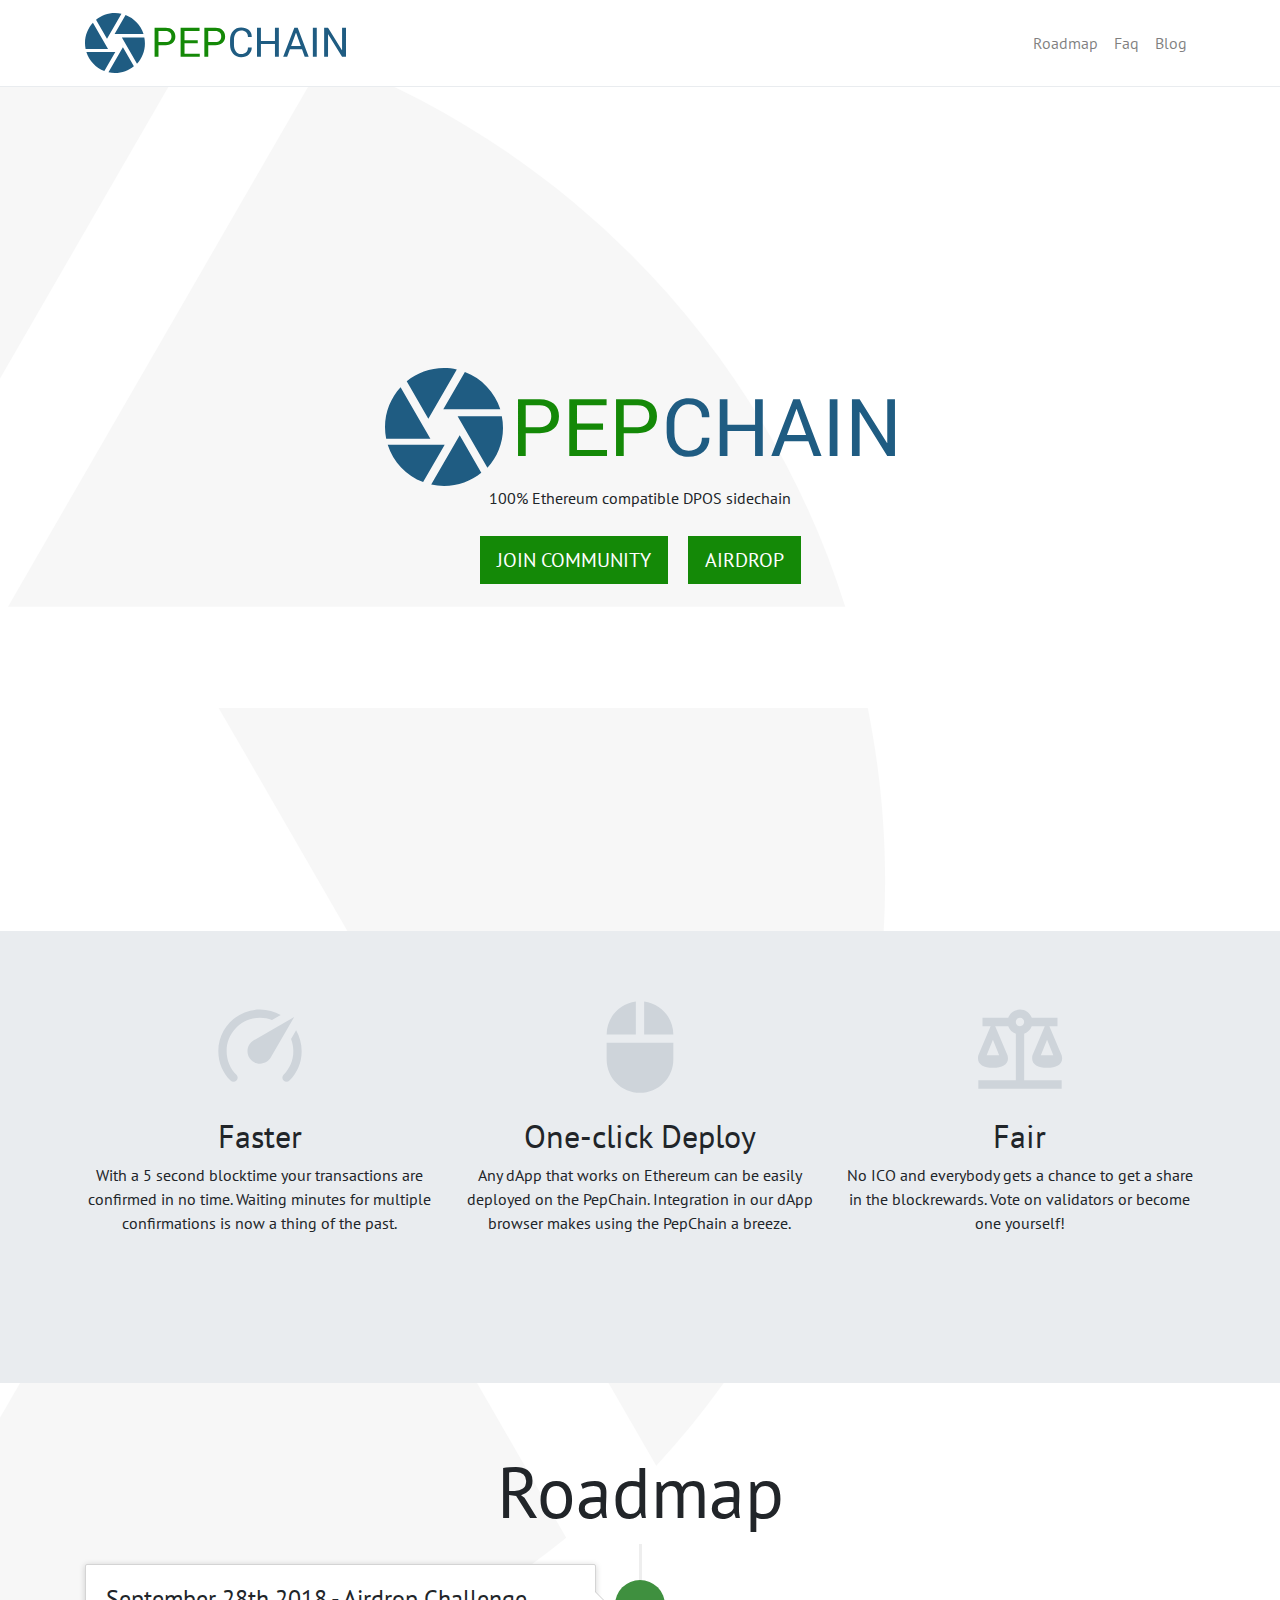
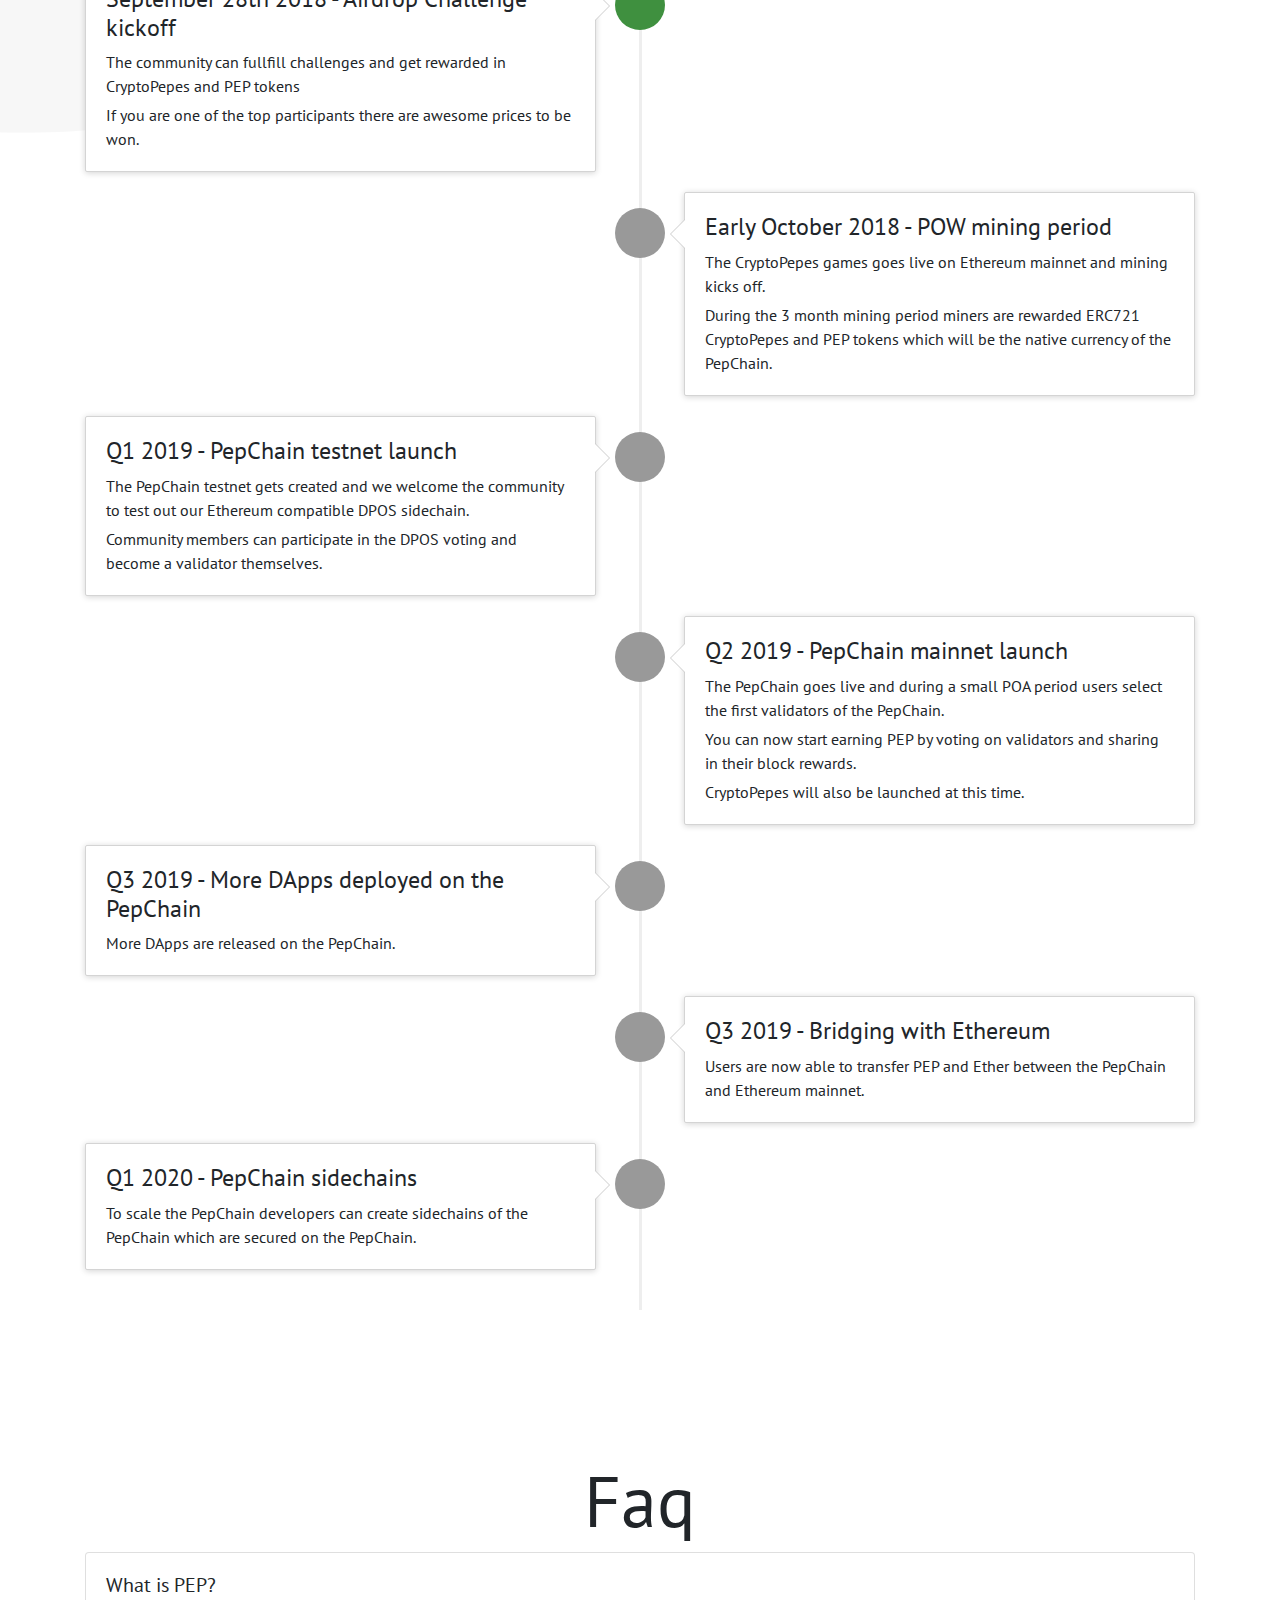
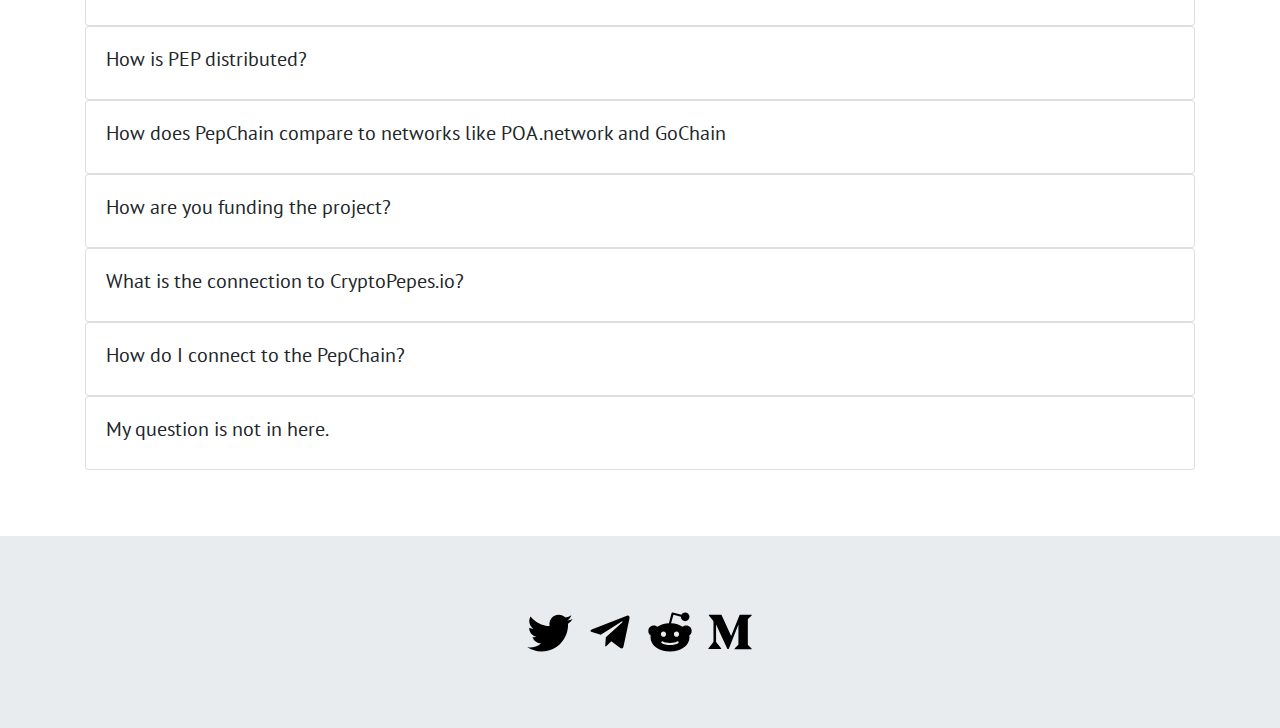
<file: index.html>
<!doctype html><html lang="en"><head><meta charset="utf-8"><meta name="viewport" content="width=device-width,initial-scale=1,shrink-to-fit=no"><meta name="theme-color" content="#000000"><link rel="manifest" href="/manifest.json"><link rel="shortcut icon" href="/favicon.ico"><title>PepChain - Faster Cheaper Greener</title><link href="/static/css/main.3cb40039.css" rel="stylesheet"></head><body><noscript>You need to enable JavaScript to run this app.</noscript><div id="root"></div><script type="text/javascript" src="/static/js/main.751554ef.js"></script></body></html>
</file>
<file: static/css/main.3cb40039.css>
@import url(https://fonts.googleapis.com/css?family=PT+Sans);/*!
 * Bootstrap v4.3.1 (https://getbootstrap.com/)
 * Copyright 2011-2019 The Bootstrap Authors
 * Copyright 2011-2019 Twitter, Inc.
 * Licensed under MIT (https://github.com/twbs/bootstrap/blob/master/LICENSE)
 */:root{--blue:#007bff;--indigo:#6610f2;--purple:#6f42c1;--pink:#e83e8c;--red:#dc3545;--orange:#fd7e14;--yellow:#ffc107;--green:#28a745;--teal:#20c997;--cyan:#17a2b8;--white:#fff;--gray:#6c757d;--gray-dark:#343a40;--primary:#148907;--secondary:#6c757d;--success:#28a745;--info:#17a2b8;--warning:#ffc107;--danger:#dc3545;--light:#f8f9fa;--dark:#343a40;--breakpoint-xs:0;--breakpoint-sm:576px;--breakpoint-md:768px;--breakpoint-lg:992px;--breakpoint-xl:1200px;--font-family-sans-serif:"PT Sans",sans-serif;--font-family-monospace:Menlo,Monaco,Consolas,"Liberation Mono","Courier New",monospace}*,:after,:before{-webkit-box-sizing:border-box;box-sizing:border-box}html{font-family:sans-serif;line-height:1.15;-webkit-text-size-adjust:100%;-webkit-tap-highlight-color:rgba(0,0,0,0)}article,aside,figcaption,figure,footer,header,hgroup,main,nav,section{display:block}body{margin:0;font-family:PT Sans,sans-serif;font-size:1rem;font-weight:400;line-height:1.5;color:#212529;text-align:left;background-color:#fff}[tabindex="-1"]:focus{outline:0!important}hr{-webkit-box-sizing:content-box;box-sizing:content-box;height:0;overflow:visible}h1,h2,h3,h4,h5,h6{margin-top:0;margin-bottom:.5rem}p{margin-top:0;margin-bottom:1rem}abbr[data-original-title],abbr[title]{text-decoration:underline;-webkit-text-decoration:underline dotted;text-decoration:underline dotted;cursor:help;border-bottom:0;text-decoration-skip-ink:none}address{font-style:normal;line-height:inherit}address,dl,ol,ul{margin-bottom:1rem}dl,ol,ul{margin-top:0}ol ol,ol ul,ul ol,ul ul{margin-bottom:0}dt{font-weight:700}dd{margin-bottom:.5rem;margin-left:0}blockquote{margin:0 0 1rem}b,strong{font-weight:bolder}small{font-size:80%}sub,sup{position:relative;font-size:75%;line-height:0;vertical-align:baseline}sub{bottom:-.25em}sup{top:-.5em}a{color:#148907;text-decoration:none;background-color:transparent}a:hover{color:#094003;text-decoration:underline}a:not([href]):not([tabindex]),a:not([href]):not([tabindex]):focus,a:not([href]):not([tabindex]):hover{color:inherit;text-decoration:none}a:not([href]):not([tabindex]):focus{outline:0}code,kbd,pre,samp{font-family:Menlo,Monaco,Consolas,Liberation Mono,Courier New,monospace;font-size:1em}pre{margin-top:0;margin-bottom:1rem;overflow:auto}figure{margin:0 0 1rem}img{border-style:none}img,svg{vertical-align:middle}svg{overflow:hidden}table{border-collapse:collapse}caption{padding-top:.75rem;padding-bottom:.75rem;color:#6c757d;text-align:left;caption-side:bottom}th{text-align:inherit}label{display:inline-block;margin-bottom:.5rem}button{border-radius:0}button:focus{outline:1px dotted;outline:5px auto -webkit-focus-ring-color}button,input,optgroup,select,textarea{margin:0;font-family:inherit;font-size:inherit;line-height:inherit}button,input{overflow:visible}button,select{text-transform:none}select{word-wrap:normal}[type=button],[type=reset],[type=submit],button{-webkit-appearance:button}[type=button]:not(:disabled),[type=reset]:not(:disabled),[type=submit]:not(:disabled),button:not(:disabled){cursor:pointer}[type=button]::-moz-focus-inner,[type=reset]::-moz-focus-inner,[type=submit]::-moz-focus-inner,button::-moz-focus-inner{padding:0;border-style:none}input[type=checkbox],input[type=radio]{-webkit-box-sizing:border-box;box-sizing:border-box;padding:0}input[type=date],input[type=datetime-local],input[type=month],input[type=time]{-webkit-appearance:listbox}textarea{overflow:auto;resize:vertical}fieldset{min-width:0;padding:0;margin:0;border:0}legend{display:block;width:100%;max-width:100%;padding:0;margin-bottom:.5rem;font-size:1.5rem;line-height:inherit;color:inherit;white-space:normal}progress{vertical-align:baseline}[type=number]::-webkit-inner-spin-button,[type=number]::-webkit-outer-spin-button{height:auto}[type=search]{outline-offset:-2px;-webkit-appearance:none}[type=search]::-webkit-search-decoration{-webkit-appearance:none}::-webkit-file-upload-button{font:inherit;-webkit-appearance:button}output{display:inline-block}summary{display:list-item;cursor:pointer}template{display:none}[hidden]{display:none!important}.h1,.h2,.h3,.h4,.h5,.h6,h1,h2,h3,h4,h5,h6{margin-bottom:.5rem;font-weight:500;line-height:1.2}.h1,h1{font-size:2.5rem}.h2,h2{font-size:2rem}.h3,h3{font-size:1.75rem}.h4,h4{font-size:1.5rem}.h5,h5{font-size:1.25rem}.h6,h6{font-size:1rem}.lead{font-size:1.25rem;font-weight:300}.display-1{font-size:6rem}.display-1,.display-2{font-weight:300;line-height:1.2}.display-2{font-size:5.5rem}.display-3{font-size:4.5rem}.display-3,.display-4{font-weight:300;line-height:1.2}.display-4{font-size:3.5rem}hr{margin-top:1rem;margin-bottom:1rem;border:0;border-top:1px solid rgba(0,0,0,.1)}.small,small{font-size:80%;font-weight:400}.mark,mark{padding:.2em;background-color:#fcf8e3}.list-inline,.list-unstyled{padding-left:0;list-style:none}.list-inline-item{display:inline-block}.list-inline-item:not(:last-child){margin-right:.5rem}.initialism{font-size:90%;text-transform:uppercase}.blockquote{margin-bottom:1rem;font-size:1.25rem}.blockquote-footer{display:block;font-size:80%;color:#6c757d}.blockquote-footer:before{content:"\2014\A0"}.img-fluid,.img-thumbnail{max-width:100%;height:auto}.img-thumbnail{padding:.25rem;background-color:#fff;border:1px solid #dee2e6;border-radius:.25rem}.figure{display:inline-block}.figure-img{margin-bottom:.5rem;line-height:1}.figure-caption{font-size:90%;color:#6c757d}code{font-size:87.5%;color:#e83e8c;word-break:break-word}a>code{color:inherit}kbd{padding:.2rem .4rem;font-size:87.5%;color:#fff;background-color:#212529;border-radius:.2rem}kbd kbd{padding:0;font-size:100%;font-weight:700}pre{display:block;font-size:87.5%;color:#212529}pre code{font-size:inherit;color:inherit;word-break:normal}.pre-scrollable{max-height:340px;overflow-y:scroll}.container{width:100%;padding-right:15px;padding-left:15px;margin-right:auto;margin-left:auto}@media (min-width:576px){.container{max-width:540px}}@media (min-width:768px){.container{max-width:720px}}@media (min-width:992px){.container{max-width:960px}}@media (min-width:1200px){.container{max-width:1140px}}.container-fluid{width:100%;padding-right:15px;padding-left:15px;margin-right:auto;margin-left:auto}.row{display:-ms-flexbox;display:flex;-ms-flex-wrap:wrap;flex-wrap:wrap;margin-right:-15px;margin-left:-15px}.no-gutters{margin-right:0;margin-left:0}.no-gutters>.col,.no-gutters>[class*=col-]{padding-right:0;padding-left:0}.col,.col-1,.col-2,.col-3,.col-4,.col-5,.col-6,.col-7,.col-8,.col-9,.col-10,.col-11,.col-12,.col-auto,.col-lg,.col-lg-1,.col-lg-2,.col-lg-3,.col-lg-4,.col-lg-5,.col-lg-6,.col-lg-7,.col-lg-8,.col-lg-9,.col-lg-10,.col-lg-11,.col-lg-12,.col-lg-auto,.col-md,.col-md-1,.col-md-2,.col-md-3,.col-md-4,.col-md-5,.col-md-6,.col-md-7,.col-md-8,.col-md-9,.col-md-10,.col-md-11,.col-md-12,.col-md-auto,.col-sm,.col-sm-1,.col-sm-2,.col-sm-3,.col-sm-4,.col-sm-5,.col-sm-6,.col-sm-7,.col-sm-8,.col-sm-9,.col-sm-10,.col-sm-11,.col-sm-12,.col-sm-auto,.col-xl,.col-xl-1,.col-xl-2,.col-xl-3,.col-xl-4,.col-xl-5,.col-xl-6,.col-xl-7,.col-xl-8,.col-xl-9,.col-xl-10,.col-xl-11,.col-xl-12,.col-xl-auto{position:relative;width:100%;padding-right:15px;padding-left:15px}.col{-ms-flex-preferred-size:0;flex-basis:0;-ms-flex-positive:1;flex-grow:1;max-width:100%}.col-auto{-ms-flex:0 0 auto;flex:0 0 auto;width:auto;max-width:100%}.col-1{-ms-flex:0 0 8.33333%;flex:0 0 8.33333%;max-width:8.33333%}.col-2{-ms-flex:0 0 16.66667%;flex:0 0 16.66667%;max-width:16.66667%}.col-3{-ms-flex:0 0 25%;flex:0 0 25%;max-width:25%}.col-4{-ms-flex:0 0 33.33333%;flex:0 0 33.33333%;max-width:33.33333%}.col-5{-ms-flex:0 0 41.66667%;flex:0 0 41.66667%;max-width:41.66667%}.col-6{-ms-flex:0 0 50%;flex:0 0 50%;max-width:50%}.col-7{-ms-flex:0 0 58.33333%;flex:0 0 58.33333%;max-width:58.33333%}.col-8{-ms-flex:0 0 66.66667%;flex:0 0 66.66667%;max-width:66.66667%}.col-9{-ms-flex:0 0 75%;flex:0 0 75%;max-width:75%}.col-10{-ms-flex:0 0 83.33333%;flex:0 0 83.33333%;max-width:83.33333%}.col-11{-ms-flex:0 0 91.66667%;flex:0 0 91.66667%;max-width:91.66667%}.col-12{-ms-flex:0 0 100%;flex:0 0 100%;max-width:100%}.order-first{-ms-flex-order:-1;order:-1}.order-last{-ms-flex-order:13;order:13}.order-0{-ms-flex-order:0;order:0}.order-1{-ms-flex-order:1;order:1}.order-2{-ms-flex-order:2;order:2}.order-3{-ms-flex-order:3;order:3}.order-4{-ms-flex-order:4;order:4}.order-5{-ms-flex-order:5;order:5}.order-6{-ms-flex-order:6;order:6}.order-7{-ms-flex-order:7;order:7}.order-8{-ms-flex-order:8;order:8}.order-9{-ms-flex-order:9;order:9}.order-10{-ms-flex-order:10;order:10}.order-11{-ms-flex-order:11;order:11}.order-12{-ms-flex-order:12;order:12}.offset-1{margin-left:8.33333%}.offset-2{margin-left:16.66667%}.offset-3{margin-left:25%}.offset-4{margin-left:33.33333%}.offset-5{margin-left:41.66667%}.offset-6{margin-left:50%}.offset-7{margin-left:58.33333%}.offset-8{margin-left:66.66667%}.offset-9{margin-left:75%}.offset-10{margin-left:83.33333%}.offset-11{margin-left:91.66667%}@media (min-width:576px){.col-sm{-ms-flex-preferred-size:0;flex-basis:0;-ms-flex-positive:1;flex-grow:1;max-width:100%}.col-sm-auto{-ms-flex:0 0 auto;flex:0 0 auto;width:auto;max-width:100%}.col-sm-1{-ms-flex:0 0 8.33333%;flex:0 0 8.33333%;max-width:8.33333%}.col-sm-2{-ms-flex:0 0 16.66667%;flex:0 0 16.66667%;max-width:16.66667%}.col-sm-3{-ms-flex:0 0 25%;flex:0 0 25%;max-width:25%}.col-sm-4{-ms-flex:0 0 33.33333%;flex:0 0 33.33333%;max-width:33.33333%}.col-sm-5{-ms-flex:0 0 41.66667%;flex:0 0 41.66667%;max-width:41.66667%}.col-sm-6{-ms-flex:0 0 50%;flex:0 0 50%;max-width:50%}.col-sm-7{-ms-flex:0 0 58.33333%;flex:0 0 58.33333%;max-width:58.33333%}.col-sm-8{-ms-flex:0 0 66.66667%;flex:0 0 66.66667%;max-width:66.66667%}.col-sm-9{-ms-flex:0 0 75%;flex:0 0 75%;max-width:75%}.col-sm-10{-ms-flex:0 0 83.33333%;flex:0 0 83.33333%;max-width:83.33333%}.col-sm-11{-ms-flex:0 0 91.66667%;flex:0 0 91.66667%;max-width:91.66667%}.col-sm-12{-ms-flex:0 0 100%;flex:0 0 100%;max-width:100%}.order-sm-first{-ms-flex-order:-1;order:-1}.order-sm-last{-ms-flex-order:13;order:13}.order-sm-0{-ms-flex-order:0;order:0}.order-sm-1{-ms-flex-order:1;order:1}.order-sm-2{-ms-flex-order:2;order:2}.order-sm-3{-ms-flex-order:3;order:3}.order-sm-4{-ms-flex-order:4;order:4}.order-sm-5{-ms-flex-order:5;order:5}.order-sm-6{-ms-flex-order:6;order:6}.order-sm-7{-ms-flex-order:7;order:7}.order-sm-8{-ms-flex-order:8;order:8}.order-sm-9{-ms-flex-order:9;order:9}.order-sm-10{-ms-flex-order:10;order:10}.order-sm-11{-ms-flex-order:11;order:11}.order-sm-12{-ms-flex-order:12;order:12}.offset-sm-0{margin-left:0}.offset-sm-1{margin-left:8.33333%}.offset-sm-2{margin-left:16.66667%}.offset-sm-3{margin-left:25%}.offset-sm-4{margin-left:33.33333%}.offset-sm-5{margin-left:41.66667%}.offset-sm-6{margin-left:50%}.offset-sm-7{margin-left:58.33333%}.offset-sm-8{margin-left:66.66667%}.offset-sm-9{margin-left:75%}.offset-sm-10{margin-left:83.33333%}.offset-sm-11{margin-left:91.66667%}}@media (min-width:768px){.col-md{-ms-flex-preferred-size:0;flex-basis:0;-ms-flex-positive:1;flex-grow:1;max-width:100%}.col-md-auto{-ms-flex:0 0 auto;flex:0 0 auto;width:auto;max-width:100%}.col-md-1{-ms-flex:0 0 8.33333%;flex:0 0 8.33333%;max-width:8.33333%}.col-md-2{-ms-flex:0 0 16.66667%;flex:0 0 16.66667%;max-width:16.66667%}.col-md-3{-ms-flex:0 0 25%;flex:0 0 25%;max-width:25%}.col-md-4{-ms-flex:0 0 33.33333%;flex:0 0 33.33333%;max-width:33.33333%}.col-md-5{-ms-flex:0 0 41.66667%;flex:0 0 41.66667%;max-width:41.66667%}.col-md-6{-ms-flex:0 0 50%;flex:0 0 50%;max-width:50%}.col-md-7{-ms-flex:0 0 58.33333%;flex:0 0 58.33333%;max-width:58.33333%}.col-md-8{-ms-flex:0 0 66.66667%;flex:0 0 66.66667%;max-width:66.66667%}.col-md-9{-ms-flex:0 0 75%;flex:0 0 75%;max-width:75%}.col-md-10{-ms-flex:0 0 83.33333%;flex:0 0 83.33333%;max-width:83.33333%}.col-md-11{-ms-flex:0 0 91.66667%;flex:0 0 91.66667%;max-width:91.66667%}.col-md-12{-ms-flex:0 0 100%;flex:0 0 100%;max-width:100%}.order-md-first{-ms-flex-order:-1;order:-1}.order-md-last{-ms-flex-order:13;order:13}.order-md-0{-ms-flex-order:0;order:0}.order-md-1{-ms-flex-order:1;order:1}.order-md-2{-ms-flex-order:2;order:2}.order-md-3{-ms-flex-order:3;order:3}.order-md-4{-ms-flex-order:4;order:4}.order-md-5{-ms-flex-order:5;order:5}.order-md-6{-ms-flex-order:6;order:6}.order-md-7{-ms-flex-order:7;order:7}.order-md-8{-ms-flex-order:8;order:8}.order-md-9{-ms-flex-order:9;order:9}.order-md-10{-ms-flex-order:10;order:10}.order-md-11{-ms-flex-order:11;order:11}.order-md-12{-ms-flex-order:12;order:12}.offset-md-0{margin-left:0}.offset-md-1{margin-left:8.33333%}.offset-md-2{margin-left:16.66667%}.offset-md-3{margin-left:25%}.offset-md-4{margin-left:33.33333%}.offset-md-5{margin-left:41.66667%}.offset-md-6{margin-left:50%}.offset-md-7{margin-left:58.33333%}.offset-md-8{margin-left:66.66667%}.offset-md-9{margin-left:75%}.offset-md-10{margin-left:83.33333%}.offset-md-11{margin-left:91.66667%}}@media (min-width:992px){.col-lg{-ms-flex-preferred-size:0;flex-basis:0;-ms-flex-positive:1;flex-grow:1;max-width:100%}.col-lg-auto{-ms-flex:0 0 auto;flex:0 0 auto;width:auto;max-width:100%}.col-lg-1{-ms-flex:0 0 8.33333%;flex:0 0 8.33333%;max-width:8.33333%}.col-lg-2{-ms-flex:0 0 16.66667%;flex:0 0 16.66667%;max-width:16.66667%}.col-lg-3{-ms-flex:0 0 25%;flex:0 0 25%;max-width:25%}.col-lg-4{-ms-flex:0 0 33.33333%;flex:0 0 33.33333%;max-width:33.33333%}.col-lg-5{-ms-flex:0 0 41.66667%;flex:0 0 41.66667%;max-width:41.66667%}.col-lg-6{-ms-flex:0 0 50%;flex:0 0 50%;max-width:50%}.col-lg-7{-ms-flex:0 0 58.33333%;flex:0 0 58.33333%;max-width:58.33333%}.col-lg-8{-ms-flex:0 0 66.66667%;flex:0 0 66.66667%;max-width:66.66667%}.col-lg-9{-ms-flex:0 0 75%;flex:0 0 75%;max-width:75%}.col-lg-10{-ms-flex:0 0 83.33333%;flex:0 0 83.33333%;max-width:83.33333%}.col-lg-11{-ms-flex:0 0 91.66667%;flex:0 0 91.66667%;max-width:91.66667%}.col-lg-12{-ms-flex:0 0 100%;flex:0 0 100%;max-width:100%}.order-lg-first{-ms-flex-order:-1;order:-1}.order-lg-last{-ms-flex-order:13;order:13}.order-lg-0{-ms-flex-order:0;order:0}.order-lg-1{-ms-flex-order:1;order:1}.order-lg-2{-ms-flex-order:2;order:2}.order-lg-3{-ms-flex-order:3;order:3}.order-lg-4{-ms-flex-order:4;order:4}.order-lg-5{-ms-flex-order:5;order:5}.order-lg-6{-ms-flex-order:6;order:6}.order-lg-7{-ms-flex-order:7;order:7}.order-lg-8{-ms-flex-order:8;order:8}.order-lg-9{-ms-flex-order:9;order:9}.order-lg-10{-ms-flex-order:10;order:10}.order-lg-11{-ms-flex-order:11;order:11}.order-lg-12{-ms-flex-order:12;order:12}.offset-lg-0{margin-left:0}.offset-lg-1{margin-left:8.33333%}.offset-lg-2{margin-left:16.66667%}.offset-lg-3{margin-left:25%}.offset-lg-4{margin-left:33.33333%}.offset-lg-5{margin-left:41.66667%}.offset-lg-6{margin-left:50%}.offset-lg-7{margin-left:58.33333%}.offset-lg-8{margin-left:66.66667%}.offset-lg-9{margin-left:75%}.offset-lg-10{margin-left:83.33333%}.offset-lg-11{margin-left:91.66667%}}@media (min-width:1200px){.col-xl{-ms-flex-preferred-size:0;flex-basis:0;-ms-flex-positive:1;flex-grow:1;max-width:100%}.col-xl-auto{-ms-flex:0 0 auto;flex:0 0 auto;width:auto;max-width:100%}.col-xl-1{-ms-flex:0 0 8.33333%;flex:0 0 8.33333%;max-width:8.33333%}.col-xl-2{-ms-flex:0 0 16.66667%;flex:0 0 16.66667%;max-width:16.66667%}.col-xl-3{-ms-flex:0 0 25%;flex:0 0 25%;max-width:25%}.col-xl-4{-ms-flex:0 0 33.33333%;flex:0 0 33.33333%;max-width:33.33333%}.col-xl-5{-ms-flex:0 0 41.66667%;flex:0 0 41.66667%;max-width:41.66667%}.col-xl-6{-ms-flex:0 0 50%;flex:0 0 50%;max-width:50%}.col-xl-7{-ms-flex:0 0 58.33333%;flex:0 0 58.33333%;max-width:58.33333%}.col-xl-8{-ms-flex:0 0 66.66667%;flex:0 0 66.66667%;max-width:66.66667%}.col-xl-9{-ms-flex:0 0 75%;flex:0 0 75%;max-width:75%}.col-xl-10{-ms-flex:0 0 83.33333%;flex:0 0 83.33333%;max-width:83.33333%}.col-xl-11{-ms-flex:0 0 91.66667%;flex:0 0 91.66667%;max-width:91.66667%}.col-xl-12{-ms-flex:0 0 100%;flex:0 0 100%;max-width:100%}.order-xl-first{-ms-flex-order:-1;order:-1}.order-xl-last{-ms-flex-order:13;order:13}.order-xl-0{-ms-flex-order:0;order:0}.order-xl-1{-ms-flex-order:1;order:1}.order-xl-2{-ms-flex-order:2;order:2}.order-xl-3{-ms-flex-order:3;order:3}.order-xl-4{-ms-flex-order:4;order:4}.order-xl-5{-ms-flex-order:5;order:5}.order-xl-6{-ms-flex-order:6;order:6}.order-xl-7{-ms-flex-order:7;order:7}.order-xl-8{-ms-flex-order:8;order:8}.order-xl-9{-ms-flex-order:9;order:9}.order-xl-10{-ms-flex-order:10;order:10}.order-xl-11{-ms-flex-order:11;order:11}.order-xl-12{-ms-flex-order:12;order:12}.offset-xl-0{margin-left:0}.offset-xl-1{margin-left:8.33333%}.offset-xl-2{margin-left:16.66667%}.offset-xl-3{margin-left:25%}.offset-xl-4{margin-left:33.33333%}.offset-xl-5{margin-left:41.66667%}.offset-xl-6{margin-left:50%}.offset-xl-7{margin-left:58.33333%}.offset-xl-8{margin-left:66.66667%}.offset-xl-9{margin-left:75%}.offset-xl-10{margin-left:83.33333%}.offset-xl-11{margin-left:91.66667%}}.table{width:100%;margin-bottom:1rem;color:#212529}.table td,.table th{padding:.75rem;vertical-align:top;border-top:1px solid #dee2e6}.table thead th{vertical-align:bottom;border-bottom:2px solid #dee2e6}.table tbody+tbody{border-top:2px solid #dee2e6}.table-sm td,.table-sm th{padding:.3rem}.table-bordered,.table-bordered td,.table-bordered th{border:1px solid #dee2e6}.table-bordered thead td,.table-bordered thead th{border-bottom-width:2px}.table-borderless tbody+tbody,.table-borderless td,.table-borderless th,.table-borderless thead th{border:0}.table-striped tbody tr:nth-of-type(odd){background-color:rgba(0,0,0,.05)}.table-hover tbody tr:hover{color:#212529;background-color:rgba(0,0,0,.075)}.table-primary,.table-primary>td,.table-primary>th{background-color:#bddeba}.table-primary tbody+tbody,.table-primary td,.table-primary th,.table-primary thead th{border-color:#85c27e}.table-hover .table-primary:hover,.table-hover .table-primary:hover>td,.table-hover .table-primary:hover>th{background-color:#add6a9}.table-secondary,.table-secondary>td,.table-secondary>th{background-color:#d6d8db}.table-secondary tbody+tbody,.table-secondary td,.table-secondary th,.table-secondary thead th{border-color:#b3b7bb}.table-hover .table-secondary:hover,.table-hover .table-secondary:hover>td,.table-hover .table-secondary:hover>th{background-color:#c8cbcf}.table-success,.table-success>td,.table-success>th{background-color:#c3e6cb}.table-success tbody+tbody,.table-success td,.table-success th,.table-success thead th{border-color:#8fd19e}.table-hover .table-success:hover,.table-hover .table-success:hover>td,.table-hover .table-success:hover>th{background-color:#b1dfbb}.table-info,.table-info>td,.table-info>th{background-color:#bee5eb}.table-info tbody+tbody,.table-info td,.table-info th,.table-info thead th{border-color:#86cfda}.table-hover .table-info:hover,.table-hover .table-info:hover>td,.table-hover .table-info:hover>th{background-color:#abdde5}.table-warning,.table-warning>td,.table-warning>th{background-color:#ffeeba}.table-warning tbody+tbody,.table-warning td,.table-warning th,.table-warning thead th{border-color:#ffdf7e}.table-hover .table-warning:hover,.table-hover .table-warning:hover>td,.table-hover .table-warning:hover>th{background-color:#ffe8a1}.table-danger,.table-danger>td,.table-danger>th{background-color:#f5c6cb}.table-danger tbody+tbody,.table-danger td,.table-danger th,.table-danger thead th{border-color:#ed969e}.table-hover .table-danger:hover,.table-hover .table-danger:hover>td,.table-hover .table-danger:hover>th{background-color:#f1b0b7}.table-light,.table-light>td,.table-light>th{background-color:#fdfdfe}.table-light tbody+tbody,.table-light td,.table-light th,.table-light thead th{border-color:#fbfcfc}.table-hover .table-light:hover,.table-hover .table-light:hover>td,.table-hover .table-light:hover>th{background-color:#ececf6}.table-dark,.table-dark>td,.table-dark>th{background-color:#c6c8ca}.table-dark tbody+tbody,.table-dark td,.table-dark th,.table-dark thead th{border-color:#95999c}.table-hover .table-dark:hover,.table-hover .table-dark:hover>td,.table-hover .table-dark:hover>th{background-color:#b9bbbe}.table-active,.table-active>td,.table-active>th,.table-hover .table-active:hover,.table-hover .table-active:hover>td,.table-hover .table-active:hover>th{background-color:rgba(0,0,0,.075)}.table .thead-dark th{color:#fff;background-color:#343a40;border-color:#454d55}.table .thead-light th{color:#495057;background-color:#e9ecef;border-color:#dee2e6}.table-dark{color:#fff;background-color:#343a40}.table-dark td,.table-dark th,.table-dark thead th{border-color:#454d55}.table-dark.table-bordered{border:0}.table-dark.table-striped tbody tr:nth-of-type(odd){background-color:hsla(0,0%,100%,.05)}.table-dark.table-hover tbody tr:hover{color:#fff;background-color:hsla(0,0%,100%,.075)}@media (max-width:575.98px){.table-responsive-sm{display:block;width:100%;overflow-x:auto;-webkit-overflow-scrolling:touch}.table-responsive-sm>.table-bordered{border:0}}@media (max-width:767.98px){.table-responsive-md{display:block;width:100%;overflow-x:auto;-webkit-overflow-scrolling:touch}.table-responsive-md>.table-bordered{border:0}}@media (max-width:991.98px){.table-responsive-lg{display:block;width:100%;overflow-x:auto;-webkit-overflow-scrolling:touch}.table-responsive-lg>.table-bordered{border:0}}@media (max-width:1199.98px){.table-responsive-xl{display:block;width:100%;overflow-x:auto;-webkit-overflow-scrolling:touch}.table-responsive-xl>.table-bordered{border:0}}.table-responsive{display:block;width:100%;overflow-x:auto;-webkit-overflow-scrolling:touch}.table-responsive>.table-bordered{border:0}.form-control{display:block;width:100%;height:calc(1.5em + .75rem + 2px);padding:.375rem .75rem;font-size:1rem;font-weight:400;line-height:1.5;color:#495057;background-color:#fff;background-clip:padding-box;border:1px solid #ced4da;border-radius:.25rem;-webkit-transition:border-color .15s ease-in-out,-webkit-box-shadow .15s ease-in-out;transition:border-color .15s ease-in-out,-webkit-box-shadow .15s ease-in-out;-o-transition:border-color .15s ease-in-out,box-shadow .15s ease-in-out;transition:border-color .15s ease-in-out,box-shadow .15s ease-in-out;transition:border-color .15s ease-in-out,box-shadow .15s ease-in-out,-webkit-box-shadow .15s ease-in-out}@media (prefers-reduced-motion:reduce){.form-control{-webkit-transition:none;-o-transition:none;transition:none}}.form-control::-ms-expand{background-color:transparent;border:0}.form-control:focus{color:#495057;background-color:#fff;border-color:#32f31c;outline:0;-webkit-box-shadow:0 0 0 .2rem rgba(20,137,7,.25);box-shadow:0 0 0 .2rem rgba(20,137,7,.25)}.form-control::-webkit-input-placeholder{color:#6c757d;opacity:1}.form-control:-ms-input-placeholder,.form-control::-ms-input-placeholder{color:#6c757d;opacity:1}.form-control::placeholder{color:#6c757d;opacity:1}.form-control:disabled,.form-control[readonly]{background-color:#e9ecef;opacity:1}select.form-control:focus::-ms-value{color:#495057;background-color:#fff}.form-control-file,.form-control-range{display:block;width:100%}.col-form-label{padding-top:calc(.375rem + 1px);padding-bottom:calc(.375rem + 1px);margin-bottom:0;font-size:inherit;line-height:1.5}.col-form-label-lg{padding-top:calc(.5rem + 1px);padding-bottom:calc(.5rem + 1px);font-size:1.25rem;line-height:1.5}.col-form-label-sm{padding-top:calc(.25rem + 1px);padding-bottom:calc(.25rem + 1px);font-size:.875rem;line-height:1.5}.form-control-plaintext{display:block;width:100%;padding-top:.375rem;padding-bottom:.375rem;margin-bottom:0;line-height:1.5;color:#212529;background-color:transparent;border:solid transparent;border-width:1px 0}.form-control-plaintext.form-control-lg,.form-control-plaintext.form-control-sm{padding-right:0;padding-left:0}.form-control-sm{height:calc(1.5em + .5rem + 2px);padding:.25rem .5rem;font-size:.875rem;line-height:1.5;border-radius:.2rem}.form-control-lg{height:calc(1.5em + 1rem + 2px);padding:.5rem 1rem;font-size:1.25rem;line-height:1.5;border-radius:.3rem}select.form-control[multiple],select.form-control[size],textarea.form-control{height:auto}.form-group{margin-bottom:1rem}.form-text{display:block;margin-top:.25rem}.form-row{display:-ms-flexbox;display:flex;-ms-flex-wrap:wrap;flex-wrap:wrap;margin-right:-5px;margin-left:-5px}.form-row>.col,.form-row>[class*=col-]{padding-right:5px;padding-left:5px}.form-check{position:relative;display:block;padding-left:1.25rem}.form-check-input{position:absolute;margin-top:.3rem;margin-left:-1.25rem}.form-check-input:disabled~.form-check-label{color:#6c757d}.form-check-label{margin-bottom:0}.form-check-inline{display:-ms-inline-flexbox;display:inline-flex;-ms-flex-align:center;align-items:center;padding-left:0;margin-right:.75rem}.form-check-inline .form-check-input{position:static;margin-top:0;margin-right:.3125rem;margin-left:0}.valid-feedback{display:none;width:100%;margin-top:.25rem;font-size:80%;color:#28a745}.valid-tooltip{position:absolute;top:100%;z-index:5;display:none;max-width:100%;padding:.25rem .5rem;margin-top:.1rem;font-size:.875rem;line-height:1.5;color:#fff;background-color:rgba(40,167,69,.9);border-radius:.25rem}.form-control.is-valid,.was-validated .form-control:valid{border-color:#28a745;padding-right:calc(1.5em + .75rem);background-image:url("data:image/svg+xml;charset=utf-8,%3Csvg xmlns='http://www.w3.org/2000/svg' viewBox='0 0 8 8'%3E%3Cpath fill='%2328a745' d='M2.3 6.73L.6 4.53c-.4-1.04.46-1.4 1.1-.8l1.1 1.4 3.4-3.8c.6-.63 1.6-.27 1.2.7l-4 4.6c-.43.5-.8.4-1.1.1z'/%3E%3C/svg%3E");background-repeat:no-repeat;background-position:100% calc(.375em + .1875rem);background-size:calc(.75em + .375rem) calc(.75em + .375rem)}.form-control.is-valid:focus,.was-validated .form-control:valid:focus{border-color:#28a745;-webkit-box-shadow:0 0 0 .2rem rgba(40,167,69,.25);box-shadow:0 0 0 .2rem rgba(40,167,69,.25)}.form-control.is-valid~.valid-feedback,.form-control.is-valid~.valid-tooltip,.was-validated .form-control:valid~.valid-feedback,.was-validated .form-control:valid~.valid-tooltip{display:block}.was-validated textarea.form-control:valid,textarea.form-control.is-valid{padding-right:calc(1.5em + .75rem);background-position:top calc(.375em + .1875rem) right calc(.375em + .1875rem)}.custom-select.is-valid,.was-validated .custom-select:valid{border-color:#28a745;padding-right:calc((1em + .75rem) * 3 / 4 + 1.75rem);background:url("data:image/svg+xml;charset=utf-8,%3Csvg xmlns='http://www.w3.org/2000/svg' viewBox='0 0 4 5'%3E%3Cpath fill='%23343a40' d='M2 0L0 2h4zm0 5L0 3h4z'/%3E%3C/svg%3E") no-repeat right .75rem center/8px 10px,url("data:image/svg+xml;charset=utf-8,%3Csvg xmlns='http://www.w3.org/2000/svg' viewBox='0 0 8 8'%3E%3Cpath fill='%2328a745' d='M2.3 6.73L.6 4.53c-.4-1.04.46-1.4 1.1-.8l1.1 1.4 3.4-3.8c.6-.63 1.6-.27 1.2.7l-4 4.6c-.43.5-.8.4-1.1.1z'/%3E%3C/svg%3E") #fff no-repeat center right 1.75rem/calc(.75em + .375rem) calc(.75em + .375rem)}.custom-select.is-valid:focus,.was-validated .custom-select:valid:focus{border-color:#28a745;-webkit-box-shadow:0 0 0 .2rem rgba(40,167,69,.25);box-shadow:0 0 0 .2rem rgba(40,167,69,.25)}.custom-select.is-valid~.valid-feedback,.custom-select.is-valid~.valid-tooltip,.form-control-file.is-valid~.valid-feedback,.form-control-file.is-valid~.valid-tooltip,.was-validated .custom-select:valid~.valid-feedback,.was-validated .custom-select:valid~.valid-tooltip,.was-validated .form-control-file:valid~.valid-feedback,.was-validated .form-control-file:valid~.valid-tooltip{display:block}.form-check-input.is-valid~.form-check-label,.was-validated .form-check-input:valid~.form-check-label{color:#28a745}.form-check-input.is-valid~.valid-feedback,.form-check-input.is-valid~.valid-tooltip,.was-validated .form-check-input:valid~.valid-feedback,.was-validated .form-check-input:valid~.valid-tooltip{display:block}.custom-control-input.is-valid~.custom-control-label,.was-validated .custom-control-input:valid~.custom-control-label{color:#28a745}.custom-control-input.is-valid~.custom-control-label:before,.was-validated .custom-control-input:valid~.custom-control-label:before{border-color:#28a745}.custom-control-input.is-valid~.valid-feedback,.custom-control-input.is-valid~.valid-tooltip,.was-validated .custom-control-input:valid~.valid-feedback,.was-validated .custom-control-input:valid~.valid-tooltip{display:block}.custom-control-input.is-valid:checked~.custom-control-label:before,.was-validated .custom-control-input:valid:checked~.custom-control-label:before{border-color:#34ce57;background-color:#34ce57}.custom-control-input.is-valid:focus~.custom-control-label:before,.was-validated .custom-control-input:valid:focus~.custom-control-label:before{-webkit-box-shadow:0 0 0 .2rem rgba(40,167,69,.25);box-shadow:0 0 0 .2rem rgba(40,167,69,.25)}.custom-control-input.is-valid:focus:not(:checked)~.custom-control-label:before,.custom-file-input.is-valid~.custom-file-label,.was-validated .custom-control-input:valid:focus:not(:checked)~.custom-control-label:before,.was-validated .custom-file-input:valid~.custom-file-label{border-color:#28a745}.custom-file-input.is-valid~.valid-feedback,.custom-file-input.is-valid~.valid-tooltip,.was-validated .custom-file-input:valid~.valid-feedback,.was-validated .custom-file-input:valid~.valid-tooltip{display:block}.custom-file-input.is-valid:focus~.custom-file-label,.was-validated .custom-file-input:valid:focus~.custom-file-label{border-color:#28a745;-webkit-box-shadow:0 0 0 .2rem rgba(40,167,69,.25);box-shadow:0 0 0 .2rem rgba(40,167,69,.25)}.invalid-feedback{display:none;width:100%;margin-top:.25rem;font-size:80%;color:#dc3545}.invalid-tooltip{position:absolute;top:100%;z-index:5;display:none;max-width:100%;padding:.25rem .5rem;margin-top:.1rem;font-size:.875rem;line-height:1.5;color:#fff;background-color:rgba(220,53,69,.9);border-radius:.25rem}.form-control.is-invalid,.was-validated .form-control:invalid{border-color:#dc3545;padding-right:calc(1.5em + .75rem);background-image:url("data:image/svg+xml;charset=utf-8,%3Csvg xmlns='http://www.w3.org/2000/svg' fill='%23dc3545' viewBox='-2 -2 7 7'%3E%3Cpath stroke='%23dc3545' d='M0 0l3 3m0-3L0 3'/%3E%3Ccircle r='.5'/%3E%3Ccircle cx='3' r='.5'/%3E%3Ccircle cy='3' r='.5'/%3E%3Ccircle cx='3' cy='3' r='.5'/%3E%3C/svg%3E");background-repeat:no-repeat;background-position:100% calc(.375em + .1875rem);background-size:calc(.75em + .375rem) calc(.75em + .375rem)}.form-control.is-invalid:focus,.was-validated .form-control:invalid:focus{border-color:#dc3545;-webkit-box-shadow:0 0 0 .2rem rgba(220,53,69,.25);box-shadow:0 0 0 .2rem rgba(220,53,69,.25)}.form-control.is-invalid~.invalid-feedback,.form-control.is-invalid~.invalid-tooltip,.was-validated .form-control:invalid~.invalid-feedback,.was-validated .form-control:invalid~.invalid-tooltip{display:block}.was-validated textarea.form-control:invalid,textarea.form-control.is-invalid{padding-right:calc(1.5em + .75rem);background-position:top calc(.375em + .1875rem) right calc(.375em + .1875rem)}.custom-select.is-invalid,.was-validated .custom-select:invalid{border-color:#dc3545;padding-right:calc((1em + .75rem) * 3 / 4 + 1.75rem);background:url("data:image/svg+xml;charset=utf-8,%3Csvg xmlns='http://www.w3.org/2000/svg' viewBox='0 0 4 5'%3E%3Cpath fill='%23343a40' d='M2 0L0 2h4zm0 5L0 3h4z'/%3E%3C/svg%3E") no-repeat right .75rem center/8px 10px,url("data:image/svg+xml;charset=utf-8,%3Csvg xmlns='http://www.w3.org/2000/svg' fill='%23dc3545' viewBox='-2 -2 7 7'%3E%3Cpath stroke='%23dc3545' d='M0 0l3 3m0-3L0 3'/%3E%3Ccircle r='.5'/%3E%3Ccircle cx='3' r='.5'/%3E%3Ccircle cy='3' r='.5'/%3E%3Ccircle cx='3' cy='3' r='.5'/%3E%3C/svg%3E") #fff no-repeat center right 1.75rem/calc(.75em + .375rem) calc(.75em + .375rem)}.custom-select.is-invalid:focus,.was-validated .custom-select:invalid:focus{border-color:#dc3545;-webkit-box-shadow:0 0 0 .2rem rgba(220,53,69,.25);box-shadow:0 0 0 .2rem rgba(220,53,69,.25)}.custom-select.is-invalid~.invalid-feedback,.custom-select.is-invalid~.invalid-tooltip,.form-control-file.is-invalid~.invalid-feedback,.form-control-file.is-invalid~.invalid-tooltip,.was-validated .custom-select:invalid~.invalid-feedback,.was-validated .custom-select:invalid~.invalid-tooltip,.was-validated .form-control-file:invalid~.invalid-feedback,.was-validated .form-control-file:invalid~.invalid-tooltip{display:block}.form-check-input.is-invalid~.form-check-label,.was-validated .form-check-input:invalid~.form-check-label{color:#dc3545}.form-check-input.is-invalid~.invalid-feedback,.form-check-input.is-invalid~.invalid-tooltip,.was-validated .form-check-input:invalid~.invalid-feedback,.was-validated .form-check-input:invalid~.invalid-tooltip{display:block}.custom-control-input.is-invalid~.custom-control-label,.was-validated .custom-control-input:invalid~.custom-control-label{color:#dc3545}.custom-control-input.is-invalid~.custom-control-label:before,.was-validated .custom-control-input:invalid~.custom-control-label:before{border-color:#dc3545}.custom-control-input.is-invalid~.invalid-feedback,.custom-control-input.is-invalid~.invalid-tooltip,.was-validated .custom-control-input:invalid~.invalid-feedback,.was-validated .custom-control-input:invalid~.invalid-tooltip{display:block}.custom-control-input.is-invalid:checked~.custom-control-label:before,.was-validated .custom-control-input:invalid:checked~.custom-control-label:before{border-color:#e4606d;background-color:#e4606d}.custom-control-input.is-invalid:focus~.custom-control-label:before,.was-validated .custom-control-input:invalid:focus~.custom-control-label:before{-webkit-box-shadow:0 0 0 .2rem rgba(220,53,69,.25);box-shadow:0 0 0 .2rem rgba(220,53,69,.25)}.custom-control-input.is-invalid:focus:not(:checked)~.custom-control-label:before,.custom-file-input.is-invalid~.custom-file-label,.was-validated .custom-control-input:invalid:focus:not(:checked)~.custom-control-label:before,.was-validated .custom-file-input:invalid~.custom-file-label{border-color:#dc3545}.custom-file-input.is-invalid~.invalid-feedback,.custom-file-input.is-invalid~.invalid-tooltip,.was-validated .custom-file-input:invalid~.invalid-feedback,.was-validated .custom-file-input:invalid~.invalid-tooltip{display:block}.custom-file-input.is-invalid:focus~.custom-file-label,.was-validated .custom-file-input:invalid:focus~.custom-file-label{border-color:#dc3545;-webkit-box-shadow:0 0 0 .2rem rgba(220,53,69,.25);box-shadow:0 0 0 .2rem rgba(220,53,69,.25)}.form-inline{display:-ms-flexbox;display:flex;-ms-flex-flow:row wrap;flex-flow:row wrap;-ms-flex-align:center;align-items:center}.form-inline .form-check{width:100%}@media (min-width:576px){.form-inline label{-ms-flex-align:center;-ms-flex-pack:center;justify-content:center}.form-inline .form-group,.form-inline label{display:-ms-flexbox;display:flex;align-items:center;margin-bottom:0}.form-inline .form-group{-ms-flex:0 0 auto;flex:0 0 auto;-ms-flex-flow:row wrap;flex-flow:row wrap;-ms-flex-align:center}.form-inline .form-control{display:inline-block;width:auto;vertical-align:middle}.form-inline .form-control-plaintext{display:inline-block}.form-inline .custom-select,.form-inline .input-group{width:auto}.form-inline .form-check{display:-ms-flexbox;display:flex;-ms-flex-align:center;align-items:center;-ms-flex-pack:center;justify-content:center;width:auto;padding-left:0}.form-inline .form-check-input{position:relative;-ms-flex-negative:0;flex-shrink:0;margin-top:0;margin-right:.25rem;margin-left:0}.form-inline .custom-control{-ms-flex-align:center;align-items:center;-ms-flex-pack:center;justify-content:center}.form-inline .custom-control-label{margin-bottom:0}}.btn{display:inline-block;font-weight:400;color:#212529;text-align:center;vertical-align:middle;-webkit-user-select:none;-moz-user-select:none;-ms-user-select:none;user-select:none;background-color:transparent;border:1px solid transparent;padding:.375rem .75rem;font-size:1rem;line-height:1.5;border-radius:0;-webkit-transition:color .15s ease-in-out,background-color .15s ease-in-out,border-color .15s ease-in-out,-webkit-box-shadow .15s ease-in-out;transition:color .15s ease-in-out,background-color .15s ease-in-out,border-color .15s ease-in-out,-webkit-box-shadow .15s ease-in-out;-o-transition:color .15s ease-in-out,background-color .15s ease-in-out,border-color .15s ease-in-out,box-shadow .15s ease-in-out;transition:color .15s ease-in-out,background-color .15s ease-in-out,border-color .15s ease-in-out,box-shadow .15s ease-in-out;transition:color .15s ease-in-out,background-color .15s ease-in-out,border-color .15s ease-in-out,box-shadow .15s ease-in-out,-webkit-box-shadow .15s ease-in-out}@media (prefers-reduced-motion:reduce){.btn{-webkit-transition:none;-o-transition:none;transition:none}}.btn:hover{color:#212529;text-decoration:none}.btn.focus,.btn:focus{outline:0;-webkit-box-shadow:0 0 0 .2rem rgba(20,137,7,.25);box-shadow:0 0 0 .2rem rgba(20,137,7,.25)}.btn.disabled,.btn:disabled{opacity:.65}a.btn.disabled,fieldset:disabled a.btn{pointer-events:none}.btn-primary{color:#fff;background-color:#148907;border-color:#148907}.btn-primary:hover{color:#fff;background-color:#0f6505;border-color:#0d5805}.btn-primary.focus,.btn-primary:focus{-webkit-box-shadow:0 0 0 .2rem rgba(55,155,44,.5);box-shadow:0 0 0 .2rem rgba(55,155,44,.5)}.btn-primary.disabled,.btn-primary:disabled{color:#fff;background-color:#148907;border-color:#148907}.btn-primary:not(:disabled):not(.disabled).active,.btn-primary:not(:disabled):not(.disabled):active,.show>.btn-primary.dropdown-toggle{color:#fff;background-color:#0d5805;border-color:#0b4c04}.btn-primary:not(:disabled):not(.disabled).active:focus,.btn-primary:not(:disabled):not(.disabled):active:focus,.show>.btn-primary.dropdown-toggle:focus{-webkit-box-shadow:0 0 0 .2rem rgba(55,155,44,.5);box-shadow:0 0 0 .2rem rgba(55,155,44,.5)}.btn-secondary{color:#fff;background-color:#6c757d;border-color:#6c757d}.btn-secondary:hover{color:#fff;background-color:#5a6268;border-color:#545b62}.btn-secondary.focus,.btn-secondary:focus{-webkit-box-shadow:0 0 0 .2rem hsla(208,6%,54%,.5);box-shadow:0 0 0 .2rem hsla(208,6%,54%,.5)}.btn-secondary.disabled,.btn-secondary:disabled{color:#fff;background-color:#6c757d;border-color:#6c757d}.btn-secondary:not(:disabled):not(.disabled).active,.btn-secondary:not(:disabled):not(.disabled):active,.show>.btn-secondary.dropdown-toggle{color:#fff;background-color:#545b62;border-color:#4e555b}.btn-secondary:not(:disabled):not(.disabled).active:focus,.btn-secondary:not(:disabled):not(.disabled):active:focus,.show>.btn-secondary.dropdown-toggle:focus{-webkit-box-shadow:0 0 0 .2rem hsla(208,6%,54%,.5);box-shadow:0 0 0 .2rem hsla(208,6%,54%,.5)}.btn-success{color:#fff;background-color:#28a745;border-color:#28a745}.btn-success:hover{color:#fff;background-color:#218838;border-color:#1e7e34}.btn-success.focus,.btn-success:focus{-webkit-box-shadow:0 0 0 .2rem rgba(72,180,97,.5);box-shadow:0 0 0 .2rem rgba(72,180,97,.5)}.btn-success.disabled,.btn-success:disabled{color:#fff;background-color:#28a745;border-color:#28a745}.btn-success:not(:disabled):not(.disabled).active,.btn-success:not(:disabled):not(.disabled):active,.show>.btn-success.dropdown-toggle{color:#fff;background-color:#1e7e34;border-color:#1c7430}.btn-success:not(:disabled):not(.disabled).active:focus,.btn-success:not(:disabled):not(.disabled):active:focus,.show>.btn-success.dropdown-toggle:focus{-webkit-box-shadow:0 0 0 .2rem rgba(72,180,97,.5);box-shadow:0 0 0 .2rem rgba(72,180,97,.5)}.btn-info{color:#fff;background-color:#17a2b8;border-color:#17a2b8}.btn-info:hover{color:#fff;background-color:#138496;border-color:#117a8b}.btn-info.focus,.btn-info:focus{-webkit-box-shadow:0 0 0 .2rem rgba(58,176,195,.5);box-shadow:0 0 0 .2rem rgba(58,176,195,.5)}.btn-info.disabled,.btn-info:disabled{color:#fff;background-color:#17a2b8;border-color:#17a2b8}.btn-info:not(:disabled):not(.disabled).active,.btn-info:not(:disabled):not(.disabled):active,.show>.btn-info.dropdown-toggle{color:#fff;background-color:#117a8b;border-color:#10707f}.btn-info:not(:disabled):not(.disabled).active:focus,.btn-info:not(:disabled):not(.disabled):active:focus,.show>.btn-info.dropdown-toggle:focus{-webkit-box-shadow:0 0 0 .2rem rgba(58,176,195,.5);box-shadow:0 0 0 .2rem rgba(58,176,195,.5)}.btn-warning{color:#212529;background-color:#ffc107;border-color:#ffc107}.btn-warning:hover{color:#212529;background-color:#e0a800;border-color:#d39e00}.btn-warning.focus,.btn-warning:focus{-webkit-box-shadow:0 0 0 .2rem rgba(222,170,12,.5);box-shadow:0 0 0 .2rem rgba(222,170,12,.5)}.btn-warning.disabled,.btn-warning:disabled{color:#212529;background-color:#ffc107;border-color:#ffc107}.btn-warning:not(:disabled):not(.disabled).active,.btn-warning:not(:disabled):not(.disabled):active,.show>.btn-warning.dropdown-toggle{color:#212529;background-color:#d39e00;border-color:#c69500}.btn-warning:not(:disabled):not(.disabled).active:focus,.btn-warning:not(:disabled):not(.disabled):active:focus,.show>.btn-warning.dropdown-toggle:focus{-webkit-box-shadow:0 0 0 .2rem rgba(222,170,12,.5);box-shadow:0 0 0 .2rem rgba(222,170,12,.5)}.btn-danger{color:#fff;background-color:#dc3545;border-color:#dc3545}.btn-danger:hover{color:#fff;background-color:#c82333;border-color:#bd2130}.btn-danger.focus,.btn-danger:focus{-webkit-box-shadow:0 0 0 .2rem rgba(225,83,97,.5);box-shadow:0 0 0 .2rem rgba(225,83,97,.5)}.btn-danger.disabled,.btn-danger:disabled{color:#fff;background-color:#dc3545;border-color:#dc3545}.btn-danger:not(:disabled):not(.disabled).active,.btn-danger:not(:disabled):not(.disabled):active,.show>.btn-danger.dropdown-toggle{color:#fff;background-color:#bd2130;border-color:#b21f2d}.btn-danger:not(:disabled):not(.disabled).active:focus,.btn-danger:not(:disabled):not(.disabled):active:focus,.show>.btn-danger.dropdown-toggle:focus{-webkit-box-shadow:0 0 0 .2rem rgba(225,83,97,.5);box-shadow:0 0 0 .2rem rgba(225,83,97,.5)}.btn-light{color:#212529;background-color:#f8f9fa;border-color:#f8f9fa}.btn-light:hover{color:#212529;background-color:#e2e6ea;border-color:#dae0e5}.btn-light.focus,.btn-light:focus{-webkit-box-shadow:0 0 0 .2rem hsla(220,4%,85%,.5);box-shadow:0 0 0 .2rem hsla(220,4%,85%,.5)}.btn-light.disabled,.btn-light:disabled{color:#212529;background-color:#f8f9fa;border-color:#f8f9fa}.btn-light:not(:disabled):not(.disabled).active,.btn-light:not(:disabled):not(.disabled):active,.show>.btn-light.dropdown-toggle{color:#212529;background-color:#dae0e5;border-color:#d3d9df}.btn-light:not(:disabled):not(.disabled).active:focus,.btn-light:not(:disabled):not(.disabled):active:focus,.show>.btn-light.dropdown-toggle:focus{-webkit-box-shadow:0 0 0 .2rem hsla(220,4%,85%,.5);box-shadow:0 0 0 .2rem hsla(220,4%,85%,.5)}.btn-dark{color:#fff;background-color:#343a40;border-color:#343a40}.btn-dark:hover{color:#fff;background-color:#23272b;border-color:#1d2124}.btn-dark.focus,.btn-dark:focus{-webkit-box-shadow:0 0 0 .2rem rgba(82,88,93,.5);box-shadow:0 0 0 .2rem rgba(82,88,93,.5)}.btn-dark.disabled,.btn-dark:disabled{color:#fff;background-color:#343a40;border-color:#343a40}.btn-dark:not(:disabled):not(.disabled).active,.btn-dark:not(:disabled):not(.disabled):active,.show>.btn-dark.dropdown-toggle{color:#fff;background-color:#1d2124;border-color:#171a1d}.btn-dark:not(:disabled):not(.disabled).active:focus,.btn-dark:not(:disabled):not(.disabled):active:focus,.show>.btn-dark.dropdown-toggle:focus{-webkit-box-shadow:0 0 0 .2rem rgba(82,88,93,.5);box-shadow:0 0 0 .2rem rgba(82,88,93,.5)}.btn-outline-primary{color:#148907;border-color:#148907}.btn-outline-primary:hover{color:#fff;background-color:#148907;border-color:#148907}.btn-outline-primary.focus,.btn-outline-primary:focus{-webkit-box-shadow:0 0 0 .2rem rgba(20,137,7,.5);box-shadow:0 0 0 .2rem rgba(20,137,7,.5)}.btn-outline-primary.disabled,.btn-outline-primary:disabled{color:#148907;background-color:transparent}.btn-outline-primary:not(:disabled):not(.disabled).active,.btn-outline-primary:not(:disabled):not(.disabled):active,.show>.btn-outline-primary.dropdown-toggle{color:#fff;background-color:#148907;border-color:#148907}.btn-outline-primary:not(:disabled):not(.disabled).active:focus,.btn-outline-primary:not(:disabled):not(.disabled):active:focus,.show>.btn-outline-primary.dropdown-toggle:focus{-webkit-box-shadow:0 0 0 .2rem rgba(20,137,7,.5);box-shadow:0 0 0 .2rem rgba(20,137,7,.5)}.btn-outline-secondary{color:#6c757d;border-color:#6c757d}.btn-outline-secondary:hover{color:#fff;background-color:#6c757d;border-color:#6c757d}.btn-outline-secondary.focus,.btn-outline-secondary:focus{-webkit-box-shadow:0 0 0 .2rem hsla(208,7%,46%,.5);box-shadow:0 0 0 .2rem hsla(208,7%,46%,.5)}.btn-outline-secondary.disabled,.btn-outline-secondary:disabled{color:#6c757d;background-color:transparent}.btn-outline-secondary:not(:disabled):not(.disabled).active,.btn-outline-secondary:not(:disabled):not(.disabled):active,.show>.btn-outline-secondary.dropdown-toggle{color:#fff;background-color:#6c757d;border-color:#6c757d}.btn-outline-secondary:not(:disabled):not(.disabled).active:focus,.btn-outline-secondary:not(:disabled):not(.disabled):active:focus,.show>.btn-outline-secondary.dropdown-toggle:focus{-webkit-box-shadow:0 0 0 .2rem hsla(208,7%,46%,.5);box-shadow:0 0 0 .2rem hsla(208,7%,46%,.5)}.btn-outline-success{color:#28a745;border-color:#28a745}.btn-outline-success:hover{color:#fff;background-color:#28a745;border-color:#28a745}.btn-outline-success.focus,.btn-outline-success:focus{-webkit-box-shadow:0 0 0 .2rem rgba(40,167,69,.5);box-shadow:0 0 0 .2rem rgba(40,167,69,.5)}.btn-outline-success.disabled,.btn-outline-success:disabled{color:#28a745;background-color:transparent}.btn-outline-success:not(:disabled):not(.disabled).active,.btn-outline-success:not(:disabled):not(.disabled):active,.show>.btn-outline-success.dropdown-toggle{color:#fff;background-color:#28a745;border-color:#28a745}.btn-outline-success:not(:disabled):not(.disabled).active:focus,.btn-outline-success:not(:disabled):not(.disabled):active:focus,.show>.btn-outline-success.dropdown-toggle:focus{-webkit-box-shadow:0 0 0 .2rem rgba(40,167,69,.5);box-shadow:0 0 0 .2rem rgba(40,167,69,.5)}.btn-outline-info{color:#17a2b8;border-color:#17a2b8}.btn-outline-info:hover{color:#fff;background-color:#17a2b8;border-color:#17a2b8}.btn-outline-info.focus,.btn-outline-info:focus{-webkit-box-shadow:0 0 0 .2rem rgba(23,162,184,.5);box-shadow:0 0 0 .2rem rgba(23,162,184,.5)}.btn-outline-info.disabled,.btn-outline-info:disabled{color:#17a2b8;background-color:transparent}.btn-outline-info:not(:disabled):not(.disabled).active,.btn-outline-info:not(:disabled):not(.disabled):active,.show>.btn-outline-info.dropdown-toggle{color:#fff;background-color:#17a2b8;border-color:#17a2b8}.btn-outline-info:not(:disabled):not(.disabled).active:focus,.btn-outline-info:not(:disabled):not(.disabled):active:focus,.show>.btn-outline-info.dropdown-toggle:focus{-webkit-box-shadow:0 0 0 .2rem rgba(23,162,184,.5);box-shadow:0 0 0 .2rem rgba(23,162,184,.5)}.btn-outline-warning{color:#ffc107;border-color:#ffc107}.btn-outline-warning:hover{color:#212529;background-color:#ffc107;border-color:#ffc107}.btn-outline-warning.focus,.btn-outline-warning:focus{-webkit-box-shadow:0 0 0 .2rem rgba(255,193,7,.5);box-shadow:0 0 0 .2rem rgba(255,193,7,.5)}.btn-outline-warning.disabled,.btn-outline-warning:disabled{color:#ffc107;background-color:transparent}.btn-outline-warning:not(:disabled):not(.disabled).active,.btn-outline-warning:not(:disabled):not(.disabled):active,.show>.btn-outline-warning.dropdown-toggle{color:#212529;background-color:#ffc107;border-color:#ffc107}.btn-outline-warning:not(:disabled):not(.disabled).active:focus,.btn-outline-warning:not(:disabled):not(.disabled):active:focus,.show>.btn-outline-warning.dropdown-toggle:focus{-webkit-box-shadow:0 0 0 .2rem rgba(255,193,7,.5);box-shadow:0 0 0 .2rem rgba(255,193,7,.5)}.btn-outline-danger{color:#dc3545;border-color:#dc3545}.btn-outline-danger:hover{color:#fff;background-color:#dc3545;border-color:#dc3545}.btn-outline-danger.focus,.btn-outline-danger:focus{-webkit-box-shadow:0 0 0 .2rem rgba(220,53,69,.5);box-shadow:0 0 0 .2rem rgba(220,53,69,.5)}.btn-outline-danger.disabled,.btn-outline-danger:disabled{color:#dc3545;background-color:transparent}.btn-outline-danger:not(:disabled):not(.disabled).active,.btn-outline-danger:not(:disabled):not(.disabled):active,.show>.btn-outline-danger.dropdown-toggle{color:#fff;background-color:#dc3545;border-color:#dc3545}.btn-outline-danger:not(:disabled):not(.disabled).active:focus,.btn-outline-danger:not(:disabled):not(.disabled):active:focus,.show>.btn-outline-danger.dropdown-toggle:focus{-webkit-box-shadow:0 0 0 .2rem rgba(220,53,69,.5);box-shadow:0 0 0 .2rem rgba(220,53,69,.5)}.btn-outline-light{color:#f8f9fa;border-color:#f8f9fa}.btn-outline-light:hover{color:#212529;background-color:#f8f9fa;border-color:#f8f9fa}.btn-outline-light.focus,.btn-outline-light:focus{-webkit-box-shadow:0 0 0 .2rem rgba(248,249,250,.5);box-shadow:0 0 0 .2rem rgba(248,249,250,.5)}.btn-outline-light.disabled,.btn-outline-light:disabled{color:#f8f9fa;background-color:transparent}.btn-outline-light:not(:disabled):not(.disabled).active,.btn-outline-light:not(:disabled):not(.disabled):active,.show>.btn-outline-light.dropdown-toggle{color:#212529;background-color:#f8f9fa;border-color:#f8f9fa}.btn-outline-light:not(:disabled):not(.disabled).active:focus,.btn-outline-light:not(:disabled):not(.disabled):active:focus,.show>.btn-outline-light.dropdown-toggle:focus{-webkit-box-shadow:0 0 0 .2rem rgba(248,249,250,.5);box-shadow:0 0 0 .2rem rgba(248,249,250,.5)}.btn-outline-dark{color:#343a40;border-color:#343a40}.btn-outline-dark:hover{color:#fff;background-color:#343a40;border-color:#343a40}.btn-outline-dark.focus,.btn-outline-dark:focus{-webkit-box-shadow:0 0 0 .2rem rgba(52,58,64,.5);box-shadow:0 0 0 .2rem rgba(52,58,64,.5)}.btn-outline-dark.disabled,.btn-outline-dark:disabled{color:#343a40;background-color:transparent}.btn-outline-dark:not(:disabled):not(.disabled).active,.btn-outline-dark:not(:disabled):not(.disabled):active,.show>.btn-outline-dark.dropdown-toggle{color:#fff;background-color:#343a40;border-color:#343a40}.btn-outline-dark:not(:disabled):not(.disabled).active:focus,.btn-outline-dark:not(:disabled):not(.disabled):active:focus,.show>.btn-outline-dark.dropdown-toggle:focus{-webkit-box-shadow:0 0 0 .2rem rgba(52,58,64,.5);box-shadow:0 0 0 .2rem rgba(52,58,64,.5)}.btn-link{font-weight:400;color:#148907;text-decoration:none}.btn-link:hover{color:#094003;text-decoration:underline}.btn-link.focus,.btn-link:focus{text-decoration:underline;-webkit-box-shadow:none;box-shadow:none}.btn-link.disabled,.btn-link:disabled{color:#6c757d;pointer-events:none}.btn-group-lg>.btn,.btn-lg{padding:.5rem 1rem;font-size:1.25rem;line-height:1.5;border-radius:0}.btn-group-sm>.btn,.btn-sm{padding:.25rem .5rem;font-size:.875rem;line-height:1.5;border-radius:0}.btn-block{display:block;width:100%}.btn-block+.btn-block{margin-top:.5rem}input[type=button].btn-block,input[type=reset].btn-block,input[type=submit].btn-block{width:100%}.fade{-webkit-transition:opacity .15s linear;-o-transition:opacity .15s linear;transition:opacity .15s linear}@media (prefers-reduced-motion:reduce){.fade{-webkit-transition:none;-o-transition:none;transition:none}}.fade:not(.show){opacity:0}.collapse:not(.show){display:none}.collapsing{position:relative;height:0;overflow:hidden;-webkit-transition:height .35s ease;-o-transition:height .35s ease;transition:height .35s ease}@media (prefers-reduced-motion:reduce){.collapsing{-webkit-transition:none;-o-transition:none;transition:none}}.dropdown,.dropleft,.dropright,.dropup{position:relative}.dropdown-toggle{white-space:nowrap}.dropdown-toggle:after{display:inline-block;margin-left:.255em;vertical-align:.255em;content:"";border-top:.3em solid;border-right:.3em solid transparent;border-bottom:0;border-left:.3em solid transparent}.dropdown-toggle:empty:after{margin-left:0}.dropdown-menu{position:absolute;top:100%;left:0;z-index:1000;display:none;float:left;min-width:10rem;padding:.5rem 0;margin:.125rem 0 0;font-size:1rem;color:#212529;text-align:left;list-style:none;background-color:#fff;background-clip:padding-box;border:1px solid rgba(0,0,0,.15);border-radius:.25rem}.dropdown-menu-left{right:auto;left:0}.dropdown-menu-right{right:0;left:auto}@media (min-width:576px){.dropdown-menu-sm-left{right:auto;left:0}.dropdown-menu-sm-right{right:0;left:auto}}@media (min-width:768px){.dropdown-menu-md-left{right:auto;left:0}.dropdown-menu-md-right{right:0;left:auto}}@media (min-width:992px){.dropdown-menu-lg-left{right:auto;left:0}.dropdown-menu-lg-right{right:0;left:auto}}@media (min-width:1200px){.dropdown-menu-xl-left{right:auto;left:0}.dropdown-menu-xl-right{right:0;left:auto}}.dropup .dropdown-menu{top:auto;bottom:100%;margin-top:0;margin-bottom:.125rem}.dropup .dropdown-toggle:after{display:inline-block;margin-left:.255em;vertical-align:.255em;content:"";border-top:0;border-right:.3em solid transparent;border-bottom:.3em solid;border-left:.3em solid transparent}.dropup .dropdown-toggle:empty:after{margin-left:0}.dropright .dropdown-menu{top:0;right:auto;left:100%;margin-top:0;margin-left:.125rem}.dropright .dropdown-toggle:after{display:inline-block;margin-left:.255em;vertical-align:.255em;content:"";border-top:.3em solid transparent;border-right:0;border-bottom:.3em solid transparent;border-left:.3em solid}.dropright .dropdown-toggle:empty:after{margin-left:0}.dropright .dropdown-toggle:after{vertical-align:0}.dropleft .dropdown-menu{top:0;right:100%;left:auto;margin-top:0;margin-right:.125rem}.dropleft .dropdown-toggle:after{display:inline-block;margin-left:.255em;vertical-align:.255em;content:"";display:none}.dropleft .dropdown-toggle:before{display:inline-block;margin-right:.255em;vertical-align:.255em;content:"";border-top:.3em solid transparent;border-right:.3em solid;border-bottom:.3em solid transparent}.dropleft .dropdown-toggle:empty:after{margin-left:0}.dropleft .dropdown-toggle:before{vertical-align:0}.dropdown-menu[x-placement^=bottom],.dropdown-menu[x-placement^=left],.dropdown-menu[x-placement^=right],.dropdown-menu[x-placement^=top]{right:auto;bottom:auto}.dropdown-divider{height:0;margin:.5rem 0;overflow:hidden;border-top:1px solid #e9ecef}.dropdown-item{display:block;width:100%;padding:.25rem 1.5rem;clear:both;font-weight:400;color:#212529;text-align:inherit;white-space:nowrap;background-color:transparent;border:0}.dropdown-item:focus,.dropdown-item:hover{color:#16181b;text-decoration:none;background-color:#f8f9fa}.dropdown-item.active,.dropdown-item:active{color:#fff;text-decoration:none;background-color:#148907}.dropdown-item.disabled,.dropdown-item:disabled{color:#6c757d;pointer-events:none;background-color:transparent}.dropdown-menu.show{display:block}.dropdown-header{display:block;padding:.5rem 1.5rem;margin-bottom:0;font-size:.875rem;color:#6c757d;white-space:nowrap}.dropdown-item-text{display:block;padding:.25rem 1.5rem;color:#212529}.btn-group,.btn-group-vertical{position:relative;display:-ms-inline-flexbox;display:inline-flex;vertical-align:middle}.btn-group-vertical>.btn,.btn-group>.btn{position:relative;-ms-flex:1 1 auto;flex:1 1 auto}.btn-group-vertical>.btn.active,.btn-group-vertical>.btn:active,.btn-group-vertical>.btn:focus,.btn-group-vertical>.btn:hover,.btn-group>.btn.active,.btn-group>.btn:active,.btn-group>.btn:focus,.btn-group>.btn:hover{z-index:1}.btn-toolbar{display:-ms-flexbox;display:flex;-ms-flex-wrap:wrap;flex-wrap:wrap;-ms-flex-pack:start;justify-content:flex-start}.btn-toolbar .input-group{width:auto}.btn-group>.btn-group:not(:first-child),.btn-group>.btn:not(:first-child){margin-left:-1px}.btn-group>.btn-group:not(:last-child)>.btn,.btn-group>.btn:not(:last-child):not(.dropdown-toggle){border-top-right-radius:0;border-bottom-right-radius:0}.btn-group>.btn-group:not(:first-child)>.btn,.btn-group>.btn:not(:first-child){border-top-left-radius:0;border-bottom-left-radius:0}.dropdown-toggle-split{padding-right:.5625rem;padding-left:.5625rem}.dropdown-toggle-split:after,.dropright .dropdown-toggle-split:after,.dropup .dropdown-toggle-split:after{margin-left:0}.dropleft .dropdown-toggle-split:before{margin-right:0}.btn-group-sm>.btn+.dropdown-toggle-split,.btn-sm+.dropdown-toggle-split{padding-right:.375rem;padding-left:.375rem}.btn-group-lg>.btn+.dropdown-toggle-split,.btn-lg+.dropdown-toggle-split{padding-right:.75rem;padding-left:.75rem}.btn-group-vertical{-ms-flex-direction:column;flex-direction:column;-ms-flex-align:start;align-items:flex-start;-ms-flex-pack:center;justify-content:center}.btn-group-vertical>.btn,.btn-group-vertical>.btn-group{width:100%}.btn-group-vertical>.btn-group:not(:first-child),.btn-group-vertical>.btn:not(:first-child){margin-top:-1px}.btn-group-vertical>.btn-group:not(:last-child)>.btn,.btn-group-vertical>.btn:not(:last-child):not(.dropdown-toggle){border-bottom-right-radius:0;border-bottom-left-radius:0}.btn-group-vertical>.btn-group:not(:first-child)>.btn,.btn-group-vertical>.btn:not(:first-child){border-top-left-radius:0;border-top-right-radius:0}.btn-group-toggle>.btn,.btn-group-toggle>.btn-group>.btn{margin-bottom:0}.btn-group-toggle>.btn-group>.btn input[type=checkbox],.btn-group-toggle>.btn-group>.btn input[type=radio],.btn-group-toggle>.btn input[type=checkbox],.btn-group-toggle>.btn input[type=radio]{position:absolute;clip:rect(0,0,0,0);pointer-events:none}.input-group{position:relative;display:-ms-flexbox;display:flex;-ms-flex-wrap:wrap;flex-wrap:wrap;-ms-flex-align:stretch;align-items:stretch;width:100%}.input-group>.custom-file,.input-group>.custom-select,.input-group>.form-control,.input-group>.form-control-plaintext{position:relative;-ms-flex:1 1 auto;flex:1 1 auto;width:1%;margin-bottom:0}.input-group>.custom-file+.custom-file,.input-group>.custom-file+.custom-select,.input-group>.custom-file+.form-control,.input-group>.custom-select+.custom-file,.input-group>.custom-select+.custom-select,.input-group>.custom-select+.form-control,.input-group>.form-control+.custom-file,.input-group>.form-control+.custom-select,.input-group>.form-control+.form-control,.input-group>.form-control-plaintext+.custom-file,.input-group>.form-control-plaintext+.custom-select,.input-group>.form-control-plaintext+.form-control{margin-left:-1px}.input-group>.custom-file .custom-file-input:focus~.custom-file-label,.input-group>.custom-select:focus,.input-group>.form-control:focus{z-index:3}.input-group>.custom-file .custom-file-input:focus{z-index:4}.input-group>.custom-select:not(:last-child),.input-group>.form-control:not(:last-child){border-top-right-radius:0;border-bottom-right-radius:0}.input-group>.custom-select:not(:first-child),.input-group>.form-control:not(:first-child){border-top-left-radius:0;border-bottom-left-radius:0}.input-group>.custom-file{display:-ms-flexbox;display:flex;-ms-flex-align:center;align-items:center}.input-group>.custom-file:not(:last-child) .custom-file-label,.input-group>.custom-file:not(:last-child) .custom-file-label:after{border-top-right-radius:0;border-bottom-right-radius:0}.input-group>.custom-file:not(:first-child) .custom-file-label{border-top-left-radius:0;border-bottom-left-radius:0}.input-group-append,.input-group-prepend{display:-ms-flexbox;display:flex}.input-group-append .btn,.input-group-prepend .btn{position:relative;z-index:2}.input-group-append .btn:focus,.input-group-prepend .btn:focus{z-index:3}.input-group-append .btn+.btn,.input-group-append .btn+.input-group-text,.input-group-append .input-group-text+.btn,.input-group-append .input-group-text+.input-group-text,.input-group-prepend .btn+.btn,.input-group-prepend .btn+.input-group-text,.input-group-prepend .input-group-text+.btn,.input-group-prepend .input-group-text+.input-group-text{margin-left:-1px}.input-group-prepend{margin-right:-1px}.input-group-append{margin-left:-1px}.input-group-text{display:-ms-flexbox;display:flex;-ms-flex-align:center;align-items:center;padding:.375rem .75rem;margin-bottom:0;font-size:1rem;font-weight:400;line-height:1.5;color:#495057;text-align:center;white-space:nowrap;background-color:#e9ecef;border:1px solid #ced4da;border-radius:.25rem}.input-group-text input[type=checkbox],.input-group-text input[type=radio]{margin-top:0}.input-group-lg>.custom-select,.input-group-lg>.form-control:not(textarea){height:calc(1.5em + 1rem + 2px)}.input-group-lg>.custom-select,.input-group-lg>.form-control,.input-group-lg>.input-group-append>.btn,.input-group-lg>.input-group-append>.input-group-text,.input-group-lg>.input-group-prepend>.btn,.input-group-lg>.input-group-prepend>.input-group-text{padding:.5rem 1rem;font-size:1.25rem;line-height:1.5;border-radius:.3rem}.input-group-sm>.custom-select,.input-group-sm>.form-control:not(textarea){height:calc(1.5em + .5rem + 2px)}.input-group-sm>.custom-select,.input-group-sm>.form-control,.input-group-sm>.input-group-append>.btn,.input-group-sm>.input-group-append>.input-group-text,.input-group-sm>.input-group-prepend>.btn,.input-group-sm>.input-group-prepend>.input-group-text{padding:.25rem .5rem;font-size:.875rem;line-height:1.5;border-radius:.2rem}.input-group-lg>.custom-select,.input-group-sm>.custom-select{padding-right:1.75rem}.input-group>.input-group-append:last-child>.btn:not(:last-child):not(.dropdown-toggle),.input-group>.input-group-append:last-child>.input-group-text:not(:last-child),.input-group>.input-group-append:not(:last-child)>.btn,.input-group>.input-group-append:not(:last-child)>.input-group-text,.input-group>.input-group-prepend>.btn,.input-group>.input-group-prepend>.input-group-text{border-top-right-radius:0;border-bottom-right-radius:0}.input-group>.input-group-append>.btn,.input-group>.input-group-append>.input-group-text,.input-group>.input-group-prepend:first-child>.btn:not(:first-child),.input-group>.input-group-prepend:first-child>.input-group-text:not(:first-child),.input-group>.input-group-prepend:not(:first-child)>.btn,.input-group>.input-group-prepend:not(:first-child)>.input-group-text{border-top-left-radius:0;border-bottom-left-radius:0}.custom-control{position:relative;display:block;min-height:1.5rem;padding-left:1.5rem}.custom-control-inline{display:-ms-inline-flexbox;display:inline-flex;margin-right:1rem}.custom-control-input{position:absolute;z-index:-1;opacity:0}.custom-control-input:checked~.custom-control-label:before{color:#fff;border-color:#148907;background-color:#148907}.custom-control-input:focus~.custom-control-label:before{-webkit-box-shadow:0 0 0 .2rem rgba(20,137,7,.25);box-shadow:0 0 0 .2rem rgba(20,137,7,.25)}.custom-control-input:focus:not(:checked)~.custom-control-label:before{border-color:#32f31c}.custom-control-input:not(:disabled):active~.custom-control-label:before{color:#fff;background-color:#5ef64d;border-color:#5ef64d}.custom-control-input:disabled~.custom-control-label{color:#6c757d}.custom-control-input:disabled~.custom-control-label:before{background-color:#e9ecef}.custom-control-label{position:relative;margin-bottom:0;vertical-align:top}.custom-control-label:before{pointer-events:none;background-color:#fff;border:1px solid #adb5bd}.custom-control-label:after,.custom-control-label:before{position:absolute;top:.25rem;left:-1.5rem;display:block;width:1rem;height:1rem;content:""}.custom-control-label:after{background:no-repeat 50%/50% 50%}.custom-checkbox .custom-control-label:before{border-radius:.25rem}.custom-checkbox .custom-control-input:checked~.custom-control-label:after{background-image:url("data:image/svg+xml;charset=utf-8,%3Csvg xmlns='http://www.w3.org/2000/svg' viewBox='0 0 8 8'%3E%3Cpath fill='%23fff' d='M6.564.75l-3.59 3.612-1.538-1.55L0 4.26l2.974 2.99L8 2.193z'/%3E%3C/svg%3E")}.custom-checkbox .custom-control-input:indeterminate~.custom-control-label:before{border-color:#148907;background-color:#148907}.custom-checkbox .custom-control-input:indeterminate~.custom-control-label:after{background-image:url("data:image/svg+xml;charset=utf-8,%3Csvg xmlns='http://www.w3.org/2000/svg' viewBox='0 0 4 4'%3E%3Cpath stroke='%23fff' d='M0 2h4'/%3E%3C/svg%3E")}.custom-checkbox .custom-control-input:disabled:checked~.custom-control-label:before{background-color:rgba(20,137,7,.5)}.custom-checkbox .custom-control-input:disabled:indeterminate~.custom-control-label:before{background-color:rgba(20,137,7,.5)}.custom-radio .custom-control-label:before{border-radius:50%}.custom-radio .custom-control-input:checked~.custom-control-label:after{background-image:url("data:image/svg+xml;charset=utf-8,%3Csvg xmlns='http://www.w3.org/2000/svg' viewBox='-4 -4 8 8'%3E%3Ccircle r='3' fill='%23fff'/%3E%3C/svg%3E")}.custom-radio .custom-control-input:disabled:checked~.custom-control-label:before{background-color:rgba(20,137,7,.5)}.custom-switch{padding-left:2.25rem}.custom-switch .custom-control-label:before{left:-2.25rem;width:1.75rem;pointer-events:all;border-radius:.5rem}.custom-switch .custom-control-label:after{top:calc(.25rem + 2px);left:calc(-2.25rem + 2px);width:calc(1rem - 4px);height:calc(1rem - 4px);background-color:#adb5bd;border-radius:.5rem;-webkit-transition:background-color .15s ease-in-out,border-color .15s ease-in-out,-webkit-transform .15s ease-in-out,-webkit-box-shadow .15s ease-in-out;transition:background-color .15s ease-in-out,border-color .15s ease-in-out,-webkit-transform .15s ease-in-out,-webkit-box-shadow .15s ease-in-out;-o-transition:transform .15s ease-in-out,background-color .15s ease-in-out,border-color .15s ease-in-out,box-shadow .15s ease-in-out;transition:transform .15s ease-in-out,background-color .15s ease-in-out,border-color .15s ease-in-out,box-shadow .15s ease-in-out;transition:transform .15s ease-in-out,background-color .15s ease-in-out,border-color .15s ease-in-out,box-shadow .15s ease-in-out,-webkit-transform .15s ease-in-out,-webkit-box-shadow .15s ease-in-out}@media (prefers-reduced-motion:reduce){.custom-switch .custom-control-label:after{-webkit-transition:none;-o-transition:none;transition:none}}.custom-switch .custom-control-input:checked~.custom-control-label:after{background-color:#fff;-webkit-transform:translateX(.75rem);-ms-transform:translateX(.75rem);transform:translateX(.75rem)}.custom-switch .custom-control-input:disabled:checked~.custom-control-label:before{background-color:rgba(20,137,7,.5)}.custom-select{display:inline-block;width:100%;height:calc(1.5em + .75rem + 2px);padding:.375rem 1.75rem .375rem .75rem;font-size:1rem;font-weight:400;line-height:1.5;color:#495057;vertical-align:middle;background:url("data:image/svg+xml;charset=utf-8,%3Csvg xmlns='http://www.w3.org/2000/svg' viewBox='0 0 4 5'%3E%3Cpath fill='%23343a40' d='M2 0L0 2h4zm0 5L0 3h4z'/%3E%3C/svg%3E") no-repeat right .75rem center/8px 10px;background-color:#fff;border:1px solid #ced4da;border-radius:.25rem;-webkit-appearance:none;-moz-appearance:none;appearance:none}.custom-select:focus{border-color:#32f31c;outline:0;-webkit-box-shadow:0 0 0 .2rem rgba(20,137,7,.25);box-shadow:0 0 0 .2rem rgba(20,137,7,.25)}.custom-select:focus::-ms-value{color:#495057;background-color:#fff}.custom-select[multiple],.custom-select[size]:not([size="1"]){height:auto;padding-right:.75rem;background-image:none}.custom-select:disabled{color:#6c757d;background-color:#e9ecef}.custom-select::-ms-expand{display:none}.custom-select-sm{height:calc(1.5em + .5rem + 2px);padding-top:.25rem;padding-bottom:.25rem;padding-left:.5rem;font-size:.875rem}.custom-select-lg{height:calc(1.5em + 1rem + 2px);padding-top:.5rem;padding-bottom:.5rem;padding-left:1rem;font-size:1.25rem}.custom-file{display:inline-block;margin-bottom:0}.custom-file,.custom-file-input{position:relative;width:100%;height:calc(1.5em + .75rem + 2px)}.custom-file-input{z-index:2;margin:0;opacity:0}.custom-file-input:focus~.custom-file-label{border-color:#32f31c;-webkit-box-shadow:0 0 0 .2rem rgba(20,137,7,.25);box-shadow:0 0 0 .2rem rgba(20,137,7,.25)}.custom-file-input:disabled~.custom-file-label{background-color:#e9ecef}.custom-file-input:lang(en)~.custom-file-label:after{content:"Browse"}.custom-file-input~.custom-file-label[data-browse]:after{content:attr(data-browse)}.custom-file-label{left:0;z-index:1;height:calc(1.5em + .75rem + 2px);font-weight:400;background-color:#fff;border:1px solid #ced4da;border-radius:.25rem}.custom-file-label,.custom-file-label:after{position:absolute;top:0;right:0;padding:.375rem .75rem;line-height:1.5;color:#495057}.custom-file-label:after{bottom:0;z-index:3;display:block;height:calc(1.5em + .75rem);content:"Browse";background-color:#e9ecef;border-left:inherit;border-radius:0 .25rem .25rem 0}.custom-range{width:100%;height:1.4rem;padding:0;background-color:transparent;-webkit-appearance:none;-moz-appearance:none;appearance:none}.custom-range:focus{outline:none}.custom-range:focus::-webkit-slider-thumb{-webkit-box-shadow:0 0 0 1px #fff,0 0 0 .2rem rgba(20,137,7,.25);box-shadow:0 0 0 1px #fff,0 0 0 .2rem rgba(20,137,7,.25)}.custom-range:focus::-moz-range-thumb{box-shadow:0 0 0 1px #fff,0 0 0 .2rem rgba(20,137,7,.25)}.custom-range:focus::-ms-thumb{box-shadow:0 0 0 1px #fff,0 0 0 .2rem rgba(20,137,7,.25)}.custom-range::-moz-focus-outer{border:0}.custom-range::-webkit-slider-thumb{width:1rem;height:1rem;margin-top:-.25rem;background-color:#148907;border:0;border-radius:1rem;-webkit-transition:background-color .15s ease-in-out,border-color .15s ease-in-out,-webkit-box-shadow .15s ease-in-out;transition:background-color .15s ease-in-out,border-color .15s ease-in-out,-webkit-box-shadow .15s ease-in-out;-o-transition:background-color .15s ease-in-out,border-color .15s ease-in-out,box-shadow .15s ease-in-out;transition:background-color .15s ease-in-out,border-color .15s ease-in-out,box-shadow .15s ease-in-out;transition:background-color .15s ease-in-out,border-color .15s ease-in-out,box-shadow .15s ease-in-out,-webkit-box-shadow .15s ease-in-out;-webkit-appearance:none;appearance:none}@media (prefers-reduced-motion:reduce){.custom-range::-webkit-slider-thumb{-webkit-transition:none;-o-transition:none;transition:none}}.custom-range::-webkit-slider-thumb:active{background-color:#5ef64d}.custom-range::-webkit-slider-runnable-track{width:100%;height:.5rem;color:transparent;cursor:pointer;background-color:#dee2e6;border-color:transparent;border-radius:1rem}.custom-range::-moz-range-thumb{width:1rem;height:1rem;background-color:#148907;border:0;border-radius:1rem;-webkit-transition:background-color .15s ease-in-out,border-color .15s ease-in-out,-webkit-box-shadow .15s ease-in-out;transition:background-color .15s ease-in-out,border-color .15s ease-in-out,-webkit-box-shadow .15s ease-in-out;-o-transition:background-color .15s ease-in-out,border-color .15s ease-in-out,box-shadow .15s ease-in-out;transition:background-color .15s ease-in-out,border-color .15s ease-in-out,box-shadow .15s ease-in-out;transition:background-color .15s ease-in-out,border-color .15s ease-in-out,box-shadow .15s ease-in-out,-webkit-box-shadow .15s ease-in-out;-moz-appearance:none;appearance:none}@media (prefers-reduced-motion:reduce){.custom-range::-moz-range-thumb{-webkit-transition:none;-o-transition:none;transition:none}}.custom-range::-moz-range-thumb:active{background-color:#5ef64d}.custom-range::-moz-range-track{width:100%;height:.5rem;color:transparent;cursor:pointer;background-color:#dee2e6;border-color:transparent;border-radius:1rem}.custom-range::-ms-thumb{width:1rem;height:1rem;margin-top:0;margin-right:.2rem;margin-left:.2rem;background-color:#148907;border:0;border-radius:1rem;-webkit-transition:background-color .15s ease-in-out,border-color .15s ease-in-out,-webkit-box-shadow .15s ease-in-out;transition:background-color .15s ease-in-out,border-color .15s ease-in-out,-webkit-box-shadow .15s ease-in-out;-o-transition:background-color .15s ease-in-out,border-color .15s ease-in-out,box-shadow .15s ease-in-out;transition:background-color .15s ease-in-out,border-color .15s ease-in-out,box-shadow .15s ease-in-out;transition:background-color .15s ease-in-out,border-color .15s ease-in-out,box-shadow .15s ease-in-out,-webkit-box-shadow .15s ease-in-out;appearance:none}@media (prefers-reduced-motion:reduce){.custom-range::-ms-thumb{-webkit-transition:none;-o-transition:none;transition:none}}.custom-range::-ms-thumb:active{background-color:#5ef64d}.custom-range::-ms-track{width:100%;height:.5rem;color:transparent;cursor:pointer;background-color:transparent;border-color:transparent;border-width:.5rem}.custom-range::-ms-fill-lower,.custom-range::-ms-fill-upper{background-color:#dee2e6;border-radius:1rem}.custom-range::-ms-fill-upper{margin-right:15px}.custom-range:disabled::-webkit-slider-thumb{background-color:#adb5bd}.custom-range:disabled::-webkit-slider-runnable-track{cursor:default}.custom-range:disabled::-moz-range-thumb{background-color:#adb5bd}.custom-range:disabled::-moz-range-track{cursor:default}.custom-range:disabled::-ms-thumb{background-color:#adb5bd}.custom-control-label:before,.custom-file-label,.custom-select{-webkit-transition:background-color .15s ease-in-out,border-color .15s ease-in-out,-webkit-box-shadow .15s ease-in-out;transition:background-color .15s ease-in-out,border-color .15s ease-in-out,-webkit-box-shadow .15s ease-in-out;-o-transition:background-color .15s ease-in-out,border-color .15s ease-in-out,box-shadow .15s ease-in-out;transition:background-color .15s ease-in-out,border-color .15s ease-in-out,box-shadow .15s ease-in-out;transition:background-color .15s ease-in-out,border-color .15s ease-in-out,box-shadow .15s ease-in-out,-webkit-box-shadow .15s ease-in-out}@media (prefers-reduced-motion:reduce){.custom-control-label:before,.custom-file-label,.custom-select{-webkit-transition:none;-o-transition:none;transition:none}}.nav{display:-ms-flexbox;display:flex;-ms-flex-wrap:wrap;flex-wrap:wrap;padding-left:0;margin-bottom:0;list-style:none}.nav-link{display:block;padding:.5rem 1rem}.nav-link:focus,.nav-link:hover{text-decoration:none}.nav-link.disabled{color:#6c757d;pointer-events:none;cursor:default}.nav-tabs{border-bottom:1px solid #dee2e6}.nav-tabs .nav-item{margin-bottom:-1px}.nav-tabs .nav-link{border:1px solid transparent;border-top-left-radius:.25rem;border-top-right-radius:.25rem}.nav-tabs .nav-link:focus,.nav-tabs .nav-link:hover{border-color:#e9ecef #e9ecef #dee2e6}.nav-tabs .nav-link.disabled{color:#6c757d;background-color:transparent;border-color:transparent}.nav-tabs .nav-item.show .nav-link,.nav-tabs .nav-link.active{color:#495057;background-color:#fff;border-color:#dee2e6 #dee2e6 #fff}.nav-tabs .dropdown-menu{margin-top:-1px;border-top-left-radius:0;border-top-right-radius:0}.nav-pills .nav-link{border-radius:.25rem}.nav-pills .nav-link.active,.nav-pills .show>.nav-link{color:#fff;background-color:#148907}.nav-fill .nav-item{-ms-flex:1 1 auto;flex:1 1 auto;text-align:center}.nav-justified .nav-item{-ms-flex-preferred-size:0;flex-basis:0;-ms-flex-positive:1;flex-grow:1;text-align:center}.tab-content>.tab-pane{display:none}.tab-content>.active{display:block}.navbar{position:relative;padding:.5rem 1rem}.navbar,.navbar>.container,.navbar>.container-fluid{display:-ms-flexbox;display:flex;-ms-flex-wrap:wrap;flex-wrap:wrap;-ms-flex-align:center;align-items:center;-ms-flex-pack:justify;justify-content:space-between}.navbar-brand{display:inline-block;padding-top:.3125rem;padding-bottom:.3125rem;margin-right:1rem;font-size:1.25rem;line-height:inherit;white-space:nowrap}.navbar-brand:focus,.navbar-brand:hover{text-decoration:none}.navbar-nav{display:-ms-flexbox;display:flex;-ms-flex-direction:column;flex-direction:column;padding-left:0;margin-bottom:0;list-style:none}.navbar-nav .nav-link{padding-right:0;padding-left:0}.navbar-nav .dropdown-menu{position:static;float:none}.navbar-text{display:inline-block;padding-top:.5rem;padding-bottom:.5rem}.navbar-collapse{-ms-flex-preferred-size:100%;flex-basis:100%;-ms-flex-positive:1;flex-grow:1;-ms-flex-align:center;align-items:center}.navbar-toggler{padding:.25rem .75rem;font-size:1.25rem;line-height:1;background-color:transparent;border:1px solid transparent;border-radius:0}.navbar-toggler:focus,.navbar-toggler:hover{text-decoration:none}.navbar-toggler-icon{display:inline-block;width:1.5em;height:1.5em;vertical-align:middle;content:"";background:no-repeat 50%;background-size:100% 100%}@media (max-width:575.98px){.navbar-expand-sm>.container,.navbar-expand-sm>.container-fluid{padding-right:0;padding-left:0}}@media (min-width:576px){.navbar-expand-sm{-ms-flex-flow:row nowrap;flex-flow:row nowrap;-ms-flex-pack:start;justify-content:flex-start}.navbar-expand-sm .navbar-nav{-ms-flex-direction:row;flex-direction:row}.navbar-expand-sm .navbar-nav .dropdown-menu{position:absolute}.navbar-expand-sm .navbar-nav .nav-link{padding-right:.5rem;padding-left:.5rem}.navbar-expand-sm>.container,.navbar-expand-sm>.container-fluid{-ms-flex-wrap:nowrap;flex-wrap:nowrap}.navbar-expand-sm .navbar-collapse{display:-ms-flexbox!important;display:flex!important;-ms-flex-preferred-size:auto;flex-basis:auto}.navbar-expand-sm .navbar-toggler{display:none}}@media (max-width:767.98px){.navbar-expand-md>.container,.navbar-expand-md>.container-fluid{padding-right:0;padding-left:0}}@media (min-width:768px){.navbar-expand-md{-ms-flex-flow:row nowrap;flex-flow:row nowrap;-ms-flex-pack:start;justify-content:flex-start}.navbar-expand-md .navbar-nav{-ms-flex-direction:row;flex-direction:row}.navbar-expand-md .navbar-nav .dropdown-menu{position:absolute}.navbar-expand-md .navbar-nav .nav-link{padding-right:.5rem;padding-left:.5rem}.navbar-expand-md>.container,.navbar-expand-md>.container-fluid{-ms-flex-wrap:nowrap;flex-wrap:nowrap}.navbar-expand-md .navbar-collapse{display:-ms-flexbox!important;display:flex!important;-ms-flex-preferred-size:auto;flex-basis:auto}.navbar-expand-md .navbar-toggler{display:none}}@media (max-width:991.98px){.navbar-expand-lg>.container,.navbar-expand-lg>.container-fluid{padding-right:0;padding-left:0}}@media (min-width:992px){.navbar-expand-lg{-ms-flex-flow:row nowrap;flex-flow:row nowrap;-ms-flex-pack:start;justify-content:flex-start}.navbar-expand-lg .navbar-nav{-ms-flex-direction:row;flex-direction:row}.navbar-expand-lg .navbar-nav .dropdown-menu{position:absolute}.navbar-expand-lg .navbar-nav .nav-link{padding-right:.5rem;padding-left:.5rem}.navbar-expand-lg>.container,.navbar-expand-lg>.container-fluid{-ms-flex-wrap:nowrap;flex-wrap:nowrap}.navbar-expand-lg .navbar-collapse{display:-ms-flexbox!important;display:flex!important;-ms-flex-preferred-size:auto;flex-basis:auto}.navbar-expand-lg .navbar-toggler{display:none}}@media (max-width:1199.98px){.navbar-expand-xl>.container,.navbar-expand-xl>.container-fluid{padding-right:0;padding-left:0}}@media (min-width:1200px){.navbar-expand-xl{-ms-flex-flow:row nowrap;flex-flow:row nowrap;-ms-flex-pack:start;justify-content:flex-start}.navbar-expand-xl .navbar-nav{-ms-flex-direction:row;flex-direction:row}.navbar-expand-xl .navbar-nav .dropdown-menu{position:absolute}.navbar-expand-xl .navbar-nav .nav-link{padding-right:.5rem;padding-left:.5rem}.navbar-expand-xl>.container,.navbar-expand-xl>.container-fluid{-ms-flex-wrap:nowrap;flex-wrap:nowrap}.navbar-expand-xl .navbar-collapse{display:-ms-flexbox!important;display:flex!important;-ms-flex-preferred-size:auto;flex-basis:auto}.navbar-expand-xl .navbar-toggler{display:none}}.navbar-expand{-ms-flex-flow:row nowrap;flex-flow:row nowrap;-ms-flex-pack:start;justify-content:flex-start}.navbar-expand>.container,.navbar-expand>.container-fluid{padding-right:0;padding-left:0}.navbar-expand .navbar-nav{-ms-flex-direction:row;flex-direction:row}.navbar-expand .navbar-nav .dropdown-menu{position:absolute}.navbar-expand .navbar-nav .nav-link{padding-right:.5rem;padding-left:.5rem}.navbar-expand>.container,.navbar-expand>.container-fluid{-ms-flex-wrap:nowrap;flex-wrap:nowrap}.navbar-expand .navbar-collapse{display:-ms-flexbox!important;display:flex!important;-ms-flex-preferred-size:auto;flex-basis:auto}.navbar-expand .navbar-toggler{display:none}.navbar-light .navbar-brand,.navbar-light .navbar-brand:focus,.navbar-light .navbar-brand:hover{color:rgba(0,0,0,.9)}.navbar-light .navbar-nav .nav-link{color:rgba(0,0,0,.5)}.navbar-light .navbar-nav .nav-link:focus,.navbar-light .navbar-nav .nav-link:hover{color:rgba(0,0,0,.7)}.navbar-light .navbar-nav .nav-link.disabled{color:rgba(0,0,0,.3)}.navbar-light .navbar-nav .active>.nav-link,.navbar-light .navbar-nav .nav-link.active,.navbar-light .navbar-nav .nav-link.show,.navbar-light .navbar-nav .show>.nav-link{color:rgba(0,0,0,.9)}.navbar-light .navbar-toggler{color:rgba(0,0,0,.5);border-color:rgba(0,0,0,.1)}.navbar-light .navbar-toggler-icon{background-image:url("data:image/svg+xml;charset=utf-8,%3Csvg viewBox='0 0 30 30' xmlns='http://www.w3.org/2000/svg'%3E%3Cpath stroke='rgba(0, 0, 0, 0.5)' stroke-width='2' stroke-linecap='round' stroke-miterlimit='10' d='M4 7h22M4 15h22M4 23h22'/%3E%3C/svg%3E")}.navbar-light .navbar-text{color:rgba(0,0,0,.5)}.navbar-light .navbar-text a,.navbar-light .navbar-text a:focus,.navbar-light .navbar-text a:hover{color:rgba(0,0,0,.9)}.navbar-dark .navbar-brand,.navbar-dark .navbar-brand:focus,.navbar-dark .navbar-brand:hover{color:#fff}.navbar-dark .navbar-nav .nav-link{color:hsla(0,0%,100%,.5)}.navbar-dark .navbar-nav .nav-link:focus,.navbar-dark .navbar-nav .nav-link:hover{color:hsla(0,0%,100%,.75)}.navbar-dark .navbar-nav .nav-link.disabled{color:hsla(0,0%,100%,.25)}.navbar-dark .navbar-nav .active>.nav-link,.navbar-dark .navbar-nav .nav-link.active,.navbar-dark .navbar-nav .nav-link.show,.navbar-dark .navbar-nav .show>.nav-link{color:#fff}.navbar-dark .navbar-toggler{color:hsla(0,0%,100%,.5);border-color:hsla(0,0%,100%,.1)}.navbar-dark .navbar-toggler-icon{background-image:url("data:image/svg+xml;charset=utf-8,%3Csvg viewBox='0 0 30 30' xmlns='http://www.w3.org/2000/svg'%3E%3Cpath stroke='rgba(255, 255, 255, 0.5)' stroke-width='2' stroke-linecap='round' stroke-miterlimit='10' d='M4 7h22M4 15h22M4 23h22'/%3E%3C/svg%3E")}.navbar-dark .navbar-text{color:hsla(0,0%,100%,.5)}.navbar-dark .navbar-text a,.navbar-dark .navbar-text a:focus,.navbar-dark .navbar-text a:hover{color:#fff}.card{position:relative;display:-ms-flexbox;display:flex;-ms-flex-direction:column;flex-direction:column;min-width:0;word-wrap:break-word;background-color:#fff;background-clip:border-box;border:1px solid rgba(0,0,0,.125);border-radius:.25rem}.card>hr{margin-right:0;margin-left:0}.card>.list-group:first-child .list-group-item:first-child{border-top-left-radius:.25rem;border-top-right-radius:.25rem}.card>.list-group:last-child .list-group-item:last-child{border-bottom-right-radius:.25rem;border-bottom-left-radius:.25rem}.card-body{-ms-flex:1 1 auto;flex:1 1 auto;padding:1.25rem}.card-title{margin-bottom:.75rem}.card-subtitle{margin-top:-.375rem}.card-subtitle,.card-text:last-child{margin-bottom:0}.card-link:hover{text-decoration:none}.card-link+.card-link{margin-left:1.25rem}.card-header{padding:.75rem 1.25rem;margin-bottom:0;background-color:rgba(0,0,0,.03);border-bottom:1px solid rgba(0,0,0,.125)}.card-header:first-child{border-radius:calc(.25rem - 1px) calc(.25rem - 1px) 0 0}.card-header+.list-group .list-group-item:first-child{border-top:0}.card-footer{padding:.75rem 1.25rem;background-color:rgba(0,0,0,.03);border-top:1px solid rgba(0,0,0,.125)}.card-footer:last-child{border-radius:0 0 calc(.25rem - 1px) calc(.25rem - 1px)}.card-header-tabs{margin-bottom:-.75rem;border-bottom:0}.card-header-pills,.card-header-tabs{margin-right:-.625rem;margin-left:-.625rem}.card-img-overlay{position:absolute;top:0;right:0;bottom:0;left:0;padding:1.25rem}.card-img{width:100%;border-radius:calc(.25rem - 1px)}.card-img-top{width:100%;border-top-left-radius:calc(.25rem - 1px);border-top-right-radius:calc(.25rem - 1px)}.card-img-bottom{width:100%;border-bottom-right-radius:calc(.25rem - 1px);border-bottom-left-radius:calc(.25rem - 1px)}.card-deck{display:-ms-flexbox;display:flex;-ms-flex-direction:column;flex-direction:column}.card-deck .card{margin-bottom:15px}@media (min-width:576px){.card-deck{-ms-flex-flow:row wrap;flex-flow:row wrap;margin-right:-15px;margin-left:-15px}.card-deck .card{display:-ms-flexbox;display:flex;-ms-flex:1 0;flex:1 0;-ms-flex-direction:column;flex-direction:column;margin-right:15px;margin-bottom:0;margin-left:15px}}.card-group{display:-ms-flexbox;display:flex;-ms-flex-direction:column;flex-direction:column}.card-group>.card{margin-bottom:15px}@media (min-width:576px){.card-group{-ms-flex-flow:row wrap;flex-flow:row wrap}.card-group>.card{-ms-flex:1 0;flex:1 0;margin-bottom:0}.card-group>.card+.card{margin-left:0;border-left:0}.card-group>.card:not(:last-child){border-top-right-radius:0;border-bottom-right-radius:0}.card-group>.card:not(:last-child) .card-header,.card-group>.card:not(:last-child) .card-img-top{border-top-right-radius:0}.card-group>.card:not(:last-child) .card-footer,.card-group>.card:not(:last-child) .card-img-bottom{border-bottom-right-radius:0}.card-group>.card:not(:first-child){border-top-left-radius:0;border-bottom-left-radius:0}.card-group>.card:not(:first-child) .card-header,.card-group>.card:not(:first-child) .card-img-top{border-top-left-radius:0}.card-group>.card:not(:first-child) .card-footer,.card-group>.card:not(:first-child) .card-img-bottom{border-bottom-left-radius:0}}.card-columns .card{margin-bottom:.75rem}@media (min-width:576px){.card-columns{-webkit-column-count:3;column-count:3;-webkit-column-gap:1.25rem;column-gap:1.25rem;orphans:1;widows:1}.card-columns .card{display:inline-block;width:100%}}.accordion>.card{overflow:hidden}.accordion>.card:not(:first-of-type) .card-header:first-child{border-radius:0}.accordion>.card:not(:first-of-type):not(:last-of-type){border-bottom:0;border-radius:0}.accordion>.card:first-of-type{border-bottom:0;border-bottom-right-radius:0;border-bottom-left-radius:0}.accordion>.card:last-of-type{border-top-left-radius:0;border-top-right-radius:0}.accordion>.card .card-header{margin-bottom:-1px}.breadcrumb{display:-ms-flexbox;display:flex;-ms-flex-wrap:wrap;flex-wrap:wrap;padding:.75rem 1rem;margin-bottom:1rem;list-style:none;background-color:#e9ecef;border-radius:.25rem}.breadcrumb-item+.breadcrumb-item{padding-left:.5rem}.breadcrumb-item+.breadcrumb-item:before{display:inline-block;padding-right:.5rem;color:#6c757d;content:"/"}.breadcrumb-item+.breadcrumb-item:hover:before{text-decoration:underline;text-decoration:none}.breadcrumb-item.active{color:#6c757d}.pagination{display:-ms-flexbox;display:flex;padding-left:0;list-style:none;border-radius:.25rem}.page-link{position:relative;display:block;padding:.5rem .75rem;margin-left:-1px;line-height:1.25;color:#148907;background-color:#fff;border:1px solid #dee2e6}.page-link:hover{z-index:2;color:#094003;text-decoration:none;background-color:#e9ecef;border-color:#dee2e6}.page-link:focus{z-index:2;outline:0;-webkit-box-shadow:0 0 0 .2rem rgba(20,137,7,.25);box-shadow:0 0 0 .2rem rgba(20,137,7,.25)}.page-item:first-child .page-link{margin-left:0;border-top-left-radius:.25rem;border-bottom-left-radius:.25rem}.page-item:last-child .page-link{border-top-right-radius:.25rem;border-bottom-right-radius:.25rem}.page-item.active .page-link{z-index:1;color:#fff;background-color:#148907;border-color:#148907}.page-item.disabled .page-link{color:#6c757d;pointer-events:none;cursor:auto;background-color:#fff;border-color:#dee2e6}.pagination-lg .page-link{padding:.75rem 1.5rem;font-size:1.25rem;line-height:1.5}.pagination-lg .page-item:first-child .page-link{border-top-left-radius:.3rem;border-bottom-left-radius:.3rem}.pagination-lg .page-item:last-child .page-link{border-top-right-radius:.3rem;border-bottom-right-radius:.3rem}.pagination-sm .page-link{padding:.25rem .5rem;font-size:.875rem;line-height:1.5}.pagination-sm .page-item:first-child .page-link{border-top-left-radius:.2rem;border-bottom-left-radius:.2rem}.pagination-sm .page-item:last-child .page-link{border-top-right-radius:.2rem;border-bottom-right-radius:.2rem}.badge{display:inline-block;padding:.25em .4em;font-size:75%;font-weight:700;line-height:1;text-align:center;white-space:nowrap;vertical-align:baseline;border-radius:.25rem;-webkit-transition:color .15s ease-in-out,background-color .15s ease-in-out,border-color .15s ease-in-out,-webkit-box-shadow .15s ease-in-out;transition:color .15s ease-in-out,background-color .15s ease-in-out,border-color .15s ease-in-out,-webkit-box-shadow .15s ease-in-out;-o-transition:color .15s ease-in-out,background-color .15s ease-in-out,border-color .15s ease-in-out,box-shadow .15s ease-in-out;transition:color .15s ease-in-out,background-color .15s ease-in-out,border-color .15s ease-in-out,box-shadow .15s ease-in-out;transition:color .15s ease-in-out,background-color .15s ease-in-out,border-color .15s ease-in-out,box-shadow .15s ease-in-out,-webkit-box-shadow .15s ease-in-out}@media (prefers-reduced-motion:reduce){.badge{-webkit-transition:none;-o-transition:none;transition:none}}a.badge:focus,a.badge:hover{text-decoration:none}.badge:empty{display:none}.btn .badge{position:relative;top:-1px}.badge-pill{padding-right:.6em;padding-left:.6em;border-radius:10rem}.badge-primary{color:#fff;background-color:#148907}a.badge-primary:focus,a.badge-primary:hover{color:#fff;background-color:#0d5805}a.badge-primary.focus,a.badge-primary:focus{outline:0;-webkit-box-shadow:0 0 0 .2rem rgba(20,137,7,.5);box-shadow:0 0 0 .2rem rgba(20,137,7,.5)}.badge-secondary{color:#fff;background-color:#6c757d}a.badge-secondary:focus,a.badge-secondary:hover{color:#fff;background-color:#545b62}a.badge-secondary.focus,a.badge-secondary:focus{outline:0;-webkit-box-shadow:0 0 0 .2rem hsla(208,7%,46%,.5);box-shadow:0 0 0 .2rem hsla(208,7%,46%,.5)}.badge-success{color:#fff;background-color:#28a745}a.badge-success:focus,a.badge-success:hover{color:#fff;background-color:#1e7e34}a.badge-success.focus,a.badge-success:focus{outline:0;-webkit-box-shadow:0 0 0 .2rem rgba(40,167,69,.5);box-shadow:0 0 0 .2rem rgba(40,167,69,.5)}.badge-info{color:#fff;background-color:#17a2b8}a.badge-info:focus,a.badge-info:hover{color:#fff;background-color:#117a8b}a.badge-info.focus,a.badge-info:focus{outline:0;-webkit-box-shadow:0 0 0 .2rem rgba(23,162,184,.5);box-shadow:0 0 0 .2rem rgba(23,162,184,.5)}.badge-warning{color:#212529;background-color:#ffc107}a.badge-warning:focus,a.badge-warning:hover{color:#212529;background-color:#d39e00}a.badge-warning.focus,a.badge-warning:focus{outline:0;-webkit-box-shadow:0 0 0 .2rem rgba(255,193,7,.5);box-shadow:0 0 0 .2rem rgba(255,193,7,.5)}.badge-danger{color:#fff;background-color:#dc3545}a.badge-danger:focus,a.badge-danger:hover{color:#fff;background-color:#bd2130}a.badge-danger.focus,a.badge-danger:focus{outline:0;-webkit-box-shadow:0 0 0 .2rem rgba(220,53,69,.5);box-shadow:0 0 0 .2rem rgba(220,53,69,.5)}.badge-light{color:#212529;background-color:#f8f9fa}a.badge-light:focus,a.badge-light:hover{color:#212529;background-color:#dae0e5}a.badge-light.focus,a.badge-light:focus{outline:0;-webkit-box-shadow:0 0 0 .2rem rgba(248,249,250,.5);box-shadow:0 0 0 .2rem rgba(248,249,250,.5)}.badge-dark{color:#fff;background-color:#343a40}a.badge-dark:focus,a.badge-dark:hover{color:#fff;background-color:#1d2124}a.badge-dark.focus,a.badge-dark:focus{outline:0;-webkit-box-shadow:0 0 0 .2rem rgba(52,58,64,.5);box-shadow:0 0 0 .2rem rgba(52,58,64,.5)}.jumbotron{padding:2rem 1rem;margin-bottom:2rem;background-color:#e9ecef;border-radius:.3rem}@media (min-width:576px){.jumbotron{padding:4rem 2rem}}.jumbotron-fluid{padding-right:0;padding-left:0;border-radius:0}.alert{position:relative;padding:.75rem 1.25rem;margin-bottom:1rem;border:1px solid transparent;border-radius:.25rem}.alert-heading{color:inherit}.alert-link{font-weight:700}.alert-dismissible{padding-right:4rem}.alert-dismissible .close{position:absolute;top:0;right:0;padding:.75rem 1.25rem;color:inherit}.alert-primary{color:#0a4704;background-color:#d0e7cd;border-color:#bddeba}.alert-primary hr{border-top-color:#add6a9}.alert-primary .alert-link{color:#031701}.alert-secondary{color:#383d41;background-color:#e2e3e5;border-color:#d6d8db}.alert-secondary hr{border-top-color:#c8cbcf}.alert-secondary .alert-link{color:#202326}.alert-success{color:#155724;background-color:#d4edda;border-color:#c3e6cb}.alert-success hr{border-top-color:#b1dfbb}.alert-success .alert-link{color:#0b2e13}.alert-info{color:#0c5460;background-color:#d1ecf1;border-color:#bee5eb}.alert-info hr{border-top-color:#abdde5}.alert-info .alert-link{color:#062c33}.alert-warning{color:#856404;background-color:#fff3cd;border-color:#ffeeba}.alert-warning hr{border-top-color:#ffe8a1}.alert-warning .alert-link{color:#533f03}.alert-danger{color:#721c24;background-color:#f8d7da;border-color:#f5c6cb}.alert-danger hr{border-top-color:#f1b0b7}.alert-danger .alert-link{color:#491217}.alert-light{color:#818182;background-color:#fefefe;border-color:#fdfdfe}.alert-light hr{border-top-color:#ececf6}.alert-light .alert-link{color:#686868}.alert-dark{color:#1b1e21;background-color:#d6d8d9;border-color:#c6c8ca}.alert-dark hr{border-top-color:#b9bbbe}.alert-dark .alert-link{color:#040505}@-webkit-keyframes progress-bar-stripes{0%{background-position:1rem 0}to{background-position:0 0}}@keyframes progress-bar-stripes{0%{background-position:1rem 0}to{background-position:0 0}}.progress{height:1rem;overflow:hidden;font-size:.75rem;background-color:#e9ecef;border-radius:.25rem}.progress,.progress-bar{display:-ms-flexbox;display:flex}.progress-bar{-ms-flex-direction:column;flex-direction:column;-ms-flex-pack:center;justify-content:center;color:#fff;text-align:center;white-space:nowrap;background-color:#148907;-webkit-transition:width .6s ease;-o-transition:width .6s ease;transition:width .6s ease}@media (prefers-reduced-motion:reduce){.progress-bar{-webkit-transition:none;-o-transition:none;transition:none}}.progress-bar-striped{background-image:-webkit-linear-gradient(45deg,hsla(0,0%,100%,.15) 25%,transparent 0,transparent 50%,hsla(0,0%,100%,.15) 0,hsla(0,0%,100%,.15) 75%,transparent 0,transparent);background-image:-o-linear-gradient(45deg,hsla(0,0%,100%,.15) 25%,transparent 25%,transparent 50%,hsla(0,0%,100%,.15) 50%,hsla(0,0%,100%,.15) 75%,transparent 75%,transparent);background-image:linear-gradient(45deg,hsla(0,0%,100%,.15) 25%,transparent 0,transparent 50%,hsla(0,0%,100%,.15) 0,hsla(0,0%,100%,.15) 75%,transparent 0,transparent);background-size:1rem 1rem}.progress-bar-animated{-webkit-animation:progress-bar-stripes 1s linear infinite;animation:progress-bar-stripes 1s linear infinite}@media (prefers-reduced-motion:reduce){.progress-bar-animated{-webkit-animation:none;animation:none}}.media{display:-ms-flexbox;display:flex;-ms-flex-align:start;align-items:flex-start}.media-body{-ms-flex:1 1;flex:1 1}.list-group{display:-ms-flexbox;display:flex;-ms-flex-direction:column;flex-direction:column;padding-left:0;margin-bottom:0}.list-group-item-action{width:100%;color:#495057;text-align:inherit}.list-group-item-action:focus,.list-group-item-action:hover{z-index:1;color:#495057;text-decoration:none;background-color:#f8f9fa}.list-group-item-action:active{color:#212529;background-color:#e9ecef}.list-group-item{position:relative;display:block;padding:.75rem 1.25rem;margin-bottom:-1px;background-color:#fff;border:1px solid rgba(0,0,0,.125)}.list-group-item:first-child{border-top-left-radius:.25rem;border-top-right-radius:.25rem}.list-group-item:last-child{margin-bottom:0;border-bottom-right-radius:.25rem;border-bottom-left-radius:.25rem}.list-group-item.disabled,.list-group-item:disabled{color:#6c757d;pointer-events:none;background-color:#fff}.list-group-item.active{z-index:2;color:#fff;background-color:#148907;border-color:#148907}.list-group-horizontal{-ms-flex-direction:row;flex-direction:row}.list-group-horizontal .list-group-item{margin-right:-1px;margin-bottom:0}.list-group-horizontal .list-group-item:first-child{border-top-left-radius:.25rem;border-bottom-left-radius:.25rem;border-top-right-radius:0}.list-group-horizontal .list-group-item:last-child{margin-right:0;border-top-right-radius:.25rem;border-bottom-right-radius:.25rem;border-bottom-left-radius:0}@media (min-width:576px){.list-group-horizontal-sm{-ms-flex-direction:row;flex-direction:row}.list-group-horizontal-sm .list-group-item{margin-right:-1px;margin-bottom:0}.list-group-horizontal-sm .list-group-item:first-child{border-top-left-radius:.25rem;border-bottom-left-radius:.25rem;border-top-right-radius:0}.list-group-horizontal-sm .list-group-item:last-child{margin-right:0;border-top-right-radius:.25rem;border-bottom-right-radius:.25rem;border-bottom-left-radius:0}}@media (min-width:768px){.list-group-horizontal-md{-ms-flex-direction:row;flex-direction:row}.list-group-horizontal-md .list-group-item{margin-right:-1px;margin-bottom:0}.list-group-horizontal-md .list-group-item:first-child{border-top-left-radius:.25rem;border-bottom-left-radius:.25rem;border-top-right-radius:0}.list-group-horizontal-md .list-group-item:last-child{margin-right:0;border-top-right-radius:.25rem;border-bottom-right-radius:.25rem;border-bottom-left-radius:0}}@media (min-width:992px){.list-group-horizontal-lg{-ms-flex-direction:row;flex-direction:row}.list-group-horizontal-lg .list-group-item{margin-right:-1px;margin-bottom:0}.list-group-horizontal-lg .list-group-item:first-child{border-top-left-radius:.25rem;border-bottom-left-radius:.25rem;border-top-right-radius:0}.list-group-horizontal-lg .list-group-item:last-child{margin-right:0;border-top-right-radius:.25rem;border-bottom-right-radius:.25rem;border-bottom-left-radius:0}}@media (min-width:1200px){.list-group-horizontal-xl{-ms-flex-direction:row;flex-direction:row}.list-group-horizontal-xl .list-group-item{margin-right:-1px;margin-bottom:0}.list-group-horizontal-xl .list-group-item:first-child{border-top-left-radius:.25rem;border-bottom-left-radius:.25rem;border-top-right-radius:0}.list-group-horizontal-xl .list-group-item:last-child{margin-right:0;border-top-right-radius:.25rem;border-bottom-right-radius:.25rem;border-bottom-left-radius:0}}.list-group-flush .list-group-item{border-right:0;border-left:0;border-radius:0}.list-group-flush .list-group-item:last-child{margin-bottom:-1px}.list-group-flush:first-child .list-group-item:first-child{border-top:0}.list-group-flush:last-child .list-group-item:last-child{margin-bottom:0;border-bottom:0}.list-group-item-primary{color:#0a4704;background-color:#bddeba}.list-group-item-primary.list-group-item-action:focus,.list-group-item-primary.list-group-item-action:hover{color:#0a4704;background-color:#add6a9}.list-group-item-primary.list-group-item-action.active{color:#fff;background-color:#0a4704;border-color:#0a4704}.list-group-item-secondary{color:#383d41;background-color:#d6d8db}.list-group-item-secondary.list-group-item-action:focus,.list-group-item-secondary.list-group-item-action:hover{color:#383d41;background-color:#c8cbcf}.list-group-item-secondary.list-group-item-action.active{color:#fff;background-color:#383d41;border-color:#383d41}.list-group-item-success{color:#155724;background-color:#c3e6cb}.list-group-item-success.list-group-item-action:focus,.list-group-item-success.list-group-item-action:hover{color:#155724;background-color:#b1dfbb}.list-group-item-success.list-group-item-action.active{color:#fff;background-color:#155724;border-color:#155724}.list-group-item-info{color:#0c5460;background-color:#bee5eb}.list-group-item-info.list-group-item-action:focus,.list-group-item-info.list-group-item-action:hover{color:#0c5460;background-color:#abdde5}.list-group-item-info.list-group-item-action.active{color:#fff;background-color:#0c5460;border-color:#0c5460}.list-group-item-warning{color:#856404;background-color:#ffeeba}.list-group-item-warning.list-group-item-action:focus,.list-group-item-warning.list-group-item-action:hover{color:#856404;background-color:#ffe8a1}.list-group-item-warning.list-group-item-action.active{color:#fff;background-color:#856404;border-color:#856404}.list-group-item-danger{color:#721c24;background-color:#f5c6cb}.list-group-item-danger.list-group-item-action:focus,.list-group-item-danger.list-group-item-action:hover{color:#721c24;background-color:#f1b0b7}.list-group-item-danger.list-group-item-action.active{color:#fff;background-color:#721c24;border-color:#721c24}.list-group-item-light{color:#818182;background-color:#fdfdfe}.list-group-item-light.list-group-item-action:focus,.list-group-item-light.list-group-item-action:hover{color:#818182;background-color:#ececf6}.list-group-item-light.list-group-item-action.active{color:#fff;background-color:#818182;border-color:#818182}.list-group-item-dark{color:#1b1e21;background-color:#c6c8ca}.list-group-item-dark.list-group-item-action:focus,.list-group-item-dark.list-group-item-action:hover{color:#1b1e21;background-color:#b9bbbe}.list-group-item-dark.list-group-item-action.active{color:#fff;background-color:#1b1e21;border-color:#1b1e21}.close{float:right;font-size:1.5rem;font-weight:700;line-height:1;color:#000;text-shadow:0 1px 0 #fff;opacity:.5}.close:hover{color:#000;text-decoration:none}.close:not(:disabled):not(.disabled):focus,.close:not(:disabled):not(.disabled):hover{opacity:.75}button.close{padding:0;background-color:transparent;border:0;-webkit-appearance:none;-moz-appearance:none;appearance:none}a.close.disabled{pointer-events:none}.toast{max-width:350px;overflow:hidden;font-size:.875rem;background-color:hsla(0,0%,100%,.85);background-clip:padding-box;border:1px solid rgba(0,0,0,.1);-webkit-box-shadow:0 .25rem .75rem rgba(0,0,0,.1);box-shadow:0 .25rem .75rem rgba(0,0,0,.1);-webkit-backdrop-filter:blur(10px);backdrop-filter:blur(10px);opacity:0;border-radius:.25rem}.toast:not(:last-child){margin-bottom:.75rem}.toast.showing{opacity:1}.toast.show{display:block;opacity:1}.toast.hide{display:none}.toast-header{display:-ms-flexbox;display:flex;-ms-flex-align:center;align-items:center;padding:.25rem .75rem;color:#6c757d;background-color:hsla(0,0%,100%,.85);background-clip:padding-box;border-bottom:1px solid rgba(0,0,0,.05)}.toast-body{padding:.75rem}.modal-open{overflow:hidden}.modal-open .modal{overflow-x:hidden;overflow-y:auto}.modal{position:fixed;top:0;left:0;z-index:1050;display:none;width:100%;height:100%;overflow:hidden;outline:0}.modal-dialog{position:relative;width:auto;margin:.5rem;pointer-events:none}.modal.fade .modal-dialog{-webkit-transition:-webkit-transform .3s ease-out;transition:-webkit-transform .3s ease-out;-o-transition:transform .3s ease-out;transition:transform .3s ease-out;transition:transform .3s ease-out,-webkit-transform .3s ease-out;-webkit-transform:translateY(-50px);-ms-transform:translateY(-50px);transform:translateY(-50px)}@media (prefers-reduced-motion:reduce){.modal.fade .modal-dialog{-webkit-transition:none;-o-transition:none;transition:none}}.modal.show .modal-dialog{-webkit-transform:none;-ms-transform:none;transform:none}.modal-dialog-scrollable{display:-ms-flexbox;display:flex;max-height:calc(100% - 1rem)}.modal-dialog-scrollable .modal-content{max-height:calc(100vh - 1rem);overflow:hidden}.modal-dialog-scrollable .modal-footer,.modal-dialog-scrollable .modal-header{-ms-flex-negative:0;flex-shrink:0}.modal-dialog-scrollable .modal-body{overflow-y:auto}.modal-dialog-centered{display:-ms-flexbox;display:flex;-ms-flex-align:center;align-items:center;min-height:calc(100% - 1rem)}.modal-dialog-centered:before{display:block;height:calc(100vh - 1rem);content:""}.modal-dialog-centered.modal-dialog-scrollable{-ms-flex-direction:column;flex-direction:column;-ms-flex-pack:center;justify-content:center;height:100%}.modal-dialog-centered.modal-dialog-scrollable .modal-content{max-height:none}.modal-dialog-centered.modal-dialog-scrollable:before{content:none}.modal-content{position:relative;display:-ms-flexbox;display:flex;-ms-flex-direction:column;flex-direction:column;width:100%;pointer-events:auto;background-color:#fff;background-clip:padding-box;border:1px solid rgba(0,0,0,.2);border-radius:.3rem;outline:0}.modal-backdrop{position:fixed;top:0;left:0;z-index:1040;width:100vw;height:100vh;background-color:#000}.modal-backdrop.fade{opacity:0}.modal-backdrop.show{opacity:.5}.modal-header{display:-ms-flexbox;display:flex;-ms-flex-align:start;align-items:flex-start;-ms-flex-pack:justify;justify-content:space-between;padding:1rem;border-bottom:1px solid #dee2e6;border-top-left-radius:.3rem;border-top-right-radius:.3rem}.modal-header .close{padding:1rem;margin:-1rem -1rem -1rem auto}.modal-title{margin-bottom:0;line-height:1.5}.modal-body{position:relative;-ms-flex:1 1 auto;flex:1 1 auto;padding:1rem}.modal-footer{display:-ms-flexbox;display:flex;-ms-flex-align:center;align-items:center;-ms-flex-pack:end;justify-content:flex-end;padding:1rem;border-top:1px solid #dee2e6;border-bottom-right-radius:.3rem;border-bottom-left-radius:.3rem}.modal-footer>:not(:first-child){margin-left:.25rem}.modal-footer>:not(:last-child){margin-right:.25rem}.modal-scrollbar-measure{position:absolute;top:-9999px;width:50px;height:50px;overflow:scroll}@media (min-width:576px){.modal-dialog{max-width:500px;margin:1.75rem auto}.modal-dialog-scrollable{max-height:calc(100% - 3.5rem)}.modal-dialog-scrollable .modal-content{max-height:calc(100vh - 3.5rem)}.modal-dialog-centered{min-height:calc(100% - 3.5rem)}.modal-dialog-centered:before{height:calc(100vh - 3.5rem)}.modal-sm{max-width:300px}}@media (min-width:992px){.modal-lg,.modal-xl{max-width:800px}}@media (min-width:1200px){.modal-xl{max-width:1140px}}.tooltip{position:absolute;z-index:1070;display:block;margin:0;font-family:PT Sans,sans-serif;font-style:normal;font-weight:400;line-height:1.5;text-align:left;text-align:start;text-decoration:none;text-shadow:none;text-transform:none;letter-spacing:normal;word-break:normal;word-spacing:normal;white-space:normal;line-break:auto;font-size:.875rem;word-wrap:break-word;opacity:0}.tooltip.show{opacity:.9}.tooltip .arrow{position:absolute;display:block;width:.8rem;height:.4rem}.tooltip .arrow:before{position:absolute;content:"";border-color:transparent;border-style:solid}.bs-tooltip-auto[x-placement^=top],.bs-tooltip-top{padding:.4rem 0}.bs-tooltip-auto[x-placement^=top] .arrow,.bs-tooltip-top .arrow{bottom:0}.bs-tooltip-auto[x-placement^=top] .arrow:before,.bs-tooltip-top .arrow:before{top:0;border-width:.4rem .4rem 0;border-top-color:#000}.bs-tooltip-auto[x-placement^=right],.bs-tooltip-right{padding:0 .4rem}.bs-tooltip-auto[x-placement^=right] .arrow,.bs-tooltip-right .arrow{left:0;width:.4rem;height:.8rem}.bs-tooltip-auto[x-placement^=right] .arrow:before,.bs-tooltip-right .arrow:before{right:0;border-width:.4rem .4rem .4rem 0;border-right-color:#000}.bs-tooltip-auto[x-placement^=bottom],.bs-tooltip-bottom{padding:.4rem 0}.bs-tooltip-auto[x-placement^=bottom] .arrow,.bs-tooltip-bottom .arrow{top:0}.bs-tooltip-auto[x-placement^=bottom] .arrow:before,.bs-tooltip-bottom .arrow:before{bottom:0;border-width:0 .4rem .4rem;border-bottom-color:#000}.bs-tooltip-auto[x-placement^=left],.bs-tooltip-left{padding:0 .4rem}.bs-tooltip-auto[x-placement^=left] .arrow,.bs-tooltip-left .arrow{right:0;width:.4rem;height:.8rem}.bs-tooltip-auto[x-placement^=left] .arrow:before,.bs-tooltip-left .arrow:before{left:0;border-width:.4rem 0 .4rem .4rem;border-left-color:#000}.tooltip-inner{max-width:200px;padding:.25rem .5rem;color:#fff;text-align:center;background-color:#000;border-radius:.25rem}.popover{top:0;left:0;z-index:1060;max-width:276px;font-family:PT Sans,sans-serif;font-style:normal;font-weight:400;line-height:1.5;text-align:left;text-align:start;text-decoration:none;text-shadow:none;text-transform:none;letter-spacing:normal;word-break:normal;word-spacing:normal;white-space:normal;line-break:auto;font-size:.875rem;word-wrap:break-word;background-color:#fff;background-clip:padding-box;border:1px solid rgba(0,0,0,.2);border-radius:.3rem}.popover,.popover .arrow{position:absolute;display:block}.popover .arrow{width:1rem;height:.5rem;margin:0 .3rem}.popover .arrow:after,.popover .arrow:before{position:absolute;display:block;content:"";border-color:transparent;border-style:solid}.bs-popover-auto[x-placement^=top],.bs-popover-top{margin-bottom:.5rem}.bs-popover-auto[x-placement^=top]>.arrow,.bs-popover-top>.arrow{bottom:calc((.5rem + 1px) * -1)}.bs-popover-auto[x-placement^=top]>.arrow:before,.bs-popover-top>.arrow:before{bottom:0;border-width:.5rem .5rem 0;border-top-color:rgba(0,0,0,.25)}.bs-popover-auto[x-placement^=top]>.arrow:after,.bs-popover-top>.arrow:after{bottom:1px;border-width:.5rem .5rem 0;border-top-color:#fff}.bs-popover-auto[x-placement^=right],.bs-popover-right{margin-left:.5rem}.bs-popover-auto[x-placement^=right]>.arrow,.bs-popover-right>.arrow{left:calc((.5rem + 1px) * -1);width:.5rem;height:1rem;margin:.3rem 0}.bs-popover-auto[x-placement^=right]>.arrow:before,.bs-popover-right>.arrow:before{left:0;border-width:.5rem .5rem .5rem 0;border-right-color:rgba(0,0,0,.25)}.bs-popover-auto[x-placement^=right]>.arrow:after,.bs-popover-right>.arrow:after{left:1px;border-width:.5rem .5rem .5rem 0;border-right-color:#fff}.bs-popover-auto[x-placement^=bottom],.bs-popover-bottom{margin-top:.5rem}.bs-popover-auto[x-placement^=bottom]>.arrow,.bs-popover-bottom>.arrow{top:calc((.5rem + 1px) * -1)}.bs-popover-auto[x-placement^=bottom]>.arrow:before,.bs-popover-bottom>.arrow:before{top:0;border-width:0 .5rem .5rem;border-bottom-color:rgba(0,0,0,.25)}.bs-popover-auto[x-placement^=bottom]>.arrow:after,.bs-popover-bottom>.arrow:after{top:1px;border-width:0 .5rem .5rem;border-bottom-color:#fff}.bs-popover-auto[x-placement^=bottom] .popover-header:before,.bs-popover-bottom .popover-header:before{position:absolute;top:0;left:50%;display:block;width:1rem;margin-left:-.5rem;content:"";border-bottom:1px solid #f7f7f7}.bs-popover-auto[x-placement^=left],.bs-popover-left{margin-right:.5rem}.bs-popover-auto[x-placement^=left]>.arrow,.bs-popover-left>.arrow{right:calc((.5rem + 1px) * -1);width:.5rem;height:1rem;margin:.3rem 0}.bs-popover-auto[x-placement^=left]>.arrow:before,.bs-popover-left>.arrow:before{right:0;border-width:.5rem 0 .5rem .5rem;border-left-color:rgba(0,0,0,.25)}.bs-popover-auto[x-placement^=left]>.arrow:after,.bs-popover-left>.arrow:after{right:1px;border-width:.5rem 0 .5rem .5rem;border-left-color:#fff}.popover-header{padding:.5rem .75rem;margin-bottom:0;font-size:1rem;background-color:#f7f7f7;border-bottom:1px solid #ebebeb;border-top-left-radius:calc(.3rem - 1px);border-top-right-radius:calc(.3rem - 1px)}.popover-header:empty{display:none}.popover-body{padding:.5rem .75rem;color:#212529}.carousel{position:relative}.carousel.pointer-event{-ms-touch-action:pan-y;touch-action:pan-y}.carousel-inner{position:relative;width:100%;overflow:hidden}.carousel-inner:after{display:block;clear:both;content:""}.carousel-item{position:relative;display:none;float:left;width:100%;margin-right:-100%;-webkit-backface-visibility:hidden;backface-visibility:hidden;-webkit-transition:-webkit-transform .6s ease-in-out;transition:-webkit-transform .6s ease-in-out;-o-transition:transform .6s ease-in-out;transition:transform .6s ease-in-out;transition:transform .6s ease-in-out,-webkit-transform .6s ease-in-out}@media (prefers-reduced-motion:reduce){.carousel-item{-webkit-transition:none;-o-transition:none;transition:none}}.carousel-item-next,.carousel-item-prev,.carousel-item.active{display:block}.active.carousel-item-right,.carousel-item-next:not(.carousel-item-left){-webkit-transform:translateX(100%);-ms-transform:translateX(100%);transform:translateX(100%)}.active.carousel-item-left,.carousel-item-prev:not(.carousel-item-right){-webkit-transform:translateX(-100%);-ms-transform:translateX(-100%);transform:translateX(-100%)}.carousel-fade .carousel-item{opacity:0;-webkit-transition-property:opacity;-o-transition-property:opacity;transition-property:opacity;-webkit-transform:none;-ms-transform:none;transform:none}.carousel-fade .carousel-item-next.carousel-item-left,.carousel-fade .carousel-item-prev.carousel-item-right,.carousel-fade .carousel-item.active{z-index:1;opacity:1}.carousel-fade .active.carousel-item-left,.carousel-fade .active.carousel-item-right{z-index:0;opacity:0;-webkit-transition:opacity 0s .6s;-o-transition:0s .6s opacity;transition:opacity 0s .6s}@media (prefers-reduced-motion:reduce){.carousel-fade .active.carousel-item-left,.carousel-fade .active.carousel-item-right{-webkit-transition:none;-o-transition:none;transition:none}}.carousel-control-next,.carousel-control-prev{position:absolute;top:0;bottom:0;z-index:1;display:-ms-flexbox;display:flex;-ms-flex-align:center;align-items:center;-ms-flex-pack:center;justify-content:center;width:15%;color:#fff;text-align:center;opacity:.5;-webkit-transition:opacity .15s ease;-o-transition:opacity .15s ease;transition:opacity .15s ease}@media (prefers-reduced-motion:reduce){.carousel-control-next,.carousel-control-prev{-webkit-transition:none;-o-transition:none;transition:none}}.carousel-control-next:focus,.carousel-control-next:hover,.carousel-control-prev:focus,.carousel-control-prev:hover{color:#fff;text-decoration:none;outline:0;opacity:.9}.carousel-control-prev{left:0}.carousel-control-next{right:0}.carousel-control-next-icon,.carousel-control-prev-icon{display:inline-block;width:20px;height:20px;background:no-repeat 50%/100% 100%}.carousel-control-prev-icon{background-image:url("data:image/svg+xml;charset=utf-8,%3Csvg xmlns='http://www.w3.org/2000/svg' fill='%23fff' viewBox='0 0 8 8'%3E%3Cpath d='M5.25 0l-4 4 4 4 1.5-1.5L4.25 4l2.5-2.5L5.25 0z'/%3E%3C/svg%3E")}.carousel-control-next-icon{background-image:url("data:image/svg+xml;charset=utf-8,%3Csvg xmlns='http://www.w3.org/2000/svg' fill='%23fff' viewBox='0 0 8 8'%3E%3Cpath d='M2.75 0l-1.5 1.5L3.75 4l-2.5 2.5L2.75 8l4-4-4-4z'/%3E%3C/svg%3E")}.carousel-indicators{position:absolute;right:0;bottom:0;left:0;z-index:15;display:-ms-flexbox;display:flex;-ms-flex-pack:center;justify-content:center;padding-left:0;margin-right:15%;margin-left:15%;list-style:none}.carousel-indicators li{-webkit-box-sizing:content-box;box-sizing:content-box;-ms-flex:0 1 auto;flex:0 1 auto;width:30px;height:3px;margin-right:3px;margin-left:3px;text-indent:-999px;cursor:pointer;background-color:#fff;background-clip:padding-box;border-top:10px solid transparent;border-bottom:10px solid transparent;opacity:.5;-webkit-transition:opacity .6s ease;-o-transition:opacity .6s ease;transition:opacity .6s ease}@media (prefers-reduced-motion:reduce){.carousel-indicators li{-webkit-transition:none;-o-transition:none;transition:none}}.carousel-indicators .active{opacity:1}.carousel-caption{position:absolute;right:15%;bottom:20px;left:15%;z-index:10;padding-top:20px;padding-bottom:20px;color:#fff;text-align:center}@-webkit-keyframes spinner-border{to{-webkit-transform:rotate(1turn);transform:rotate(1turn)}}@keyframes spinner-border{to{-webkit-transform:rotate(1turn);transform:rotate(1turn)}}.spinner-border{display:inline-block;width:2rem;height:2rem;vertical-align:text-bottom;border:.25em solid currentColor;border-right-color:transparent;border-radius:50%;-webkit-animation:spinner-border .75s linear infinite;animation:spinner-border .75s linear infinite}.spinner-border-sm{width:1rem;height:1rem;border-width:.2em}@-webkit-keyframes spinner-grow{0%{-webkit-transform:scale(0);transform:scale(0)}50%{opacity:1}}@keyframes spinner-grow{0%{-webkit-transform:scale(0);transform:scale(0)}50%{opacity:1}}.spinner-grow{display:inline-block;width:2rem;height:2rem;vertical-align:text-bottom;background-color:currentColor;border-radius:50%;opacity:0;-webkit-animation:spinner-grow .75s linear infinite;animation:spinner-grow .75s linear infinite}.spinner-grow-sm{width:1rem;height:1rem}.align-baseline{vertical-align:baseline!important}.align-top{vertical-align:top!important}.align-middle{vertical-align:middle!important}.align-bottom{vertical-align:bottom!important}.align-text-bottom{vertical-align:text-bottom!important}.align-text-top{vertical-align:text-top!important}.bg-primary{background-color:#148907!important}a.bg-primary:focus,a.bg-primary:hover,button.bg-primary:focus,button.bg-primary:hover{background-color:#0d5805!important}.bg-secondary{background-color:#6c757d!important}a.bg-secondary:focus,a.bg-secondary:hover,button.bg-secondary:focus,button.bg-secondary:hover{background-color:#545b62!important}.bg-success{background-color:#28a745!important}a.bg-success:focus,a.bg-success:hover,button.bg-success:focus,button.bg-success:hover{background-color:#1e7e34!important}.bg-info{background-color:#17a2b8!important}a.bg-info:focus,a.bg-info:hover,button.bg-info:focus,button.bg-info:hover{background-color:#117a8b!important}.bg-warning{background-color:#ffc107!important}a.bg-warning:focus,a.bg-warning:hover,button.bg-warning:focus,button.bg-warning:hover{background-color:#d39e00!important}.bg-danger{background-color:#dc3545!important}a.bg-danger:focus,a.bg-danger:hover,button.bg-danger:focus,button.bg-danger:hover{background-color:#bd2130!important}.bg-light{background-color:#f8f9fa!important}a.bg-light:focus,a.bg-light:hover,button.bg-light:focus,button.bg-light:hover{background-color:#dae0e5!important}.bg-dark{background-color:#343a40!important}a.bg-dark:focus,a.bg-dark:hover,button.bg-dark:focus,button.bg-dark:hover{background-color:#1d2124!important}.bg-white{background-color:#fff!important}.bg-transparent{background-color:transparent!important}.border{border:1px solid #dee2e6!important}.border-top{border-top:1px solid #dee2e6!important}.border-right{border-right:1px solid #dee2e6!important}.border-bottom{border-bottom:1px solid #dee2e6!important}.border-left{border-left:1px solid #dee2e6!important}.border-0{border:0!important}.border-top-0{border-top:0!important}.border-right-0{border-right:0!important}.border-bottom-0{border-bottom:0!important}.border-left-0{border-left:0!important}.border-primary{border-color:#148907!important}.border-secondary{border-color:#6c757d!important}.border-success{border-color:#28a745!important}.border-info{border-color:#17a2b8!important}.border-warning{border-color:#ffc107!important}.border-danger{border-color:#dc3545!important}.border-light{border-color:#f8f9fa!important}.border-dark{border-color:#343a40!important}.border-white{border-color:#fff!important}.rounded-sm{border-radius:.2rem!important}.rounded{border-radius:.25rem!important}.rounded-top{border-top-left-radius:.25rem!important}.rounded-right,.rounded-top{border-top-right-radius:.25rem!important}.rounded-bottom,.rounded-right{border-bottom-right-radius:.25rem!important}.rounded-bottom,.rounded-left{border-bottom-left-radius:.25rem!important}.rounded-left{border-top-left-radius:.25rem!important}.rounded-lg{border-radius:.3rem!important}.rounded-circle{border-radius:50%!important}.rounded-pill{border-radius:50rem!important}.rounded-0{border-radius:0!important}.clearfix:after{display:block;clear:both;content:""}.d-none{display:none!important}.d-inline{display:inline!important}.d-inline-block{display:inline-block!important}.d-block{display:block!important}.d-table{display:table!important}.d-table-row{display:table-row!important}.d-table-cell{display:table-cell!important}.d-flex{display:-ms-flexbox!important;display:flex!important}.d-inline-flex{display:-ms-inline-flexbox!important;display:inline-flex!important}@media (min-width:576px){.d-sm-none{display:none!important}.d-sm-inline{display:inline!important}.d-sm-inline-block{display:inline-block!important}.d-sm-block{display:block!important}.d-sm-table{display:table!important}.d-sm-table-row{display:table-row!important}.d-sm-table-cell{display:table-cell!important}.d-sm-flex{display:-ms-flexbox!important;display:flex!important}.d-sm-inline-flex{display:-ms-inline-flexbox!important;display:inline-flex!important}}@media (min-width:768px){.d-md-none{display:none!important}.d-md-inline{display:inline!important}.d-md-inline-block{display:inline-block!important}.d-md-block{display:block!important}.d-md-table{display:table!important}.d-md-table-row{display:table-row!important}.d-md-table-cell{display:table-cell!important}.d-md-flex{display:-ms-flexbox!important;display:flex!important}.d-md-inline-flex{display:-ms-inline-flexbox!important;display:inline-flex!important}}@media (min-width:992px){.d-lg-none{display:none!important}.d-lg-inline{display:inline!important}.d-lg-inline-block{display:inline-block!important}.d-lg-block{display:block!important}.d-lg-table{display:table!important}.d-lg-table-row{display:table-row!important}.d-lg-table-cell{display:table-cell!important}.d-lg-flex{display:-ms-flexbox!important;display:flex!important}.d-lg-inline-flex{display:-ms-inline-flexbox!important;display:inline-flex!important}}@media (min-width:1200px){.d-xl-none{display:none!important}.d-xl-inline{display:inline!important}.d-xl-inline-block{display:inline-block!important}.d-xl-block{display:block!important}.d-xl-table{display:table!important}.d-xl-table-row{display:table-row!important}.d-xl-table-cell{display:table-cell!important}.d-xl-flex{display:-ms-flexbox!important;display:flex!important}.d-xl-inline-flex{display:-ms-inline-flexbox!important;display:inline-flex!important}}@media print{.d-print-none{display:none!important}.d-print-inline{display:inline!important}.d-print-inline-block{display:inline-block!important}.d-print-block{display:block!important}.d-print-table{display:table!important}.d-print-table-row{display:table-row!important}.d-print-table-cell{display:table-cell!important}.d-print-flex{display:-ms-flexbox!important;display:flex!important}.d-print-inline-flex{display:-ms-inline-flexbox!important;display:inline-flex!important}}.embed-responsive{position:relative;display:block;width:100%;padding:0;overflow:hidden}.embed-responsive:before{display:block;content:""}.embed-responsive .embed-responsive-item,.embed-responsive embed,.embed-responsive iframe,.embed-responsive object,.embed-responsive video{position:absolute;top:0;bottom:0;left:0;width:100%;height:100%;border:0}.embed-responsive-21by9:before{padding-top:42.85714%}.embed-responsive-16by9:before{padding-top:56.25%}.embed-responsive-4by3:before{padding-top:75%}.embed-responsive-1by1:before{padding-top:100%}.flex-row{-ms-flex-direction:row!important;flex-direction:row!important}.flex-column{-ms-flex-direction:column!important;flex-direction:column!important}.flex-row-reverse{-ms-flex-direction:row-reverse!important;flex-direction:row-reverse!important}.flex-column-reverse{-ms-flex-direction:column-reverse!important;flex-direction:column-reverse!important}.flex-wrap{-ms-flex-wrap:wrap!important;flex-wrap:wrap!important}.flex-nowrap{-ms-flex-wrap:nowrap!important;flex-wrap:nowrap!important}.flex-wrap-reverse{-ms-flex-wrap:wrap-reverse!important;flex-wrap:wrap-reverse!important}.flex-fill{-ms-flex:1 1 auto!important;flex:1 1 auto!important}.flex-grow-0{-ms-flex-positive:0!important;flex-grow:0!important}.flex-grow-1{-ms-flex-positive:1!important;flex-grow:1!important}.flex-shrink-0{-ms-flex-negative:0!important;flex-shrink:0!important}.flex-shrink-1{-ms-flex-negative:1!important;flex-shrink:1!important}.justify-content-start{-ms-flex-pack:start!important;justify-content:flex-start!important}.justify-content-end{-ms-flex-pack:end!important;justify-content:flex-end!important}.justify-content-center{-ms-flex-pack:center!important;justify-content:center!important}.justify-content-between{-ms-flex-pack:justify!important;justify-content:space-between!important}.justify-content-around{-ms-flex-pack:distribute!important;justify-content:space-around!important}.align-items-start{-ms-flex-align:start!important;align-items:flex-start!important}.align-items-end{-ms-flex-align:end!important;align-items:flex-end!important}.align-items-center{-ms-flex-align:center!important;align-items:center!important}.align-items-baseline{-ms-flex-align:baseline!important;align-items:baseline!important}.align-items-stretch{-ms-flex-align:stretch!important;align-items:stretch!important}.align-content-start{-ms-flex-line-pack:start!important;align-content:flex-start!important}.align-content-end{-ms-flex-line-pack:end!important;align-content:flex-end!important}.align-content-center{-ms-flex-line-pack:center!important;align-content:center!important}.align-content-between{-ms-flex-line-pack:justify!important;align-content:space-between!important}.align-content-around{-ms-flex-line-pack:distribute!important;align-content:space-around!important}.align-content-stretch{-ms-flex-line-pack:stretch!important;align-content:stretch!important}.align-self-auto{-ms-flex-item-align:auto!important;align-self:auto!important}.align-self-start{-ms-flex-item-align:start!important;align-self:flex-start!important}.align-self-end{-ms-flex-item-align:end!important;align-self:flex-end!important}.align-self-center{-ms-flex-item-align:center!important;align-self:center!important}.align-self-baseline{-ms-flex-item-align:baseline!important;align-self:baseline!important}.align-self-stretch{-ms-flex-item-align:stretch!important;align-self:stretch!important}@media (min-width:576px){.flex-sm-row{-ms-flex-direction:row!important;flex-direction:row!important}.flex-sm-column{-ms-flex-direction:column!important;flex-direction:column!important}.flex-sm-row-reverse{-ms-flex-direction:row-reverse!important;flex-direction:row-reverse!important}.flex-sm-column-reverse{-ms-flex-direction:column-reverse!important;flex-direction:column-reverse!important}.flex-sm-wrap{-ms-flex-wrap:wrap!important;flex-wrap:wrap!important}.flex-sm-nowrap{-ms-flex-wrap:nowrap!important;flex-wrap:nowrap!important}.flex-sm-wrap-reverse{-ms-flex-wrap:wrap-reverse!important;flex-wrap:wrap-reverse!important}.flex-sm-fill{-ms-flex:1 1 auto!important;flex:1 1 auto!important}.flex-sm-grow-0{-ms-flex-positive:0!important;flex-grow:0!important}.flex-sm-grow-1{-ms-flex-positive:1!important;flex-grow:1!important}.flex-sm-shrink-0{-ms-flex-negative:0!important;flex-shrink:0!important}.flex-sm-shrink-1{-ms-flex-negative:1!important;flex-shrink:1!important}.justify-content-sm-start{-ms-flex-pack:start!important;justify-content:flex-start!important}.justify-content-sm-end{-ms-flex-pack:end!important;justify-content:flex-end!important}.justify-content-sm-center{-ms-flex-pack:center!important;justify-content:center!important}.justify-content-sm-between{-ms-flex-pack:justify!important;justify-content:space-between!important}.justify-content-sm-around{-ms-flex-pack:distribute!important;justify-content:space-around!important}.align-items-sm-start{-ms-flex-align:start!important;align-items:flex-start!important}.align-items-sm-end{-ms-flex-align:end!important;align-items:flex-end!important}.align-items-sm-center{-ms-flex-align:center!important;align-items:center!important}.align-items-sm-baseline{-ms-flex-align:baseline!important;align-items:baseline!important}.align-items-sm-stretch{-ms-flex-align:stretch!important;align-items:stretch!important}.align-content-sm-start{-ms-flex-line-pack:start!important;align-content:flex-start!important}.align-content-sm-end{-ms-flex-line-pack:end!important;align-content:flex-end!important}.align-content-sm-center{-ms-flex-line-pack:center!important;align-content:center!important}.align-content-sm-between{-ms-flex-line-pack:justify!important;align-content:space-between!important}.align-content-sm-around{-ms-flex-line-pack:distribute!important;align-content:space-around!important}.align-content-sm-stretch{-ms-flex-line-pack:stretch!important;align-content:stretch!important}.align-self-sm-auto{-ms-flex-item-align:auto!important;align-self:auto!important}.align-self-sm-start{-ms-flex-item-align:start!important;align-self:flex-start!important}.align-self-sm-end{-ms-flex-item-align:end!important;align-self:flex-end!important}.align-self-sm-center{-ms-flex-item-align:center!important;align-self:center!important}.align-self-sm-baseline{-ms-flex-item-align:baseline!important;align-self:baseline!important}.align-self-sm-stretch{-ms-flex-item-align:stretch!important;align-self:stretch!important}}@media (min-width:768px){.flex-md-row{-ms-flex-direction:row!important;flex-direction:row!important}.flex-md-column{-ms-flex-direction:column!important;flex-direction:column!important}.flex-md-row-reverse{-ms-flex-direction:row-reverse!important;flex-direction:row-reverse!important}.flex-md-column-reverse{-ms-flex-direction:column-reverse!important;flex-direction:column-reverse!important}.flex-md-wrap{-ms-flex-wrap:wrap!important;flex-wrap:wrap!important}.flex-md-nowrap{-ms-flex-wrap:nowrap!important;flex-wrap:nowrap!important}.flex-md-wrap-reverse{-ms-flex-wrap:wrap-reverse!important;flex-wrap:wrap-reverse!important}.flex-md-fill{-ms-flex:1 1 auto!important;flex:1 1 auto!important}.flex-md-grow-0{-ms-flex-positive:0!important;flex-grow:0!important}.flex-md-grow-1{-ms-flex-positive:1!important;flex-grow:1!important}.flex-md-shrink-0{-ms-flex-negative:0!important;flex-shrink:0!important}.flex-md-shrink-1{-ms-flex-negative:1!important;flex-shrink:1!important}.justify-content-md-start{-ms-flex-pack:start!important;justify-content:flex-start!important}.justify-content-md-end{-ms-flex-pack:end!important;justify-content:flex-end!important}.justify-content-md-center{-ms-flex-pack:center!important;justify-content:center!important}.justify-content-md-between{-ms-flex-pack:justify!important;justify-content:space-between!important}.justify-content-md-around{-ms-flex-pack:distribute!important;justify-content:space-around!important}.align-items-md-start{-ms-flex-align:start!important;align-items:flex-start!important}.align-items-md-end{-ms-flex-align:end!important;align-items:flex-end!important}.align-items-md-center{-ms-flex-align:center!important;align-items:center!important}.align-items-md-baseline{-ms-flex-align:baseline!important;align-items:baseline!important}.align-items-md-stretch{-ms-flex-align:stretch!important;align-items:stretch!important}.align-content-md-start{-ms-flex-line-pack:start!important;align-content:flex-start!important}.align-content-md-end{-ms-flex-line-pack:end!important;align-content:flex-end!important}.align-content-md-center{-ms-flex-line-pack:center!important;align-content:center!important}.align-content-md-between{-ms-flex-line-pack:justify!important;align-content:space-between!important}.align-content-md-around{-ms-flex-line-pack:distribute!important;align-content:space-around!important}.align-content-md-stretch{-ms-flex-line-pack:stretch!important;align-content:stretch!important}.align-self-md-auto{-ms-flex-item-align:auto!important;align-self:auto!important}.align-self-md-start{-ms-flex-item-align:start!important;align-self:flex-start!important}.align-self-md-end{-ms-flex-item-align:end!important;align-self:flex-end!important}.align-self-md-center{-ms-flex-item-align:center!important;align-self:center!important}.align-self-md-baseline{-ms-flex-item-align:baseline!important;align-self:baseline!important}.align-self-md-stretch{-ms-flex-item-align:stretch!important;align-self:stretch!important}}@media (min-width:992px){.flex-lg-row{-ms-flex-direction:row!important;flex-direction:row!important}.flex-lg-column{-ms-flex-direction:column!important;flex-direction:column!important}.flex-lg-row-reverse{-ms-flex-direction:row-reverse!important;flex-direction:row-reverse!important}.flex-lg-column-reverse{-ms-flex-direction:column-reverse!important;flex-direction:column-reverse!important}.flex-lg-wrap{-ms-flex-wrap:wrap!important;flex-wrap:wrap!important}.flex-lg-nowrap{-ms-flex-wrap:nowrap!important;flex-wrap:nowrap!important}.flex-lg-wrap-reverse{-ms-flex-wrap:wrap-reverse!important;flex-wrap:wrap-reverse!important}.flex-lg-fill{-ms-flex:1 1 auto!important;flex:1 1 auto!important}.flex-lg-grow-0{-ms-flex-positive:0!important;flex-grow:0!important}.flex-lg-grow-1{-ms-flex-positive:1!important;flex-grow:1!important}.flex-lg-shrink-0{-ms-flex-negative:0!important;flex-shrink:0!important}.flex-lg-shrink-1{-ms-flex-negative:1!important;flex-shrink:1!important}.justify-content-lg-start{-ms-flex-pack:start!important;justify-content:flex-start!important}.justify-content-lg-end{-ms-flex-pack:end!important;justify-content:flex-end!important}.justify-content-lg-center{-ms-flex-pack:center!important;justify-content:center!important}.justify-content-lg-between{-ms-flex-pack:justify!important;justify-content:space-between!important}.justify-content-lg-around{-ms-flex-pack:distribute!important;justify-content:space-around!important}.align-items-lg-start{-ms-flex-align:start!important;align-items:flex-start!important}.align-items-lg-end{-ms-flex-align:end!important;align-items:flex-end!important}.align-items-lg-center{-ms-flex-align:center!important;align-items:center!important}.align-items-lg-baseline{-ms-flex-align:baseline!important;align-items:baseline!important}.align-items-lg-stretch{-ms-flex-align:stretch!important;align-items:stretch!important}.align-content-lg-start{-ms-flex-line-pack:start!important;align-content:flex-start!important}.align-content-lg-end{-ms-flex-line-pack:end!important;align-content:flex-end!important}.align-content-lg-center{-ms-flex-line-pack:center!important;align-content:center!important}.align-content-lg-between{-ms-flex-line-pack:justify!important;align-content:space-between!important}.align-content-lg-around{-ms-flex-line-pack:distribute!important;align-content:space-around!important}.align-content-lg-stretch{-ms-flex-line-pack:stretch!important;align-content:stretch!important}.align-self-lg-auto{-ms-flex-item-align:auto!important;align-self:auto!important}.align-self-lg-start{-ms-flex-item-align:start!important;align-self:flex-start!important}.align-self-lg-end{-ms-flex-item-align:end!important;align-self:flex-end!important}.align-self-lg-center{-ms-flex-item-align:center!important;align-self:center!important}.align-self-lg-baseline{-ms-flex-item-align:baseline!important;align-self:baseline!important}.align-self-lg-stretch{-ms-flex-item-align:stretch!important;align-self:stretch!important}}@media (min-width:1200px){.flex-xl-row{-ms-flex-direction:row!important;flex-direction:row!important}.flex-xl-column{-ms-flex-direction:column!important;flex-direction:column!important}.flex-xl-row-reverse{-ms-flex-direction:row-reverse!important;flex-direction:row-reverse!important}.flex-xl-column-reverse{-ms-flex-direction:column-reverse!important;flex-direction:column-reverse!important}.flex-xl-wrap{-ms-flex-wrap:wrap!important;flex-wrap:wrap!important}.flex-xl-nowrap{-ms-flex-wrap:nowrap!important;flex-wrap:nowrap!important}.flex-xl-wrap-reverse{-ms-flex-wrap:wrap-reverse!important;flex-wrap:wrap-reverse!important}.flex-xl-fill{-ms-flex:1 1 auto!important;flex:1 1 auto!important}.flex-xl-grow-0{-ms-flex-positive:0!important;flex-grow:0!important}.flex-xl-grow-1{-ms-flex-positive:1!important;flex-grow:1!important}.flex-xl-shrink-0{-ms-flex-negative:0!important;flex-shrink:0!important}.flex-xl-shrink-1{-ms-flex-negative:1!important;flex-shrink:1!important}.justify-content-xl-start{-ms-flex-pack:start!important;justify-content:flex-start!important}.justify-content-xl-end{-ms-flex-pack:end!important;justify-content:flex-end!important}.justify-content-xl-center{-ms-flex-pack:center!important;justify-content:center!important}.justify-content-xl-between{-ms-flex-pack:justify!important;justify-content:space-between!important}.justify-content-xl-around{-ms-flex-pack:distribute!important;justify-content:space-around!important}.align-items-xl-start{-ms-flex-align:start!important;align-items:flex-start!important}.align-items-xl-end{-ms-flex-align:end!important;align-items:flex-end!important}.align-items-xl-center{-ms-flex-align:center!important;align-items:center!important}.align-items-xl-baseline{-ms-flex-align:baseline!important;align-items:baseline!important}.align-items-xl-stretch{-ms-flex-align:stretch!important;align-items:stretch!important}.align-content-xl-start{-ms-flex-line-pack:start!important;align-content:flex-start!important}.align-content-xl-end{-ms-flex-line-pack:end!important;align-content:flex-end!important}.align-content-xl-center{-ms-flex-line-pack:center!important;align-content:center!important}.align-content-xl-between{-ms-flex-line-pack:justify!important;align-content:space-between!important}.align-content-xl-around{-ms-flex-line-pack:distribute!important;align-content:space-around!important}.align-content-xl-stretch{-ms-flex-line-pack:stretch!important;align-content:stretch!important}.align-self-xl-auto{-ms-flex-item-align:auto!important;align-self:auto!important}.align-self-xl-start{-ms-flex-item-align:start!important;align-self:flex-start!important}.align-self-xl-end{-ms-flex-item-align:end!important;align-self:flex-end!important}.align-self-xl-center{-ms-flex-item-align:center!important;align-self:center!important}.align-self-xl-baseline{-ms-flex-item-align:baseline!important;align-self:baseline!important}.align-self-xl-stretch{-ms-flex-item-align:stretch!important;align-self:stretch!important}}.float-left{float:left!important}.float-right{float:right!important}.float-none{float:none!important}@media (min-width:576px){.float-sm-left{float:left!important}.float-sm-right{float:right!important}.float-sm-none{float:none!important}}@media (min-width:768px){.float-md-left{float:left!important}.float-md-right{float:right!important}.float-md-none{float:none!important}}@media (min-width:992px){.float-lg-left{float:left!important}.float-lg-right{float:right!important}.float-lg-none{float:none!important}}@media (min-width:1200px){.float-xl-left{float:left!important}.float-xl-right{float:right!important}.float-xl-none{float:none!important}}.overflow-auto{overflow:auto!important}.overflow-hidden{overflow:hidden!important}.position-static{position:static!important}.position-relative{position:relative!important}.position-absolute{position:absolute!important}.position-fixed{position:fixed!important}.position-sticky{position:-webkit-sticky!important;position:sticky!important}.fixed-top{top:0}.fixed-bottom,.fixed-top{position:fixed;right:0;left:0;z-index:1030}.fixed-bottom{bottom:0}@supports ((position:-webkit-sticky) or (position:sticky)){.sticky-top{position:-webkit-sticky;position:sticky;top:0;z-index:1020}}.sr-only{position:absolute;width:1px;height:1px;padding:0;overflow:hidden;clip:rect(0,0,0,0);white-space:nowrap;border:0}.sr-only-focusable:active,.sr-only-focusable:focus{position:static;width:auto;height:auto;overflow:visible;clip:auto;white-space:normal}.shadow-sm{-webkit-box-shadow:0 .125rem .25rem rgba(0,0,0,.075)!important;box-shadow:0 .125rem .25rem rgba(0,0,0,.075)!important}.shadow{-webkit-box-shadow:0 .5rem 1rem rgba(0,0,0,.15)!important;box-shadow:0 .5rem 1rem rgba(0,0,0,.15)!important}.shadow-lg{-webkit-box-shadow:0 1rem 3rem rgba(0,0,0,.175)!important;box-shadow:0 1rem 3rem rgba(0,0,0,.175)!important}.shadow-none{-webkit-box-shadow:none!important;box-shadow:none!important}.w-25{width:25%!important}.w-50{width:50%!important}.w-75{width:75%!important}.w-100{width:100%!important}.w-auto{width:auto!important}.h-25{height:25%!important}.h-50{height:50%!important}.h-75{height:75%!important}.h-100{height:100%!important}.h-auto{height:auto!important}.mw-100{max-width:100%!important}.mh-100{max-height:100%!important}.min-vw-100{min-width:100vw!important}.min-vh-100{min-height:100vh!important}.vw-100{width:100vw!important}.vh-100{height:100vh!important}.stretched-link:after{position:absolute;top:0;right:0;bottom:0;left:0;z-index:1;pointer-events:auto;content:"";background-color:transparent}.m-0{margin:0!important}.mt-0,.my-0{margin-top:0!important}.mr-0,.mx-0{margin-right:0!important}.mb-0,.my-0{margin-bottom:0!important}.ml-0,.mx-0{margin-left:0!important}.m-1{margin:.25rem!important}.mt-1,.my-1{margin-top:.25rem!important}.mr-1,.mx-1{margin-right:.25rem!important}.mb-1,.my-1{margin-bottom:.25rem!important}.ml-1,.mx-1{margin-left:.25rem!important}.m-2{margin:.5rem!important}.mt-2,.my-2{margin-top:.5rem!important}.mr-2,.mx-2{margin-right:.5rem!important}.mb-2,.my-2{margin-bottom:.5rem!important}.ml-2,.mx-2{margin-left:.5rem!important}.m-3{margin:1rem!important}.mt-3,.my-3{margin-top:1rem!important}.mr-3,.mx-3{margin-right:1rem!important}.mb-3,.my-3{margin-bottom:1rem!important}.ml-3,.mx-3{margin-left:1rem!important}.m-4{margin:1.5rem!important}.mt-4,.my-4{margin-top:1.5rem!important}.mr-4,.mx-4{margin-right:1.5rem!important}.mb-4,.my-4{margin-bottom:1.5rem!important}.ml-4,.mx-4{margin-left:1.5rem!important}.m-5{margin:3rem!important}.mt-5,.my-5{margin-top:3rem!important}.mr-5,.mx-5{margin-right:3rem!important}.mb-5,.my-5{margin-bottom:3rem!important}.ml-5,.mx-5{margin-left:3rem!important}.p-0{padding:0!important}.pt-0,.py-0{padding-top:0!important}.pr-0,.px-0{padding-right:0!important}.pb-0,.py-0{padding-bottom:0!important}.pl-0,.px-0{padding-left:0!important}.p-1{padding:.25rem!important}.pt-1,.py-1{padding-top:.25rem!important}.pr-1,.px-1{padding-right:.25rem!important}.pb-1,.py-1{padding-bottom:.25rem!important}.pl-1,.px-1{padding-left:.25rem!important}.p-2{padding:.5rem!important}.pt-2,.py-2{padding-top:.5rem!important}.pr-2,.px-2{padding-right:.5rem!important}.pb-2,.py-2{padding-bottom:.5rem!important}.pl-2,.px-2{padding-left:.5rem!important}.p-3{padding:1rem!important}.pt-3,.py-3{padding-top:1rem!important}.pr-3,.px-3{padding-right:1rem!important}.pb-3,.py-3{padding-bottom:1rem!important}.pl-3,.px-3{padding-left:1rem!important}.p-4{padding:1.5rem!important}.pt-4,.py-4{padding-top:1.5rem!important}.pr-4,.px-4{padding-right:1.5rem!important}.pb-4,.py-4{padding-bottom:1.5rem!important}.pl-4,.px-4{padding-left:1.5rem!important}.p-5{padding:3rem!important}.pt-5,.py-5{padding-top:3rem!important}.pr-5,.px-5{padding-right:3rem!important}.pb-5,.py-5{padding-bottom:3rem!important}.pl-5,.px-5{padding-left:3rem!important}.m-n1{margin:-.25rem!important}.mt-n1,.my-n1{margin-top:-.25rem!important}.mr-n1,.mx-n1{margin-right:-.25rem!important}.mb-n1,.my-n1{margin-bottom:-.25rem!important}.ml-n1,.mx-n1{margin-left:-.25rem!important}.m-n2{margin:-.5rem!important}.mt-n2,.my-n2{margin-top:-.5rem!important}.mr-n2,.mx-n2{margin-right:-.5rem!important}.mb-n2,.my-n2{margin-bottom:-.5rem!important}.ml-n2,.mx-n2{margin-left:-.5rem!important}.m-n3{margin:-1rem!important}.mt-n3,.my-n3{margin-top:-1rem!important}.mr-n3,.mx-n3{margin-right:-1rem!important}.mb-n3,.my-n3{margin-bottom:-1rem!important}.ml-n3,.mx-n3{margin-left:-1rem!important}.m-n4{margin:-1.5rem!important}.mt-n4,.my-n4{margin-top:-1.5rem!important}.mr-n4,.mx-n4{margin-right:-1.5rem!important}.mb-n4,.my-n4{margin-bottom:-1.5rem!important}.ml-n4,.mx-n4{margin-left:-1.5rem!important}.m-n5{margin:-3rem!important}.mt-n5,.my-n5{margin-top:-3rem!important}.mr-n5,.mx-n5{margin-right:-3rem!important}.mb-n5,.my-n5{margin-bottom:-3rem!important}.ml-n5,.mx-n5{margin-left:-3rem!important}.m-auto{margin:auto!important}.mt-auto,.my-auto{margin-top:auto!important}.mr-auto,.mx-auto{margin-right:auto!important}.mb-auto,.my-auto{margin-bottom:auto!important}.ml-auto,.mx-auto{margin-left:auto!important}@media (min-width:576px){.m-sm-0{margin:0!important}.mt-sm-0,.my-sm-0{margin-top:0!important}.mr-sm-0,.mx-sm-0{margin-right:0!important}.mb-sm-0,.my-sm-0{margin-bottom:0!important}.ml-sm-0,.mx-sm-0{margin-left:0!important}.m-sm-1{margin:.25rem!important}.mt-sm-1,.my-sm-1{margin-top:.25rem!important}.mr-sm-1,.mx-sm-1{margin-right:.25rem!important}.mb-sm-1,.my-sm-1{margin-bottom:.25rem!important}.ml-sm-1,.mx-sm-1{margin-left:.25rem!important}.m-sm-2{margin:.5rem!important}.mt-sm-2,.my-sm-2{margin-top:.5rem!important}.mr-sm-2,.mx-sm-2{margin-right:.5rem!important}.mb-sm-2,.my-sm-2{margin-bottom:.5rem!important}.ml-sm-2,.mx-sm-2{margin-left:.5rem!important}.m-sm-3{margin:1rem!important}.mt-sm-3,.my-sm-3{margin-top:1rem!important}.mr-sm-3,.mx-sm-3{margin-right:1rem!important}.mb-sm-3,.my-sm-3{margin-bottom:1rem!important}.ml-sm-3,.mx-sm-3{margin-left:1rem!important}.m-sm-4{margin:1.5rem!important}.mt-sm-4,.my-sm-4{margin-top:1.5rem!important}.mr-sm-4,.mx-sm-4{margin-right:1.5rem!important}.mb-sm-4,.my-sm-4{margin-bottom:1.5rem!important}.ml-sm-4,.mx-sm-4{margin-left:1.5rem!important}.m-sm-5{margin:3rem!important}.mt-sm-5,.my-sm-5{margin-top:3rem!important}.mr-sm-5,.mx-sm-5{margin-right:3rem!important}.mb-sm-5,.my-sm-5{margin-bottom:3rem!important}.ml-sm-5,.mx-sm-5{margin-left:3rem!important}.p-sm-0{padding:0!important}.pt-sm-0,.py-sm-0{padding-top:0!important}.pr-sm-0,.px-sm-0{padding-right:0!important}.pb-sm-0,.py-sm-0{padding-bottom:0!important}.pl-sm-0,.px-sm-0{padding-left:0!important}.p-sm-1{padding:.25rem!important}.pt-sm-1,.py-sm-1{padding-top:.25rem!important}.pr-sm-1,.px-sm-1{padding-right:.25rem!important}.pb-sm-1,.py-sm-1{padding-bottom:.25rem!important}.pl-sm-1,.px-sm-1{padding-left:.25rem!important}.p-sm-2{padding:.5rem!important}.pt-sm-2,.py-sm-2{padding-top:.5rem!important}.pr-sm-2,.px-sm-2{padding-right:.5rem!important}.pb-sm-2,.py-sm-2{padding-bottom:.5rem!important}.pl-sm-2,.px-sm-2{padding-left:.5rem!important}.p-sm-3{padding:1rem!important}.pt-sm-3,.py-sm-3{padding-top:1rem!important}.pr-sm-3,.px-sm-3{padding-right:1rem!important}.pb-sm-3,.py-sm-3{padding-bottom:1rem!important}.pl-sm-3,.px-sm-3{padding-left:1rem!important}.p-sm-4{padding:1.5rem!important}.pt-sm-4,.py-sm-4{padding-top:1.5rem!important}.pr-sm-4,.px-sm-4{padding-right:1.5rem!important}.pb-sm-4,.py-sm-4{padding-bottom:1.5rem!important}.pl-sm-4,.px-sm-4{padding-left:1.5rem!important}.p-sm-5{padding:3rem!important}.pt-sm-5,.py-sm-5{padding-top:3rem!important}.pr-sm-5,.px-sm-5{padding-right:3rem!important}.pb-sm-5,.py-sm-5{padding-bottom:3rem!important}.pl-sm-5,.px-sm-5{padding-left:3rem!important}.m-sm-n1{margin:-.25rem!important}.mt-sm-n1,.my-sm-n1{margin-top:-.25rem!important}.mr-sm-n1,.mx-sm-n1{margin-right:-.25rem!important}.mb-sm-n1,.my-sm-n1{margin-bottom:-.25rem!important}.ml-sm-n1,.mx-sm-n1{margin-left:-.25rem!important}.m-sm-n2{margin:-.5rem!important}.mt-sm-n2,.my-sm-n2{margin-top:-.5rem!important}.mr-sm-n2,.mx-sm-n2{margin-right:-.5rem!important}.mb-sm-n2,.my-sm-n2{margin-bottom:-.5rem!important}.ml-sm-n2,.mx-sm-n2{margin-left:-.5rem!important}.m-sm-n3{margin:-1rem!important}.mt-sm-n3,.my-sm-n3{margin-top:-1rem!important}.mr-sm-n3,.mx-sm-n3{margin-right:-1rem!important}.mb-sm-n3,.my-sm-n3{margin-bottom:-1rem!important}.ml-sm-n3,.mx-sm-n3{margin-left:-1rem!important}.m-sm-n4{margin:-1.5rem!important}.mt-sm-n4,.my-sm-n4{margin-top:-1.5rem!important}.mr-sm-n4,.mx-sm-n4{margin-right:-1.5rem!important}.mb-sm-n4,.my-sm-n4{margin-bottom:-1.5rem!important}.ml-sm-n4,.mx-sm-n4{margin-left:-1.5rem!important}.m-sm-n5{margin:-3rem!important}.mt-sm-n5,.my-sm-n5{margin-top:-3rem!important}.mr-sm-n5,.mx-sm-n5{margin-right:-3rem!important}.mb-sm-n5,.my-sm-n5{margin-bottom:-3rem!important}.ml-sm-n5,.mx-sm-n5{margin-left:-3rem!important}.m-sm-auto{margin:auto!important}.mt-sm-auto,.my-sm-auto{margin-top:auto!important}.mr-sm-auto,.mx-sm-auto{margin-right:auto!important}.mb-sm-auto,.my-sm-auto{margin-bottom:auto!important}.ml-sm-auto,.mx-sm-auto{margin-left:auto!important}}@media (min-width:768px){.m-md-0{margin:0!important}.mt-md-0,.my-md-0{margin-top:0!important}.mr-md-0,.mx-md-0{margin-right:0!important}.mb-md-0,.my-md-0{margin-bottom:0!important}.ml-md-0,.mx-md-0{margin-left:0!important}.m-md-1{margin:.25rem!important}.mt-md-1,.my-md-1{margin-top:.25rem!important}.mr-md-1,.mx-md-1{margin-right:.25rem!important}.mb-md-1,.my-md-1{margin-bottom:.25rem!important}.ml-md-1,.mx-md-1{margin-left:.25rem!important}.m-md-2{margin:.5rem!important}.mt-md-2,.my-md-2{margin-top:.5rem!important}.mr-md-2,.mx-md-2{margin-right:.5rem!important}.mb-md-2,.my-md-2{margin-bottom:.5rem!important}.ml-md-2,.mx-md-2{margin-left:.5rem!important}.m-md-3{margin:1rem!important}.mt-md-3,.my-md-3{margin-top:1rem!important}.mr-md-3,.mx-md-3{margin-right:1rem!important}.mb-md-3,.my-md-3{margin-bottom:1rem!important}.ml-md-3,.mx-md-3{margin-left:1rem!important}.m-md-4{margin:1.5rem!important}.mt-md-4,.my-md-4{margin-top:1.5rem!important}.mr-md-4,.mx-md-4{margin-right:1.5rem!important}.mb-md-4,.my-md-4{margin-bottom:1.5rem!important}.ml-md-4,.mx-md-4{margin-left:1.5rem!important}.m-md-5{margin:3rem!important}.mt-md-5,.my-md-5{margin-top:3rem!important}.mr-md-5,.mx-md-5{margin-right:3rem!important}.mb-md-5,.my-md-5{margin-bottom:3rem!important}.ml-md-5,.mx-md-5{margin-left:3rem!important}.p-md-0{padding:0!important}.pt-md-0,.py-md-0{padding-top:0!important}.pr-md-0,.px-md-0{padding-right:0!important}.pb-md-0,.py-md-0{padding-bottom:0!important}.pl-md-0,.px-md-0{padding-left:0!important}.p-md-1{padding:.25rem!important}.pt-md-1,.py-md-1{padding-top:.25rem!important}.pr-md-1,.px-md-1{padding-right:.25rem!important}.pb-md-1,.py-md-1{padding-bottom:.25rem!important}.pl-md-1,.px-md-1{padding-left:.25rem!important}.p-md-2{padding:.5rem!important}.pt-md-2,.py-md-2{padding-top:.5rem!important}.pr-md-2,.px-md-2{padding-right:.5rem!important}.pb-md-2,.py-md-2{padding-bottom:.5rem!important}.pl-md-2,.px-md-2{padding-left:.5rem!important}.p-md-3{padding:1rem!important}.pt-md-3,.py-md-3{padding-top:1rem!important}.pr-md-3,.px-md-3{padding-right:1rem!important}.pb-md-3,.py-md-3{padding-bottom:1rem!important}.pl-md-3,.px-md-3{padding-left:1rem!important}.p-md-4{padding:1.5rem!important}.pt-md-4,.py-md-4{padding-top:1.5rem!important}.pr-md-4,.px-md-4{padding-right:1.5rem!important}.pb-md-4,.py-md-4{padding-bottom:1.5rem!important}.pl-md-4,.px-md-4{padding-left:1.5rem!important}.p-md-5{padding:3rem!important}.pt-md-5,.py-md-5{padding-top:3rem!important}.pr-md-5,.px-md-5{padding-right:3rem!important}.pb-md-5,.py-md-5{padding-bottom:3rem!important}.pl-md-5,.px-md-5{padding-left:3rem!important}.m-md-n1{margin:-.25rem!important}.mt-md-n1,.my-md-n1{margin-top:-.25rem!important}.mr-md-n1,.mx-md-n1{margin-right:-.25rem!important}.mb-md-n1,.my-md-n1{margin-bottom:-.25rem!important}.ml-md-n1,.mx-md-n1{margin-left:-.25rem!important}.m-md-n2{margin:-.5rem!important}.mt-md-n2,.my-md-n2{margin-top:-.5rem!important}.mr-md-n2,.mx-md-n2{margin-right:-.5rem!important}.mb-md-n2,.my-md-n2{margin-bottom:-.5rem!important}.ml-md-n2,.mx-md-n2{margin-left:-.5rem!important}.m-md-n3{margin:-1rem!important}.mt-md-n3,.my-md-n3{margin-top:-1rem!important}.mr-md-n3,.mx-md-n3{margin-right:-1rem!important}.mb-md-n3,.my-md-n3{margin-bottom:-1rem!important}.ml-md-n3,.mx-md-n3{margin-left:-1rem!important}.m-md-n4{margin:-1.5rem!important}.mt-md-n4,.my-md-n4{margin-top:-1.5rem!important}.mr-md-n4,.mx-md-n4{margin-right:-1.5rem!important}.mb-md-n4,.my-md-n4{margin-bottom:-1.5rem!important}.ml-md-n4,.mx-md-n4{margin-left:-1.5rem!important}.m-md-n5{margin:-3rem!important}.mt-md-n5,.my-md-n5{margin-top:-3rem!important}.mr-md-n5,.mx-md-n5{margin-right:-3rem!important}.mb-md-n5,.my-md-n5{margin-bottom:-3rem!important}.ml-md-n5,.mx-md-n5{margin-left:-3rem!important}.m-md-auto{margin:auto!important}.mt-md-auto,.my-md-auto{margin-top:auto!important}.mr-md-auto,.mx-md-auto{margin-right:auto!important}.mb-md-auto,.my-md-auto{margin-bottom:auto!important}.ml-md-auto,.mx-md-auto{margin-left:auto!important}}@media (min-width:992px){.m-lg-0{margin:0!important}.mt-lg-0,.my-lg-0{margin-top:0!important}.mr-lg-0,.mx-lg-0{margin-right:0!important}.mb-lg-0,.my-lg-0{margin-bottom:0!important}.ml-lg-0,.mx-lg-0{margin-left:0!important}.m-lg-1{margin:.25rem!important}.mt-lg-1,.my-lg-1{margin-top:.25rem!important}.mr-lg-1,.mx-lg-1{margin-right:.25rem!important}.mb-lg-1,.my-lg-1{margin-bottom:.25rem!important}.ml-lg-1,.mx-lg-1{margin-left:.25rem!important}.m-lg-2{margin:.5rem!important}.mt-lg-2,.my-lg-2{margin-top:.5rem!important}.mr-lg-2,.mx-lg-2{margin-right:.5rem!important}.mb-lg-2,.my-lg-2{margin-bottom:.5rem!important}.ml-lg-2,.mx-lg-2{margin-left:.5rem!important}.m-lg-3{margin:1rem!important}.mt-lg-3,.my-lg-3{margin-top:1rem!important}.mr-lg-3,.mx-lg-3{margin-right:1rem!important}.mb-lg-3,.my-lg-3{margin-bottom:1rem!important}.ml-lg-3,.mx-lg-3{margin-left:1rem!important}.m-lg-4{margin:1.5rem!important}.mt-lg-4,.my-lg-4{margin-top:1.5rem!important}.mr-lg-4,.mx-lg-4{margin-right:1.5rem!important}.mb-lg-4,.my-lg-4{margin-bottom:1.5rem!important}.ml-lg-4,.mx-lg-4{margin-left:1.5rem!important}.m-lg-5{margin:3rem!important}.mt-lg-5,.my-lg-5{margin-top:3rem!important}.mr-lg-5,.mx-lg-5{margin-right:3rem!important}.mb-lg-5,.my-lg-5{margin-bottom:3rem!important}.ml-lg-5,.mx-lg-5{margin-left:3rem!important}.p-lg-0{padding:0!important}.pt-lg-0,.py-lg-0{padding-top:0!important}.pr-lg-0,.px-lg-0{padding-right:0!important}.pb-lg-0,.py-lg-0{padding-bottom:0!important}.pl-lg-0,.px-lg-0{padding-left:0!important}.p-lg-1{padding:.25rem!important}.pt-lg-1,.py-lg-1{padding-top:.25rem!important}.pr-lg-1,.px-lg-1{padding-right:.25rem!important}.pb-lg-1,.py-lg-1{padding-bottom:.25rem!important}.pl-lg-1,.px-lg-1{padding-left:.25rem!important}.p-lg-2{padding:.5rem!important}.pt-lg-2,.py-lg-2{padding-top:.5rem!important}.pr-lg-2,.px-lg-2{padding-right:.5rem!important}.pb-lg-2,.py-lg-2{padding-bottom:.5rem!important}.pl-lg-2,.px-lg-2{padding-left:.5rem!important}.p-lg-3{padding:1rem!important}.pt-lg-3,.py-lg-3{padding-top:1rem!important}.pr-lg-3,.px-lg-3{padding-right:1rem!important}.pb-lg-3,.py-lg-3{padding-bottom:1rem!important}.pl-lg-3,.px-lg-3{padding-left:1rem!important}.p-lg-4{padding:1.5rem!important}.pt-lg-4,.py-lg-4{padding-top:1.5rem!important}.pr-lg-4,.px-lg-4{padding-right:1.5rem!important}.pb-lg-4,.py-lg-4{padding-bottom:1.5rem!important}.pl-lg-4,.px-lg-4{padding-left:1.5rem!important}.p-lg-5{padding:3rem!important}.pt-lg-5,.py-lg-5{padding-top:3rem!important}.pr-lg-5,.px-lg-5{padding-right:3rem!important}.pb-lg-5,.py-lg-5{padding-bottom:3rem!important}.pl-lg-5,.px-lg-5{padding-left:3rem!important}.m-lg-n1{margin:-.25rem!important}.mt-lg-n1,.my-lg-n1{margin-top:-.25rem!important}.mr-lg-n1,.mx-lg-n1{margin-right:-.25rem!important}.mb-lg-n1,.my-lg-n1{margin-bottom:-.25rem!important}.ml-lg-n1,.mx-lg-n1{margin-left:-.25rem!important}.m-lg-n2{margin:-.5rem!important}.mt-lg-n2,.my-lg-n2{margin-top:-.5rem!important}.mr-lg-n2,.mx-lg-n2{margin-right:-.5rem!important}.mb-lg-n2,.my-lg-n2{margin-bottom:-.5rem!important}.ml-lg-n2,.mx-lg-n2{margin-left:-.5rem!important}.m-lg-n3{margin:-1rem!important}.mt-lg-n3,.my-lg-n3{margin-top:-1rem!important}.mr-lg-n3,.mx-lg-n3{margin-right:-1rem!important}.mb-lg-n3,.my-lg-n3{margin-bottom:-1rem!important}.ml-lg-n3,.mx-lg-n3{margin-left:-1rem!important}.m-lg-n4{margin:-1.5rem!important}.mt-lg-n4,.my-lg-n4{margin-top:-1.5rem!important}.mr-lg-n4,.mx-lg-n4{margin-right:-1.5rem!important}.mb-lg-n4,.my-lg-n4{margin-bottom:-1.5rem!important}.ml-lg-n4,.mx-lg-n4{margin-left:-1.5rem!important}.m-lg-n5{margin:-3rem!important}.mt-lg-n5,.my-lg-n5{margin-top:-3rem!important}.mr-lg-n5,.mx-lg-n5{margin-right:-3rem!important}.mb-lg-n5,.my-lg-n5{margin-bottom:-3rem!important}.ml-lg-n5,.mx-lg-n5{margin-left:-3rem!important}.m-lg-auto{margin:auto!important}.mt-lg-auto,.my-lg-auto{margin-top:auto!important}.mr-lg-auto,.mx-lg-auto{margin-right:auto!important}.mb-lg-auto,.my-lg-auto{margin-bottom:auto!important}.ml-lg-auto,.mx-lg-auto{margin-left:auto!important}}@media (min-width:1200px){.m-xl-0{margin:0!important}.mt-xl-0,.my-xl-0{margin-top:0!important}.mr-xl-0,.mx-xl-0{margin-right:0!important}.mb-xl-0,.my-xl-0{margin-bottom:0!important}.ml-xl-0,.mx-xl-0{margin-left:0!important}.m-xl-1{margin:.25rem!important}.mt-xl-1,.my-xl-1{margin-top:.25rem!important}.mr-xl-1,.mx-xl-1{margin-right:.25rem!important}.mb-xl-1,.my-xl-1{margin-bottom:.25rem!important}.ml-xl-1,.mx-xl-1{margin-left:.25rem!important}.m-xl-2{margin:.5rem!important}.mt-xl-2,.my-xl-2{margin-top:.5rem!important}.mr-xl-2,.mx-xl-2{margin-right:.5rem!important}.mb-xl-2,.my-xl-2{margin-bottom:.5rem!important}.ml-xl-2,.mx-xl-2{margin-left:.5rem!important}.m-xl-3{margin:1rem!important}.mt-xl-3,.my-xl-3{margin-top:1rem!important}.mr-xl-3,.mx-xl-3{margin-right:1rem!important}.mb-xl-3,.my-xl-3{margin-bottom:1rem!important}.ml-xl-3,.mx-xl-3{margin-left:1rem!important}.m-xl-4{margin:1.5rem!important}.mt-xl-4,.my-xl-4{margin-top:1.5rem!important}.mr-xl-4,.mx-xl-4{margin-right:1.5rem!important}.mb-xl-4,.my-xl-4{margin-bottom:1.5rem!important}.ml-xl-4,.mx-xl-4{margin-left:1.5rem!important}.m-xl-5{margin:3rem!important}.mt-xl-5,.my-xl-5{margin-top:3rem!important}.mr-xl-5,.mx-xl-5{margin-right:3rem!important}.mb-xl-5,.my-xl-5{margin-bottom:3rem!important}.ml-xl-5,.mx-xl-5{margin-left:3rem!important}.p-xl-0{padding:0!important}.pt-xl-0,.py-xl-0{padding-top:0!important}.pr-xl-0,.px-xl-0{padding-right:0!important}.pb-xl-0,.py-xl-0{padding-bottom:0!important}.pl-xl-0,.px-xl-0{padding-left:0!important}.p-xl-1{padding:.25rem!important}.pt-xl-1,.py-xl-1{padding-top:.25rem!important}.pr-xl-1,.px-xl-1{padding-right:.25rem!important}.pb-xl-1,.py-xl-1{padding-bottom:.25rem!important}.pl-xl-1,.px-xl-1{padding-left:.25rem!important}.p-xl-2{padding:.5rem!important}.pt-xl-2,.py-xl-2{padding-top:.5rem!important}.pr-xl-2,.px-xl-2{padding-right:.5rem!important}.pb-xl-2,.py-xl-2{padding-bottom:.5rem!important}.pl-xl-2,.px-xl-2{padding-left:.5rem!important}.p-xl-3{padding:1rem!important}.pt-xl-3,.py-xl-3{padding-top:1rem!important}.pr-xl-3,.px-xl-3{padding-right:1rem!important}.pb-xl-3,.py-xl-3{padding-bottom:1rem!important}.pl-xl-3,.px-xl-3{padding-left:1rem!important}.p-xl-4{padding:1.5rem!important}.pt-xl-4,.py-xl-4{padding-top:1.5rem!important}.pr-xl-4,.px-xl-4{padding-right:1.5rem!important}.pb-xl-4,.py-xl-4{padding-bottom:1.5rem!important}.pl-xl-4,.px-xl-4{padding-left:1.5rem!important}.p-xl-5{padding:3rem!important}.pt-xl-5,.py-xl-5{padding-top:3rem!important}.pr-xl-5,.px-xl-5{padding-right:3rem!important}.pb-xl-5,.py-xl-5{padding-bottom:3rem!important}.pl-xl-5,.px-xl-5{padding-left:3rem!important}.m-xl-n1{margin:-.25rem!important}.mt-xl-n1,.my-xl-n1{margin-top:-.25rem!important}.mr-xl-n1,.mx-xl-n1{margin-right:-.25rem!important}.mb-xl-n1,.my-xl-n1{margin-bottom:-.25rem!important}.ml-xl-n1,.mx-xl-n1{margin-left:-.25rem!important}.m-xl-n2{margin:-.5rem!important}.mt-xl-n2,.my-xl-n2{margin-top:-.5rem!important}.mr-xl-n2,.mx-xl-n2{margin-right:-.5rem!important}.mb-xl-n2,.my-xl-n2{margin-bottom:-.5rem!important}.ml-xl-n2,.mx-xl-n2{margin-left:-.5rem!important}.m-xl-n3{margin:-1rem!important}.mt-xl-n3,.my-xl-n3{margin-top:-1rem!important}.mr-xl-n3,.mx-xl-n3{margin-right:-1rem!important}.mb-xl-n3,.my-xl-n3{margin-bottom:-1rem!important}.ml-xl-n3,.mx-xl-n3{margin-left:-1rem!important}.m-xl-n4{margin:-1.5rem!important}.mt-xl-n4,.my-xl-n4{margin-top:-1.5rem!important}.mr-xl-n4,.mx-xl-n4{margin-right:-1.5rem!important}.mb-xl-n4,.my-xl-n4{margin-bottom:-1.5rem!important}.ml-xl-n4,.mx-xl-n4{margin-left:-1.5rem!important}.m-xl-n5{margin:-3rem!important}.mt-xl-n5,.my-xl-n5{margin-top:-3rem!important}.mr-xl-n5,.mx-xl-n5{margin-right:-3rem!important}.mb-xl-n5,.my-xl-n5{margin-bottom:-3rem!important}.ml-xl-n5,.mx-xl-n5{margin-left:-3rem!important}.m-xl-auto{margin:auto!important}.mt-xl-auto,.my-xl-auto{margin-top:auto!important}.mr-xl-auto,.mx-xl-auto{margin-right:auto!important}.mb-xl-auto,.my-xl-auto{margin-bottom:auto!important}.ml-xl-auto,.mx-xl-auto{margin-left:auto!important}}.text-monospace{font-family:Menlo,Monaco,Consolas,Liberation Mono,Courier New,monospace!important}.text-justify{text-align:justify!important}.text-wrap{white-space:normal!important}.text-nowrap{white-space:nowrap!important}.text-truncate{overflow:hidden;-o-text-overflow:ellipsis;text-overflow:ellipsis;white-space:nowrap}.text-left{text-align:left!important}.text-right{text-align:right!important}.text-center{text-align:center!important}@media (min-width:576px){.text-sm-left{text-align:left!important}.text-sm-right{text-align:right!important}.text-sm-center{text-align:center!important}}@media (min-width:768px){.text-md-left{text-align:left!important}.text-md-right{text-align:right!important}.text-md-center{text-align:center!important}}@media (min-width:992px){.text-lg-left{text-align:left!important}.text-lg-right{text-align:right!important}.text-lg-center{text-align:center!important}}@media (min-width:1200px){.text-xl-left{text-align:left!important}.text-xl-right{text-align:right!important}.text-xl-center{text-align:center!important}}.text-lowercase{text-transform:lowercase!important}.text-uppercase{text-transform:uppercase!important}.text-capitalize{text-transform:capitalize!important}.font-weight-light{font-weight:300!important}.font-weight-lighter{font-weight:lighter!important}.font-weight-normal{font-weight:400!important}.font-weight-bold{font-weight:700!important}.font-weight-bolder{font-weight:bolder!important}.font-italic{font-style:italic!important}.text-white{color:#fff!important}.text-primary{color:#148907!important}a.text-primary:focus,a.text-primary:hover{color:#094003!important}.text-secondary{color:#6c757d!important}a.text-secondary:focus,a.text-secondary:hover{color:#494f54!important}.text-success{color:#28a745!important}a.text-success:focus,a.text-success:hover{color:#19692c!important}.text-info{color:#17a2b8!important}a.text-info:focus,a.text-info:hover{color:#0f6674!important}.text-warning{color:#ffc107!important}a.text-warning:focus,a.text-warning:hover{color:#ba8b00!important}.text-danger{color:#dc3545!important}a.text-danger:focus,a.text-danger:hover{color:#a71d2a!important}.text-light{color:#f8f9fa!important}a.text-light:focus,a.text-light:hover{color:#cbd3da!important}.text-dark{color:#343a40!important}a.text-dark:focus,a.text-dark:hover{color:#121416!important}.text-body{color:#212529!important}.text-muted{color:#6c757d!important}.text-black-50{color:rgba(0,0,0,.5)!important}.text-white-50{color:hsla(0,0%,100%,.5)!important}.text-hide{font:0/0 a;color:transparent;text-shadow:none;background-color:transparent;border:0}.text-decoration-none{text-decoration:none!important}.text-break{word-break:break-word!important;overflow-wrap:break-word!important}.text-reset{color:inherit!important}.visible{visibility:visible!important}.invisible{visibility:hidden!important}@media print{*,:after,:before{text-shadow:none!important;-webkit-box-shadow:none!important;box-shadow:none!important}a:not(.btn){text-decoration:underline}abbr[title]:after{content:" (" attr(title) ")"}pre{white-space:pre-wrap!important}blockquote,pre{border:1px solid #adb5bd;page-break-inside:avoid}thead{display:table-header-group}img,tr{page-break-inside:avoid}h2,h3,p{orphans:3;widows:3}h2,h3{page-break-after:avoid}@page{size:a3}.container,body{min-width:992px!important}.navbar{display:none}.badge{border:1px solid #000}.table{border-collapse:collapse!important}.table td,.table th{background-color:#fff!important}.table-bordered td,.table-bordered th{border:1px solid #dee2e6!important}.table-dark{color:inherit}.table-dark tbody+tbody,.table-dark td,.table-dark th,.table-dark thead th{border-color:#dee2e6}.table .thead-dark th{color:inherit;border-color:#dee2e6}}.timeline{list-style:none;padding:20px 0;position:relative}.timeline:before{top:0;bottom:0;position:absolute;content:" ";width:3px;background-color:#eee;left:50%;margin-left:-1.5px}.timeline>li{margin-bottom:20px;position:relative}.timeline>li:after,.timeline>li:before{content:" ";display:table}.timeline>li:after{clear:both}.timeline-panel{background:#fff}.timeline>li>.timeline-panel{width:46%;float:left;border:1px solid #d4d4d4;border-radius:2px;padding:20px;position:relative;-webkit-box-shadow:0 1px 6px rgba(0,0,0,.175);box-shadow:0 1px 6px rgba(0,0,0,.175)}.timeline>li>.timeline-panel:before{position:absolute;top:26px;right:-15px;display:inline-block;border-top:15px solid transparent;border-left:15px solid #ccc;border-right:0 solid #ccc;border-bottom:15px solid transparent;content:" "}.timeline>li>.timeline-panel:after{position:absolute;top:27px;right:-14px;display:inline-block;border-top:14px solid transparent;border-left:14px solid #fff;border-right:0 solid #fff;border-bottom:14px solid transparent;content:" "}.timeline>li>.timeline-badge{color:#fff;width:50px;height:50px;line-height:50px;font-size:1.4em;text-align:center;position:absolute;top:16px;left:50%;margin-left:-25px;background-color:#999;z-index:100;border-top-right-radius:50%;border-top-left-radius:50%;border-bottom-right-radius:50%;border-bottom-left-radius:50%}.timeline>li:nth-child(2n)>.timeline-panel{float:right}.timeline>li:nth-child(2n)>.timeline-panel:before{border-left-width:0;border-right-width:15px;left:-15px;right:auto}.timeline>li:nth-child(2n)>.timeline-panel:after{border-left-width:0;border-right-width:14px;left:-14px;right:auto}.timeline-badge.primary{background-color:#2e6da4!important}.timeline-badge.success{background-color:#3f903f!important}.timeline-badge.warning{background-color:#f0ad4e!important}.timeline-badge.danger{background-color:#d9534f!important}.timeline-badge.info{background-color:#5bc0de!important}.timeline-title{margin-top:0;color:inherit}.timeline-body>p,.timeline-body>ul{margin-bottom:0}.timeline-body>p+p{margin-top:5px}@media (max-width:767px){ul.timeline:before{left:40px}ul.timeline>li>.timeline-panel{width:calc(100% - 90px);width:-webkit-calc(100% - 90px)}ul.timeline>li>.timeline-badge{left:15px;margin-left:0;top:16px}ul.timeline>li>.timeline-panel{float:right}ul.timeline>li>.timeline-panel:before{border-left-width:0;border-right-width:15px;left:-15px;right:auto}ul.timeline>li>.timeline-panel:after{border-left-width:0;border-right-width:14px;left:-14px;right:auto}}.feature{margin-bottom:66px}.feature h2{margin-top:20px}.feature svg{fill:#ced4da}.feature img{height:100px}.faq-item h3{cursor:pointer}.faq-item h3:hover{opacity:.7}.symbol-target{padding-top:130px;margin-top:-130px;width:1px;display:inline-block}body{margin-top:87px}.navbar-brand{max-width:40%}.navbar-brand>img{height:60px;max-width:100%}.full-height-section{min-height:100vh}.header{border-bottom:1px solid #e9ecef;z-index:100000}#hero-image{max-width:90%}.hero-composed-image #composed-first{margin-right:15px}@media screen and (max-width:786px){.hero-composed-image #composed-first{display:none}}img{max-width:100%}.pepchain-background:after{content:"";background:url(/static/media/background-section.4397337e.svg);background-repeat:no-repeat;background-attachment:fixed;opacity:.05;background-size:70%;top:0;left:0;bottom:0;right:0;position:absolute;z-index:-1;overflow:hidden}.video-section{background:#e9ecef;min-height:500px;cursor:pointer}.video-section .material-icons{margin-top:40px}.video-section:hover .material-icons,.video-section:hover h2{opacity:.7}.grey-section{background:#e9ecef}.padded-content{padding-top:66px;padding-bottom:66px}.middle-content{-ms-flex-align:center;align-items:center;height:100%;position:relative;display:-ms-flexbox;display:flex}.marged-button{margin:10px;text-transform:uppercase}.bottom-marge{margin-bottom:30px}.top-marge{margin-top:30px}.team-member{margin-top:66px}.team-member img{margin-bottom:10px;border-radius:50%;-webkit-filter:grayscale(100%);filter:grayscale(100%)}.team-member img:hover{-webkit-filter:grayscale(0);filter:grayscale(0)}.footer{background:#e9ecef}.footer svg{padding:4px}@font-face{font-family:Material Icons;font-style:normal;font-weight:400;src:url(https://cdnjs.cloudflare.com/ajax/libs/material-design-iconic-font/2.2.0/fonts/Material-Design-Iconic-Font.eot);src:local("Material Icons"),local("MaterialIcons-Regular"),url(https://cdnjs.cloudflare.com/ajax/libs/material-design-iconic-font/2.2.0/fonts/Material-Design-Iconic-Font.woff2) format("woff2"),url(https://cdnjs.cloudflare.com/ajax/libs/material-design-iconic-font/2.2.0/fonts/Material-Design-Iconic-Font.woff) format("woff"),url(https://cdnjs.cloudflare.com/ajax/libs/material-design-iconic-font/2.2.0/fonts/Material-Design-Iconic-Font.ttf) format("truetype")}.material-icons{font-family:Material Icons;font-weight:400;font-style:normal;font-size:24px;display:inline-block;line-height:1;text-transform:none;letter-spacing:normal;word-wrap:normal;white-space:nowrap;direction:ltr;-webkit-font-smoothing:antialiased;text-rendering:optimizeLegibility;-moz-osx-font-smoothing:grayscale;font-feature-settings:"liga";-webkit-font-feature-settings:"liga"}.material-icons.md-18{font-size:18px}.material-icons.md-24{font-size:24px}.material-icons.md-36{font-size:36px}.material-icons.md-48{font-size:48px}.material-icons.md-dark{color:rgba(0,0,0,.54)}.material-icons.md-dark.md-inactive{color:rgba(0,0,0,.26)}.material-icons.md-light{color:#fff}.material-icons.md-light.md-inactive{color:hsla(0,0%,100%,.3)}
/*# sourceMappingURL=main.3cb40039.css.map*/
</file>
